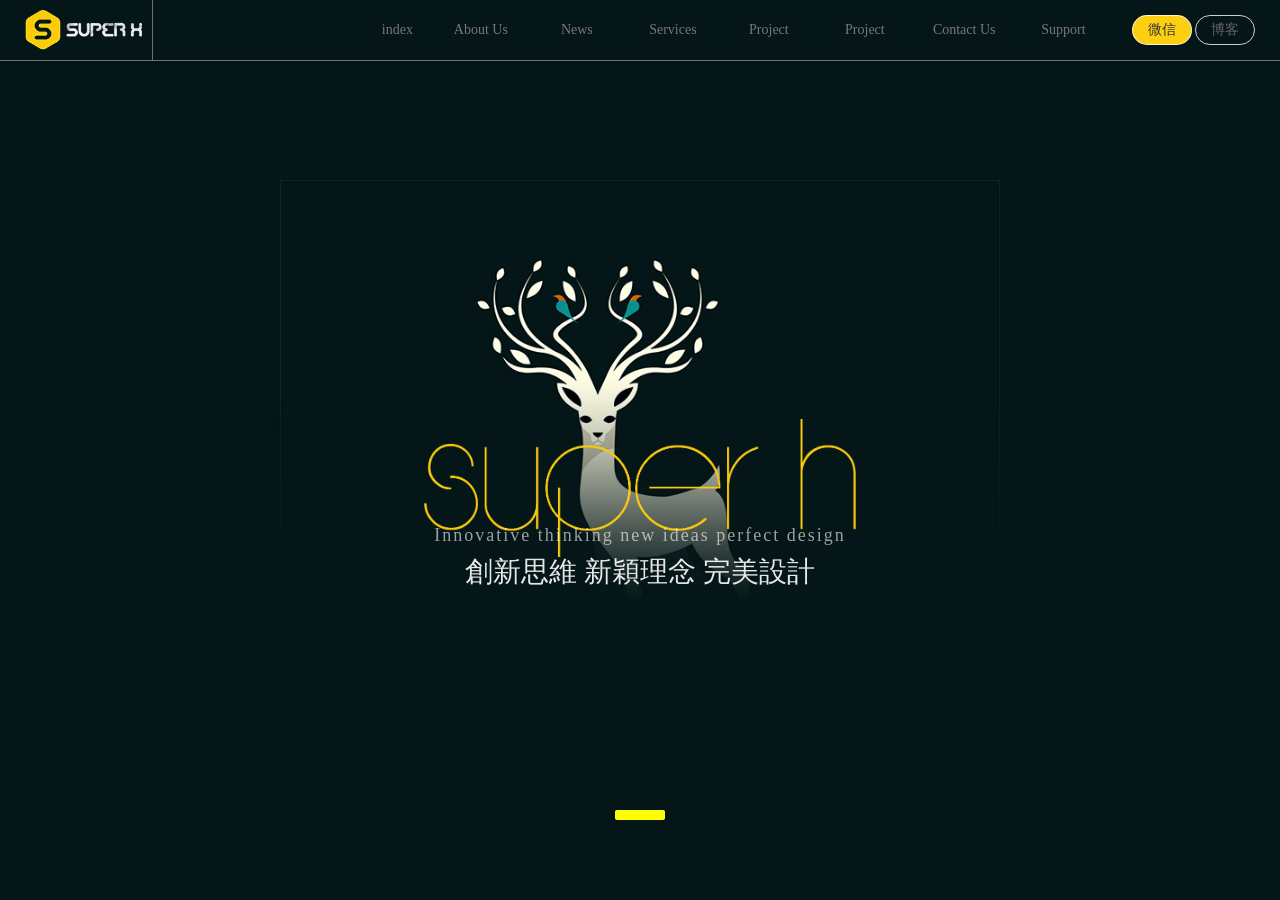
<file: IdealHomePage/index.html>
<!DOCTYPE html>
<html lang="zh-CN">
    <head>
        <meta name="super-H" charset="utf-8" />
        <meta name="viewport" content="width=device-width,initial-scale=1,minimum-scale=1,maximum-scale=1,user-scalable=no" />
        <meta charset="utf-8" />
        <link rel="stylesheet" type="text/css" href="../LearnBootstrap/dist/css/bootstrap.css">
        <link rel="stylesheet" type="text/css" href="reset.css" />
        <link rel="stylesheet" type="text/css" href="index2.css" />
        <script src="../jquery-3.5.1.js"></script>
        <script src="unified2.js" type="text/javascript" charset="utf-8"></script>
        <title>super-H</title>
    </head>
<body onmousemove="" ontouchstart="">
    <nav id="mainNav" class="navbar navbar-default navbar-fixed-top hc-top-up">
        <div class="container-fluid">
            <a href="javascript:void(0)" class="hc-logobox">
                <img src="img/img/logo.png" />
            </a>
            <div class="navbar-right hc-contact p768">
                <a href="#">微信</a>
                <a href="#">博客</a>
            </div>
            <div id="oiBtn" class="hc-oi p1100">
                <em></em>
            </div>
            <ul id="navBox" class="nav navbar-nav navbar-right hc-navbox">
                <li>
                    <a class="nav-on" href="#">index</a>
                    <a class="nav-off" href="#">首页</a>
                </li>
                <li>
                    <a class="nav-on" href="#">About Us</a>
                    <a class="nav-off" href="#">关于我们</a>
                </li>
                <li>
                    <a class="nav-on" href="#">News</a>
                    <a class="nav-off" href="#">新闻资讯</a>
                </li>
                <li>
                    <a class="nav-on" href="#">Services</a>
                    <a class="nav-off" href="#">服务内容</a>
                </li>
                <li>
                    <a class="nav-on" href="#">Project</a>
                    <a class="nav-off" href="#">经典案例</a>
                </li>
                <li>
                    <a class="nav-on" href="#">Project</a>
                    <a class="nav-off" href="#">经典案例</a>
                </li>
                <li>
                    <a class="nav-on" href="#">Contact Us</a>
                    <a class="nav-off" href="#">联系我们</a>
                </li>
                <li>
                    <a class="nav-on" href="#">Support</a>
                    <a class="nav-off" href="#">技术支持</a>
                </li>
            </ul>
        </div>
    </nav>
    <section class="hc-banner">
        <ol></ol>
        <ul class="banner">
            <li class="hc-bannerbg" style="background-image: url(img/img/banner01.jpg);">
                <div class="hc-fly">
                    <img class="fly-one" src="img/img/super-H.png" />
                    <div class="fly-two">
                    </div>
                    <p class="fly-three">Innovative thinking new ideas perfect design</p>
                    <p class="fly-four">創新思維 新穎理念 完美設計</p>
                </div>
            </li>
            <li class="hc-bannerbg" style="background-image: url(img/img/banner02.jpg);">
                <div class="hc-fly">
                    <img class="fly-one" src="img/img/super-H.png" />
                    <div class="fly-two">
                    </div>
                    <p class="fly-three">Innovative thinking new ideas perfect design</p>
                    <p class="fly-four">創新思維 新穎理念 完美設計</p>
                </div>
            </li>
        </ul>

    </section>
</body>
</html>
</file>
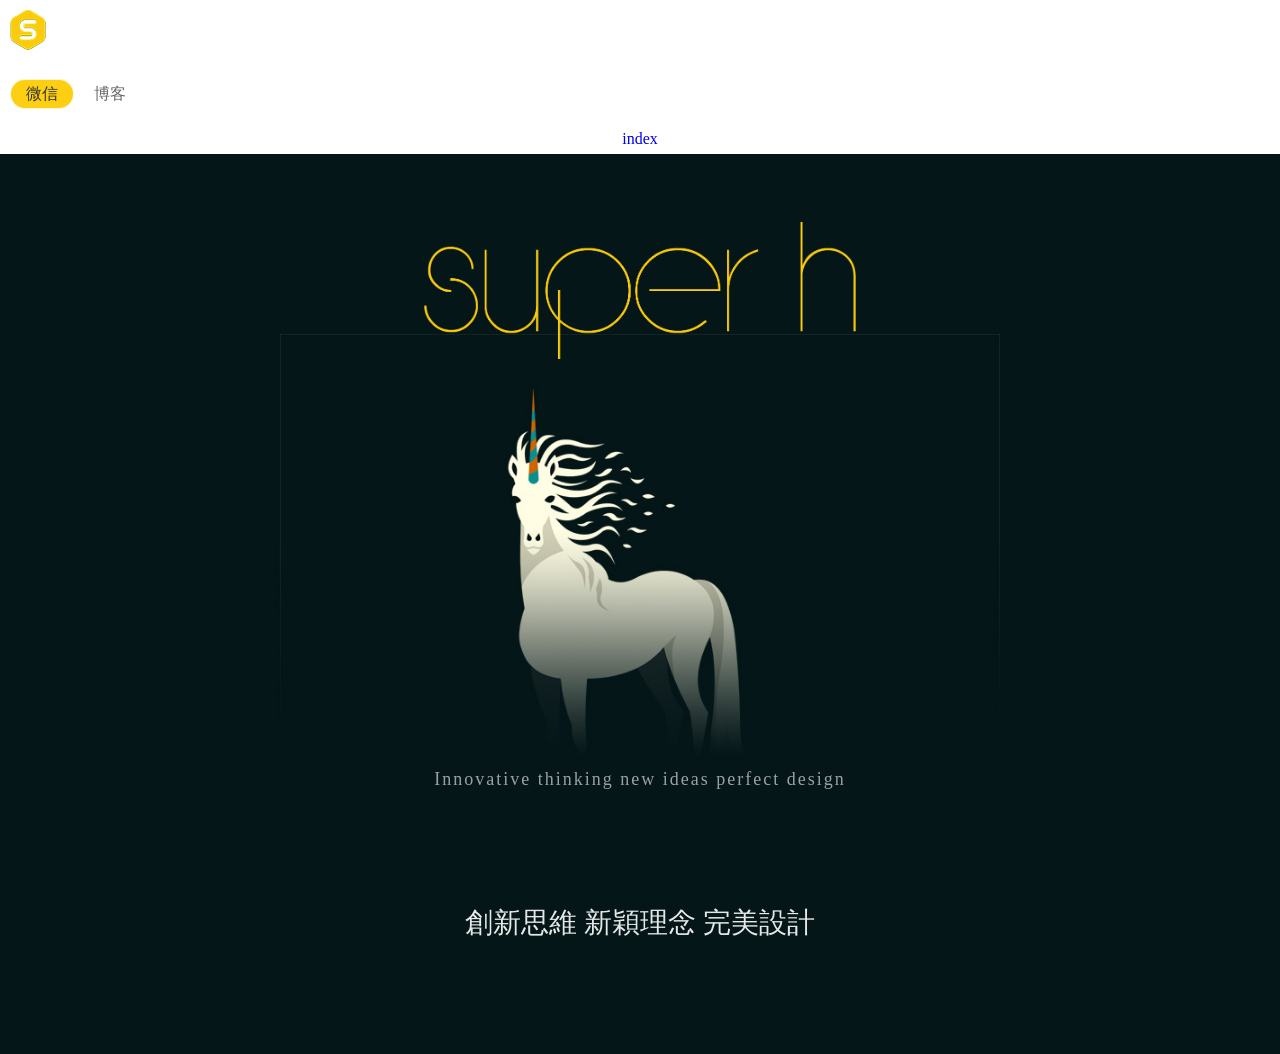
<file: IdealHomePage1/index.html>
<!DOCTYPE html>
<html lang="zh-CN">
    <head>
        <meta name="super-H" content="QQ644531447" />
        <meta name="viewport" content="width=device-width,initial-scale=1,minimum-scale=1,maximum-scale=1,user-scalable=no" />
        <meta charset="utf-8" />
        <link rel="stylesheet" type="text/css" href="http://www.jq22.com/jquery/bootstrap-3.3.4.css">
        <link rel="stylesheet" type="text/css" href="reset.css" />
        <link rel="stylesheet" type="text/css" href="index2.css" />
        <script src="http://www.jq22.com/jquery/jquery-1.7.1.js"></script>
        <script src="unified2.js" type="text/javascript" charset="utf-8"></script>
        <title>super-H</title>
    </head>
    <body onmousemove="" ontouchstart="">
        <nav id="mainNav" class="navbar navbar-default navbar-fixed-top hc-top-up">
            <div class="container-fluid">
                <a href="javascript:void(0)" class="hc-logobox">
                    <img src="img/img/logo.png" />
                </a>
                <div class="navbar-right hc-contact p768">
                    <a href="#">微信</a>
                    <a href="#">博客</a>
                </div>
                <div id="oiBtn" class="hc-oi p1100">
                    <em></em>
                </div>
                <ul id="navBox" class="nav navbar-nav navbar-right hc-navbox">
                    <li>
                        <a class="nav-on" href="#">index</a>
                        <a class="nav-off" href="#">首页</a>
                    </li>
                    <li>
                        <a class="nav-on" href="#">About Us</a>
                        <a class="nav-off" href="#">关于我们</a>
                    </li>
                    <li>
                        <a class="nav-on" href="#">News</a>
                        <a class="nav-off" href="#">新闻资讯</a>
                    </li>
                    <li>
                        <a class="nav-on" href="#">Services</a>
                        <a class="nav-off" href="#">服务内容</a>
                    </li>
                    <li>
                        <a class="nav-on" href="#">Project</a>
                        <a class="nav-off" href="#">经典案例</a>
                    </li>
                    <li>
                        <a class="nav-on" href="#">Project</a>
                        <a class="nav-off" href="#">经典案例</a>
                    </li>
                    <li>
                        <a class="nav-on" href="#">Contact Us</a>
                        <a class="nav-off" href="#">联系我们</a>
                    </li>
                    <li>
                        <a class="nav-on" href="#">Support</a>
                        <a class="nav-off" href="#">技术支持</a>
                    </li>
                </ul>
            </div>
        </nav>
        <section class="hc-banner">
        <ol></ol>
        <ul class="banner">
            <li class="hc-bannerbg" style="background-image: url(img/img/banner01.jpg);">
                <div class="hc-fly">
                    <img class="fly-one" src="img/img/super-H.png" />
                    <div class="fly-two">
                    </div>
                    <p class="fly-three">Innovative thinking new ideas perfect design</p>
                    <p class="fly-four">創新思維 新穎理念 完美設計</p>
                </div>
            </li>
            <li class="hc-bannerbg" style="background-image: url(img/img/banner02.jpg);">
                <div class="hc-fly">
                    <img class="fly-one" src="img/img/super-H.png" />
                    <div class="fly-two">
                    </div>
                    <p class="fly-three">Innovative thinking new ideas perfect design</p>
                    <p class="fly-four">創新思維 新穎理念 完美設計</p>
                </div>
            </li>
        </ul>

        </section>
    </body>
</html>
</file>
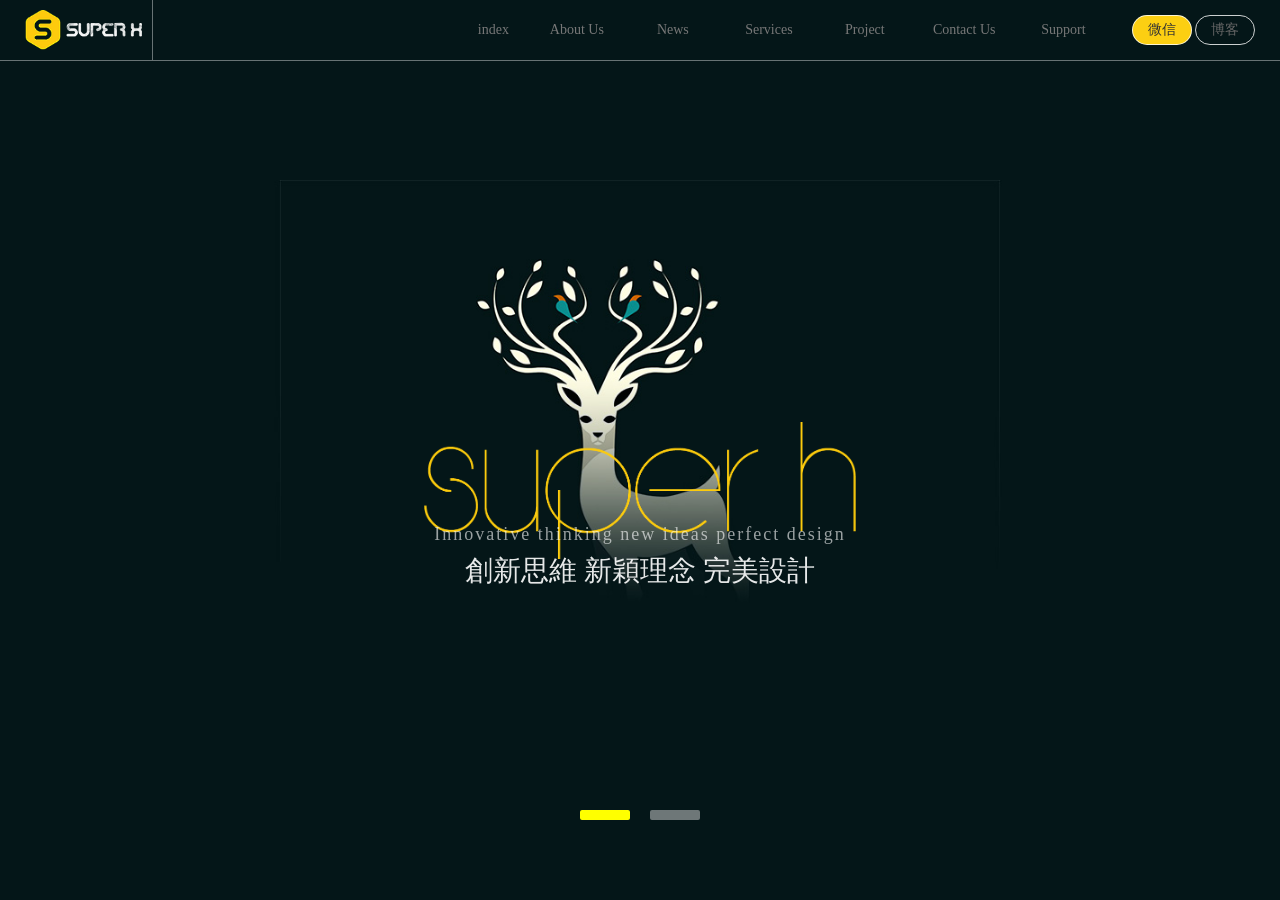
<file: LearnIdealHomePage1/index.html>
<!DOCTYPE html>
<html lang="zh-CN">
    <head>
        <meta name="super-H" charset="utf-8" />
        <meta name="viewport" content="width=device-width,initial-scale=1,minimum-scale=1,maximum-scale=1,user-scalable=no" />
        <meta charset="utf-8" />
        <link rel="stylesheet" type="text/css" href="../LearnBootstrap/dist/css/bootstrap.css">
        <link rel="stylesheet" type="text/css" href="reset.css" />
        <link rel="stylesheet" type="text/css" href="index2.css" />
        <script src="../jquery-3.5.1.js"></script>
        <script src="../LearnBootstrap/dist/js/bootstrap.js"></script>
        <script src="unified2.js" type="text/javascript" charset="utf-8"></script>
        <title>super-H</title>
    </head>
<body onmousemove="" ontouchstart="">
    <nav id="mainNav" class="navbar navbar-default navbar-fixed-top hc-top-up" role="navigation">
        <div class="container-fluid">
            <div class="navbar-header">
                <a class="hc-logobox" href="#">
                    <img src="img/img/logo.png" />
                </a>
            </div>
            <div class="navbar-right hc-contact p768">
                <a href="#">微信</a>
                <a href="#">博客</a>
            </div>
            <div id="oiBtn" class="hc-oi p1100">
                <em></em>
            </div>

                <ul id="navBox" class="nav navbar-nav navbar-right hc-navbox">
                    <li>
                        <a class="nav-on" href="#">index</a>
                        <a class="nav-off" href="#">首页</a>
                    </li>
                    <li>
                        <a class="nav-on" href="#">About Us</a>
                        <a class="nav-off" href="#">关于我们</a>
                    </li>
                    <li>
                        <a class="nav-on" href="#">News</a>
                        <a class="nav-off" href="#">新闻资讯</a>
                    </li>
                    <li>
                        <a class="nav-on" href="#">Services</a>
                        <a class="nav-off" href="#">服务内容</a>
                    </li>
                    <li>
                        <a class="nav-on" href="#">Project</a>
                        <a class="nav-off" href="#">经典案例</a>
                    </li>
                    <li>
                        <a class="nav-on" href="#">Contact Us</a>
                        <a class="nav-off" href="#">联系我们</a>
                    </li>
                    <li>
                        <a class="nav-on" href="#">Support</a>
                        <a class="nav-off" href="#">技术支持</a>
                    </li>
                </ul>
        </div>
     </nav>
    
     <section class="hc-banner">
        <ol></ol>
        <ul class="banner">
            <li class="hc-bannerbg" style="background-image: url(img/img/banner01.jpg);">
                <div class="hc-fly">
                    <img class="fly-one" src="img/img/super-H.png" />
                    <div class="fly-two">
                    </div>
                    <p class="fly-three">Innovative thinking new ideas perfect design</p>
                    <p class="fly-four">創新思維 新穎理念 完美設計</p>
                </div>
            </li>
            <li class="hc-bannerbg" style="background-image: url(img/img/banner02.jpg);">
                <div class="hc-fly">
                    <img class="fly-one" src="img/img/super-H.png" />
                    <div class="fly-two">
                    </div>
                    <p class="fly-three">Innovative thinking new ideas perfect design</p>
                    <p class="fly-four">創新思維 新穎理念 完美設計</p>
                </div>
            </li>
        </ul>

    </section>
</body>
</html>
</file>
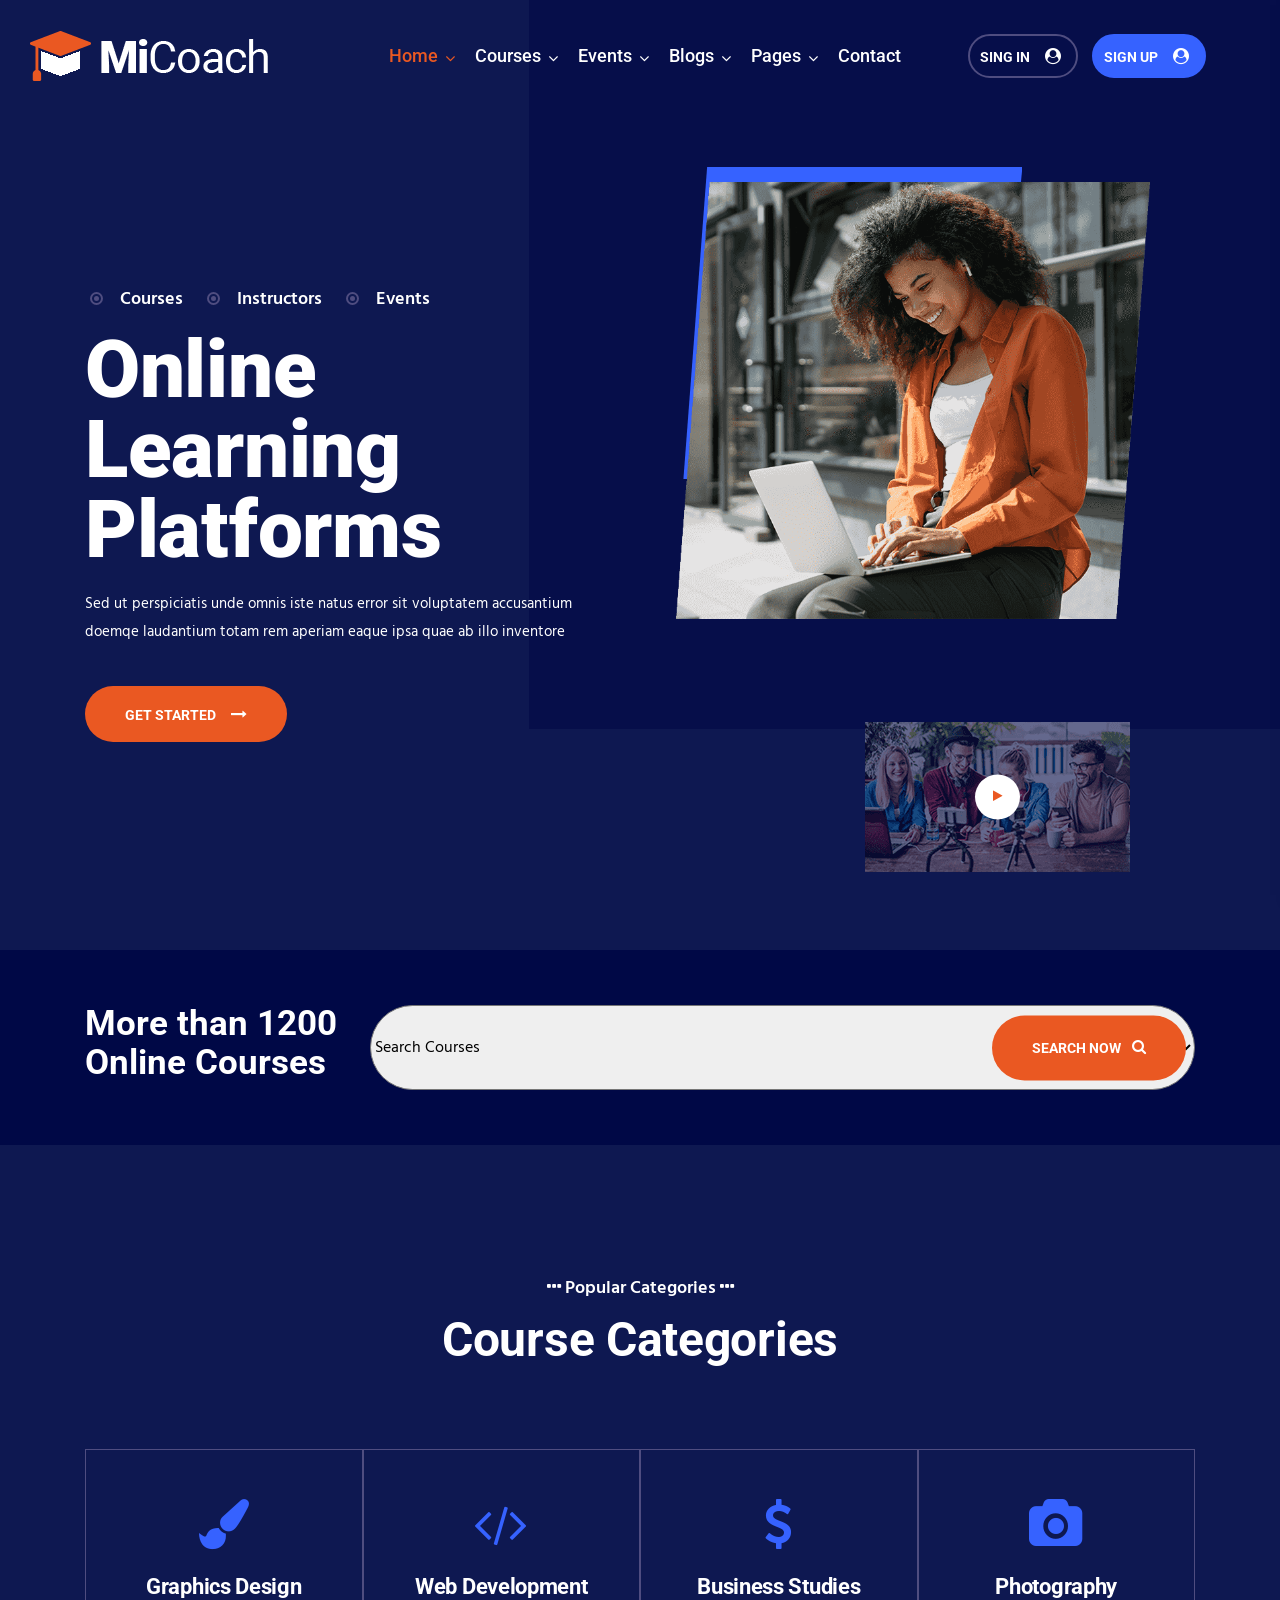
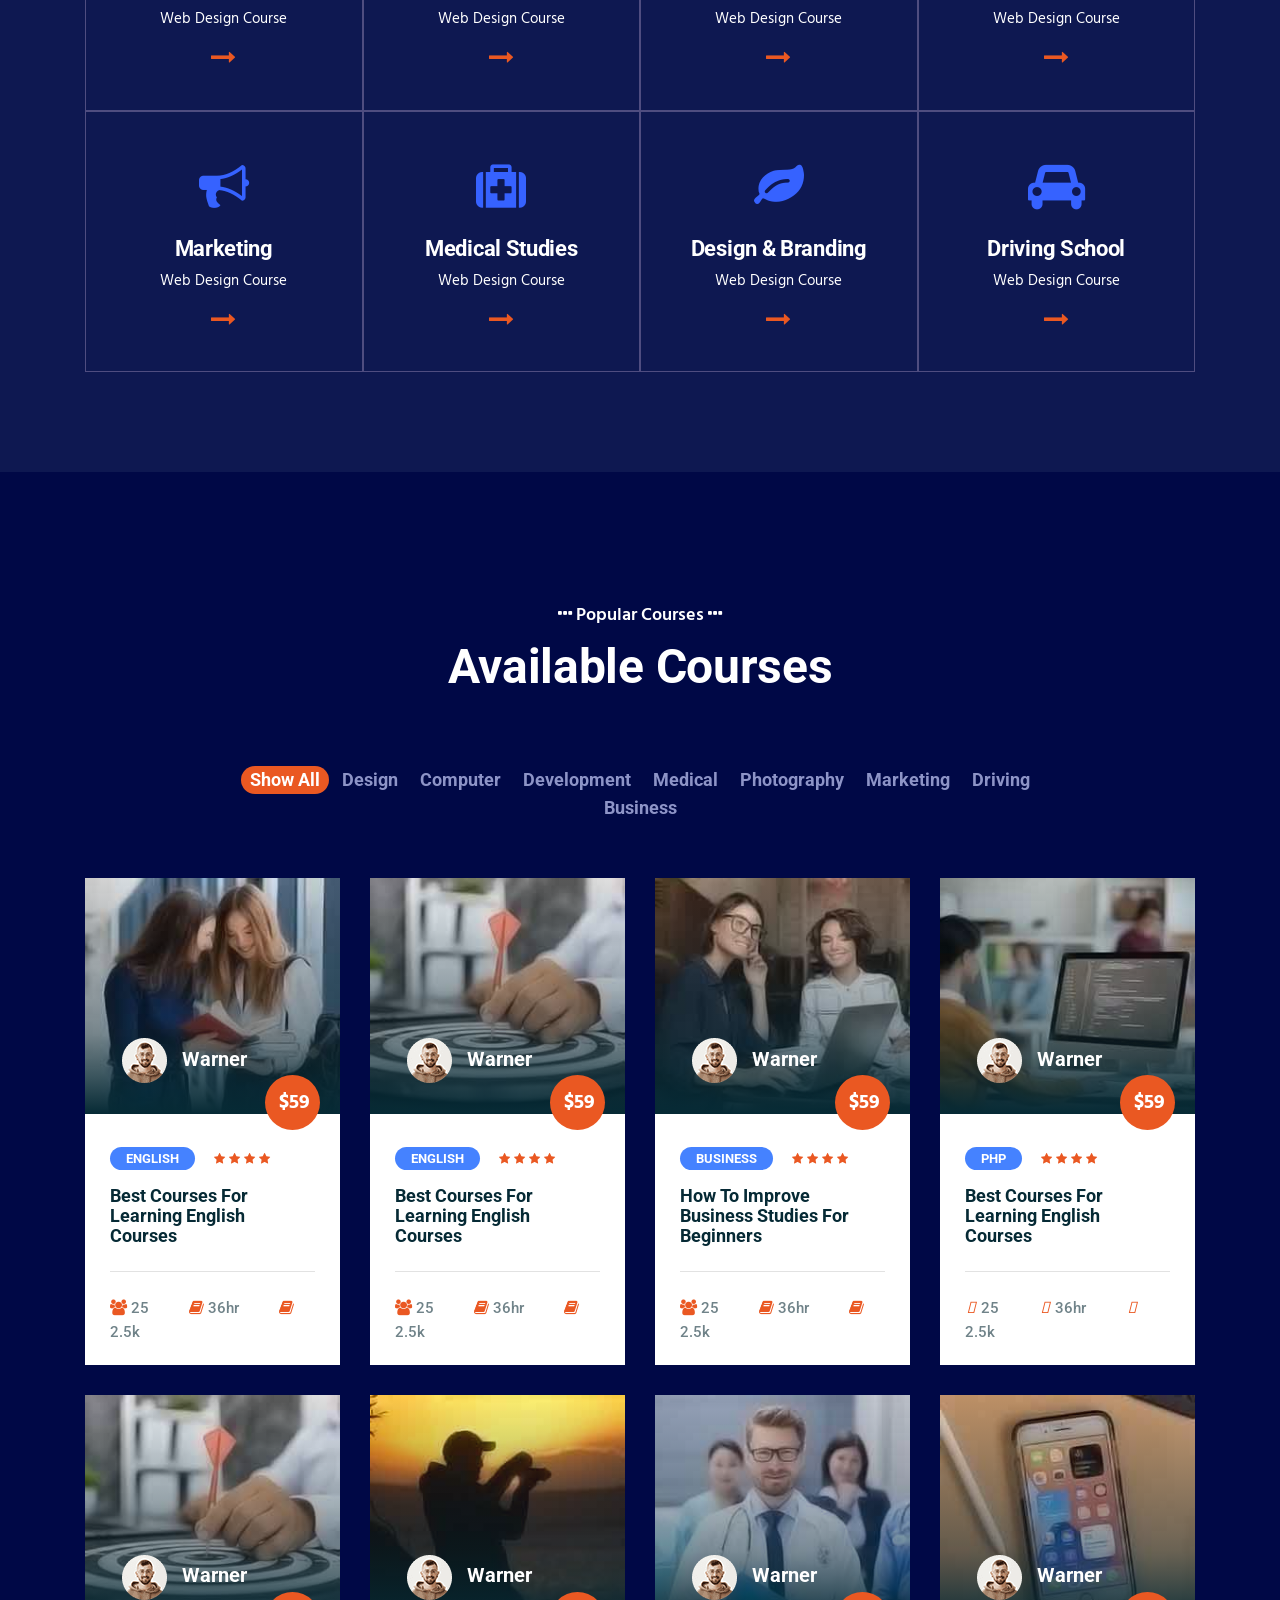
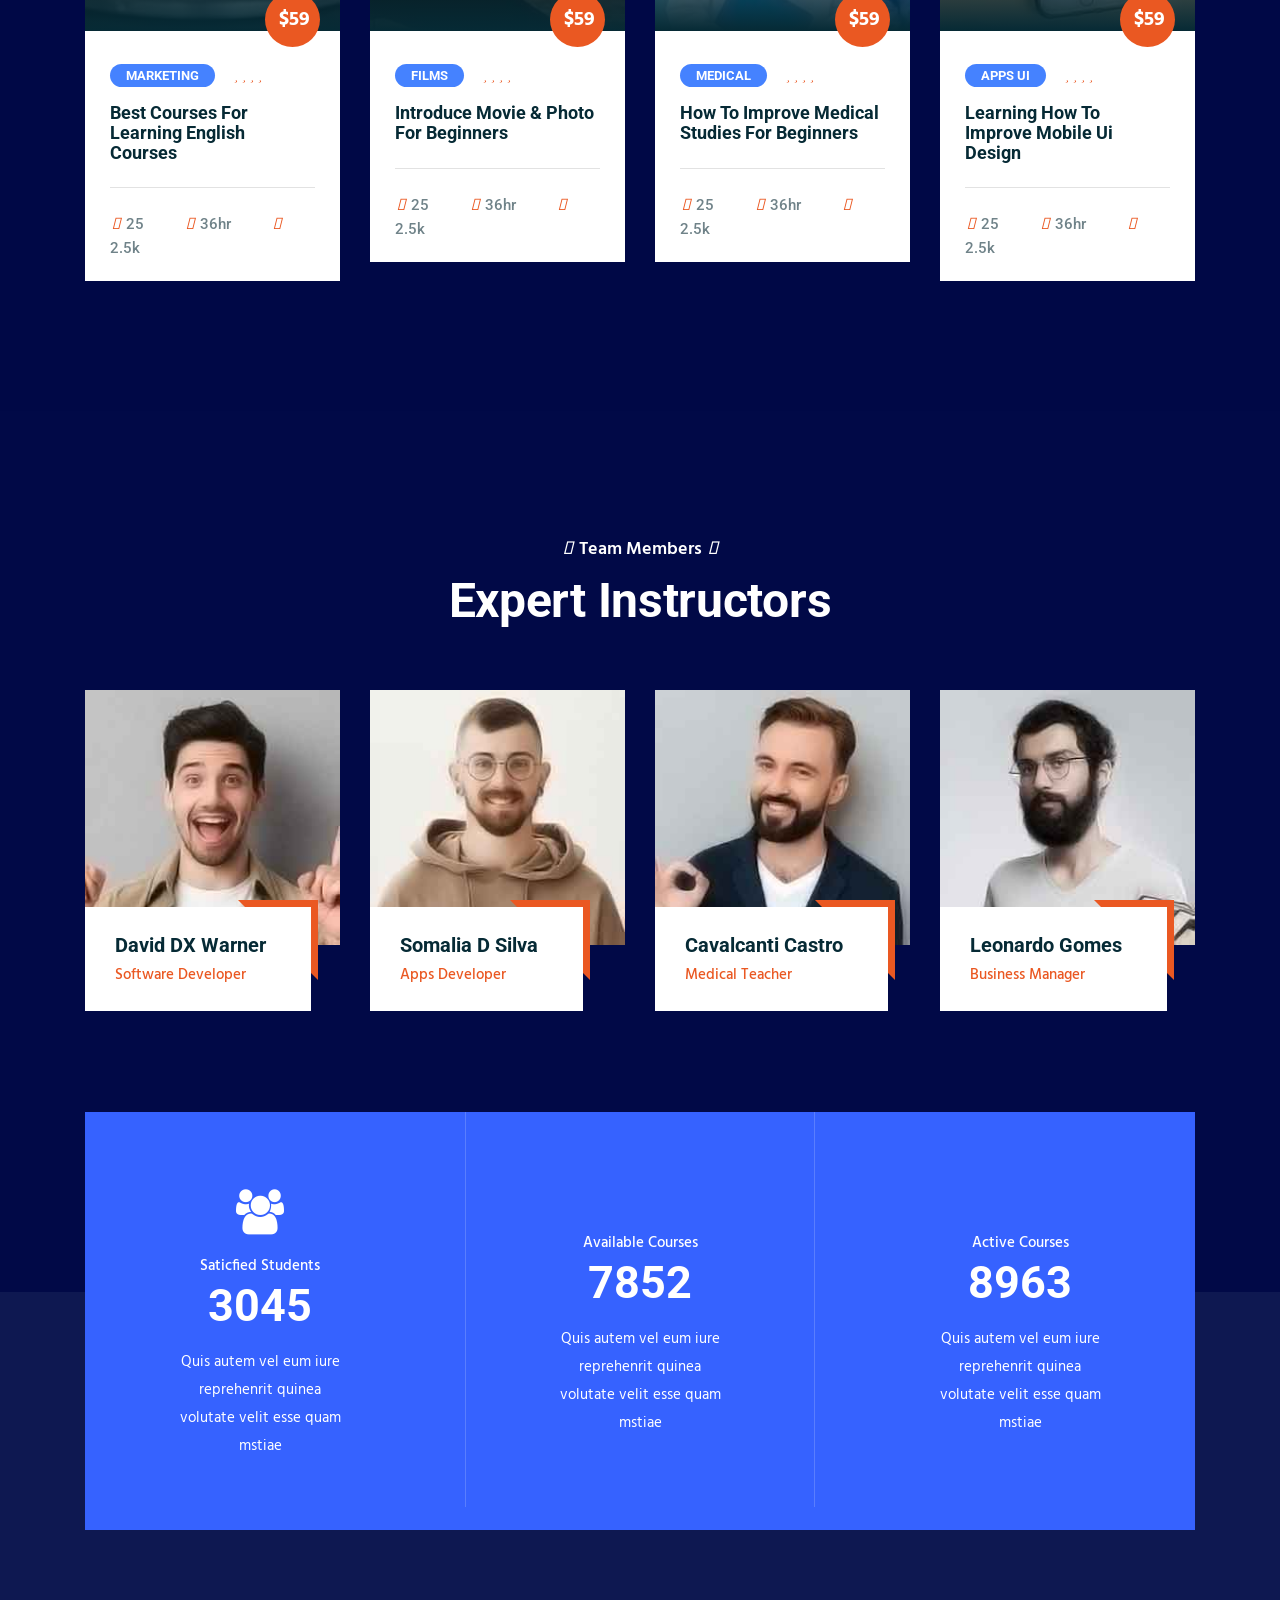
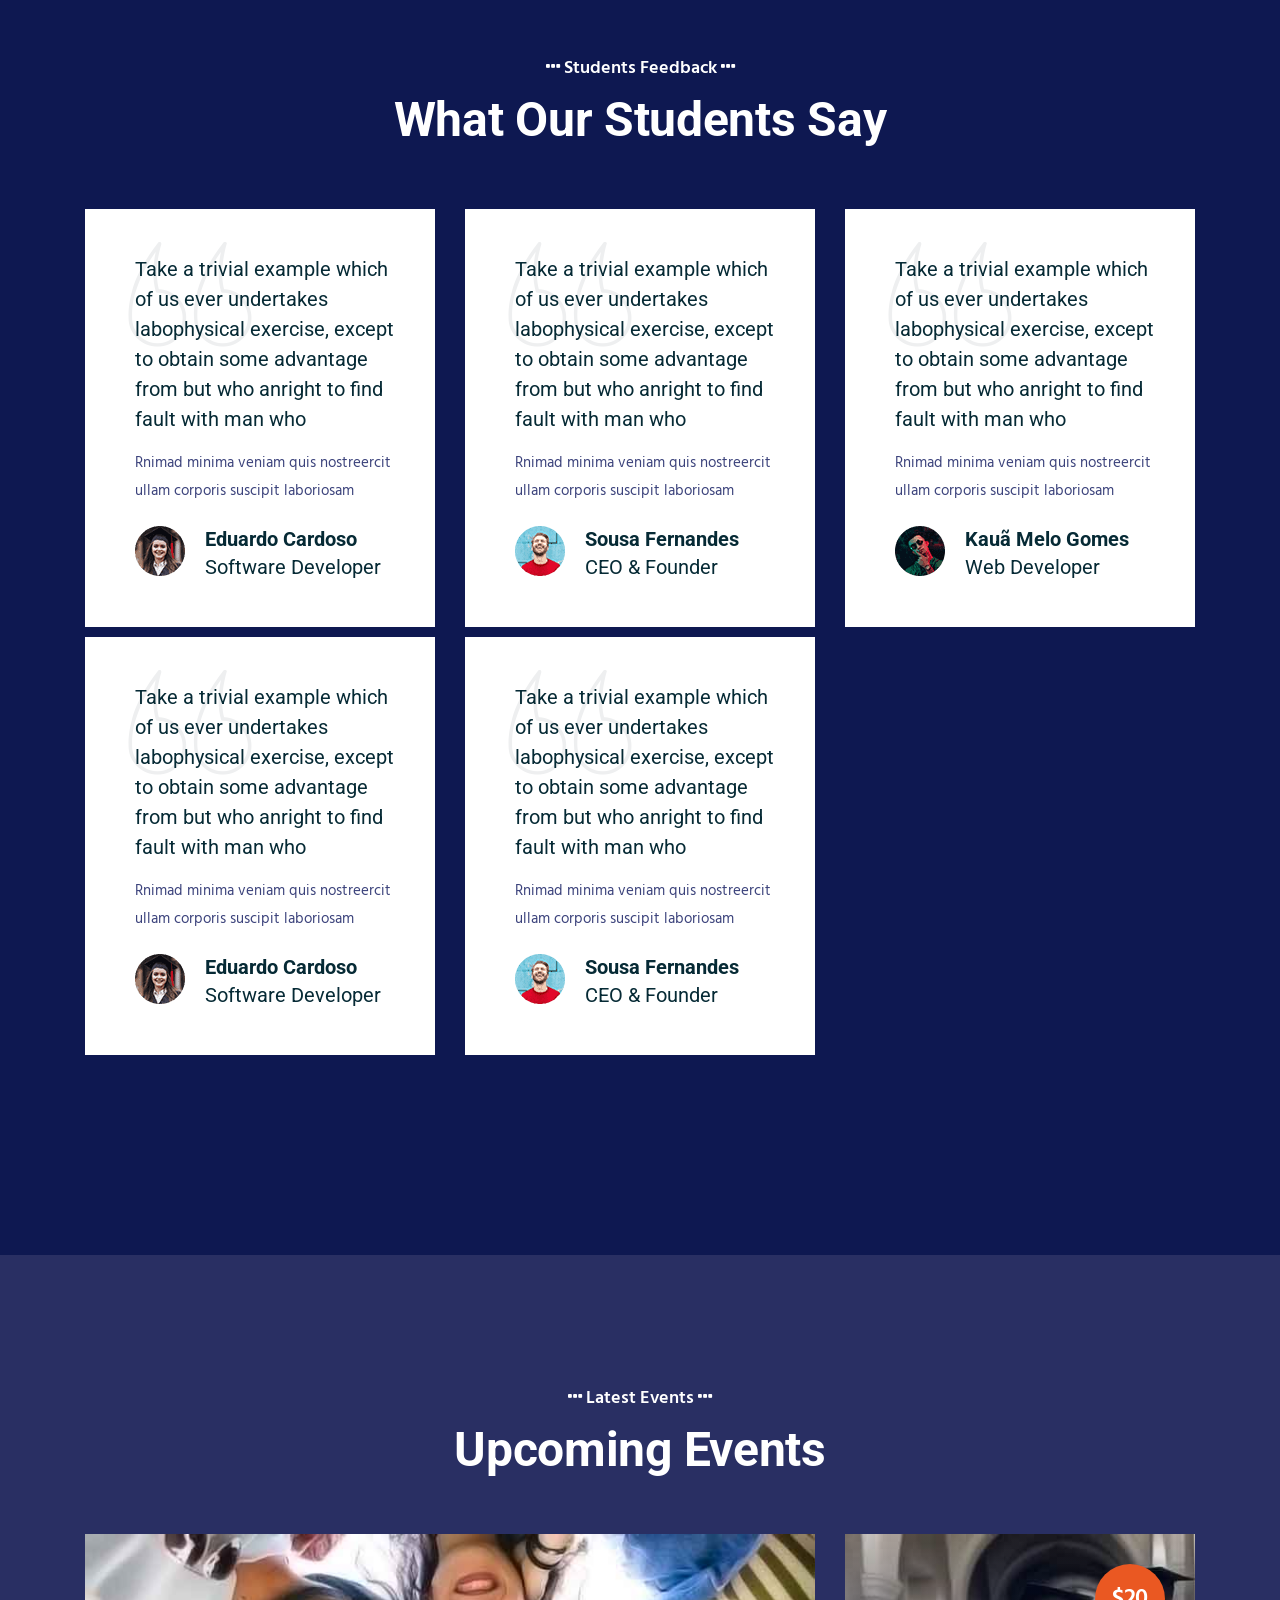
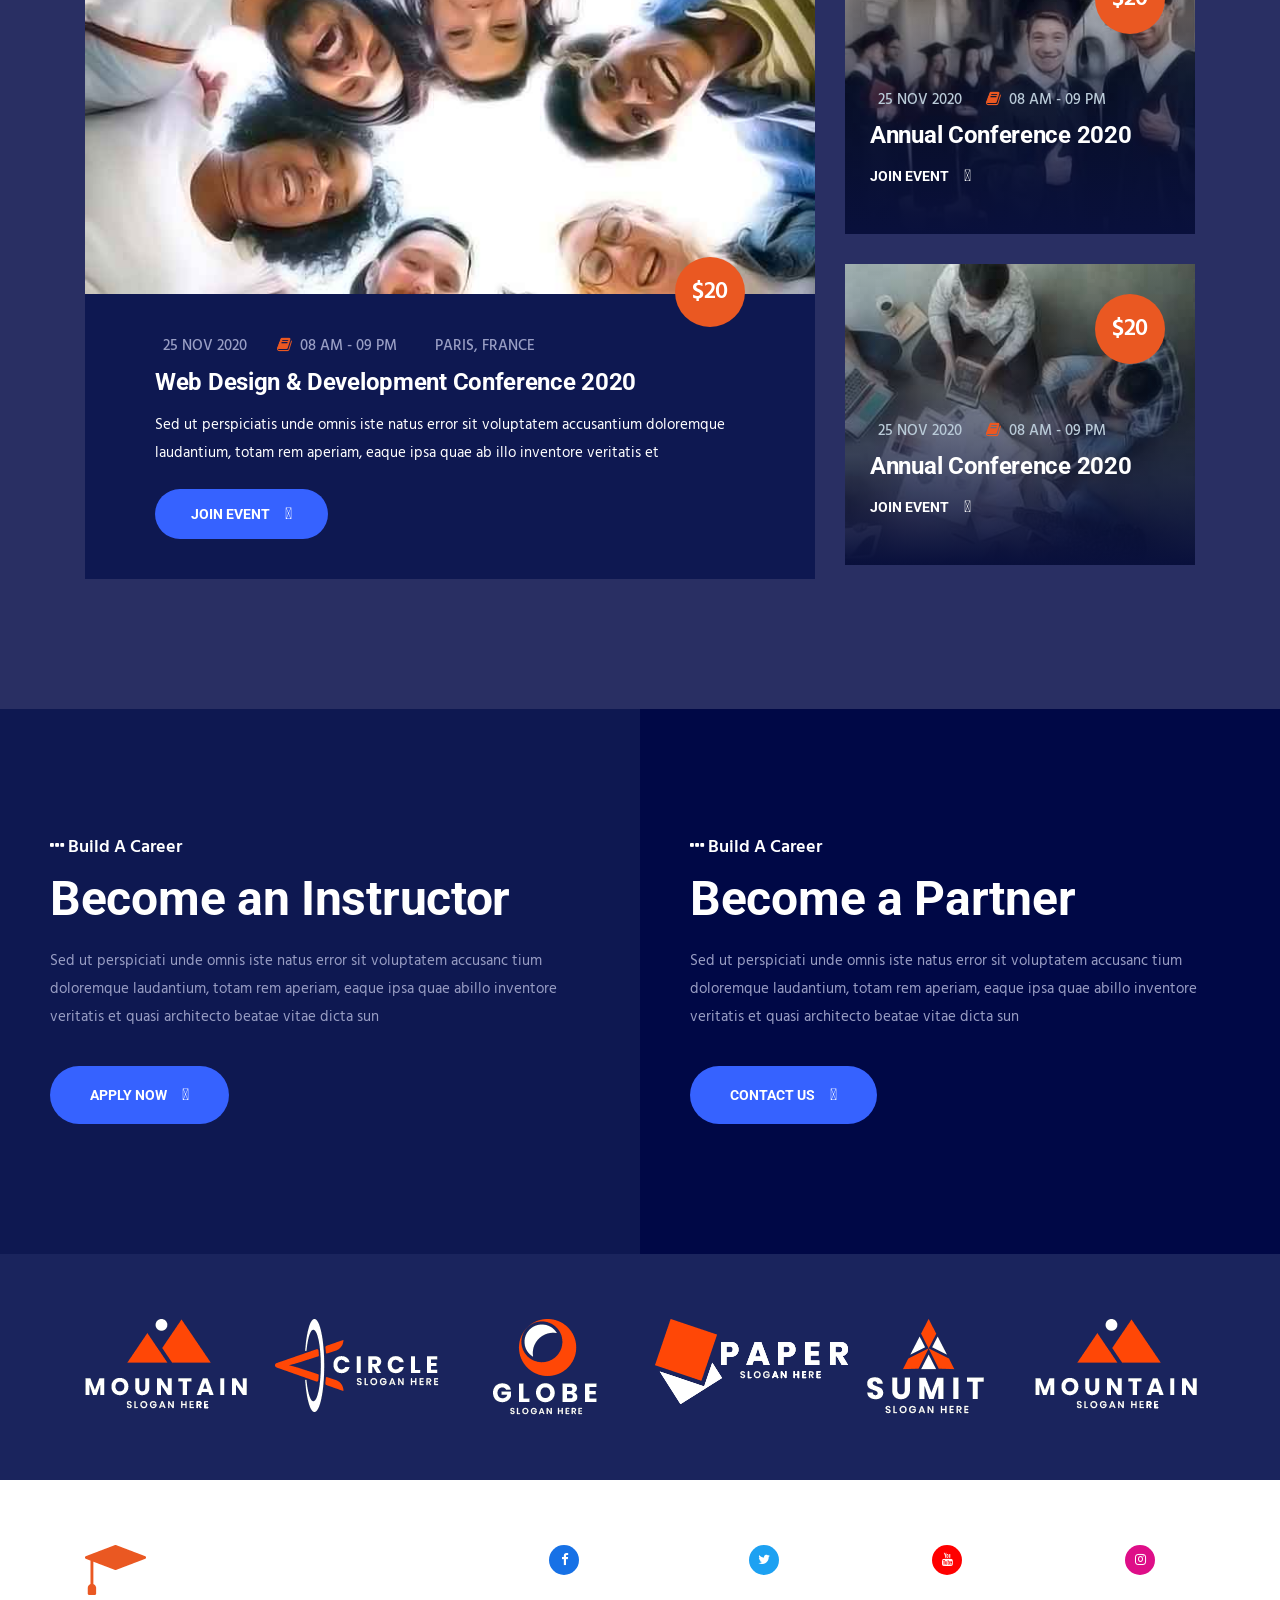
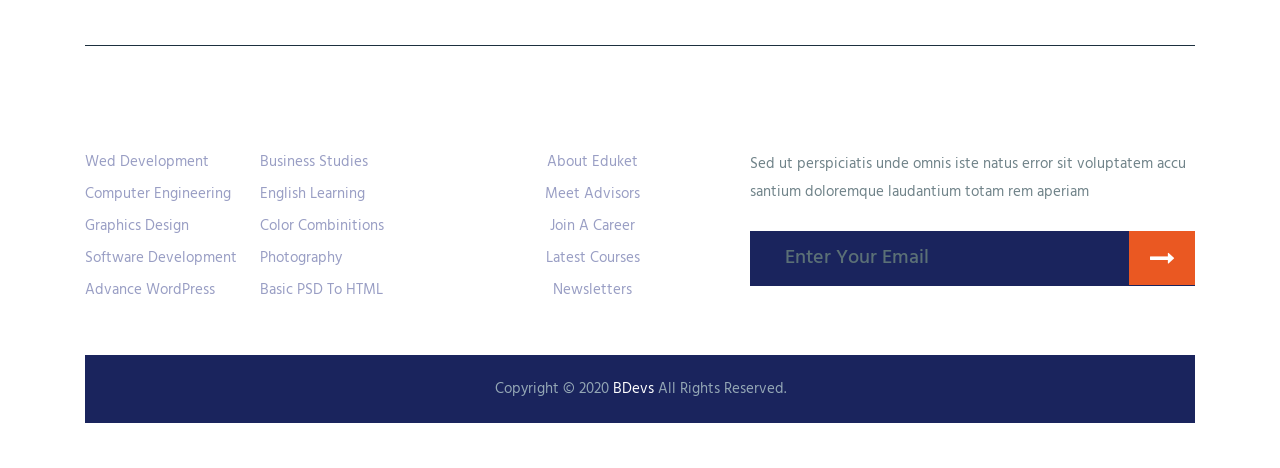
<file: LearnIdealHomePage2/index.html>
<!DOCTYPE html>
<html class="no-js" lang="zxx">
    <head>
        <meta charset="utf-8">
        <meta http-equiv="x-ua-compatible" content="ie=edge">
        <title>MiCoach - Online Courses HTML5 Template</title>
        <meta name="description" content="">
        <meta name="viewport" content="width=device-width, initial-scale=1">
        <link rel="shortcut icon" type="image/x-icon" href="assets/img/favicon.ico">
        <link rel="stylesheet" href="../bootstrap-4.6.0/dist/css/bootstrap.css">
        <link rel="stylesheet" href="assets/css/owl.carousel.min.css">
        <link rel="stylesheet" href="assets/css/animate.min.css">
        <link rel="stylesheet" href="assets/css/magnific-popup.css">
        <link rel="stylesheet" href="assets/css/nice-select.css">
        <link rel="stylesheet" href="../font-awesome-4.7.0/css/font-awesome.css">
        <link rel="stylesheet" href="assets/css/themify-icons.css">
        <link rel="stylesheet" href="assets/css/metisMenu.css">
        <link rel="stylesheet" href="assets/css/meanmenu.css">
        <link rel="stylesheet" href="assets/css/slick.css">
        <link rel="stylesheet" href="assets/css/main.css">
    </head>
    <body>
        <header class="header-transparent header-transparent-02">
            <div id="sticky-header" class="main-menu-area menu-padding pl-55 pr-55">
                <div class="container custom-container">
                    <div class="row align-items-center">
                        <div class="col-xl-3 col-lg-6 col-md-11 col-9">
                            <div class="logo">
                                <a class="img-fluid" href="index.html"><img src="assets/img/logo/footer-01-logo.png" alt="" /></a>
                            </div>
                        </div>
                        <!--这里的col-lg-6实际上没啥用了，因为只有xl的才会显示-->
                        <div class="col-xl-6 col-lg-6 d-none d-xl-block">
                            <div class="main-menu main-menu-02 text-center">
                                <nav id="mobile-menu">
                                    <ul>
                                        <li class="active"><a href="index.html">Home <i class="fa fa-angle-down"></i></a>
                                            <ul class="sub-menu text-left">
                                                <li><a href="index.html">Home Style 1</a></li>
                                                <li><a href="index-2.html">Home Style 2</a></li>
                                            </ul>
                                        </li>
                                        <li><a href="#">Courses <i class="fa fa-angle-down"></i></a>
                                            <ul class="sub-menu text-left">
                                                <li><a href="courses.html">Course</a></li>
                                                <li><a href="courses -2.html">Course List</a></li>
                                                <li><a href="courses-details.html">Course Details</a></li>
                                            </ul>
                                        </li>
                                        <li><a href="#">Events <i class="fa fa-angle-down"></i></a>
                                            <ul class="sub-menu text-left">
                                                <li><a href="events.html">Events</a></li>
                                                <li><a href="events-details.html">Events Details</a></li>
                                            </ul>
                                        </li>
                                        <li><a href="blog.html">Blogs <i class="fa fa-angle-down"></i></a>
                                            <ul class="sub-menu text-left">
                                                <li><a href="blog-grid.html">Blog Grid</a></li>
                                                <li><a href="blog-side.html">Blog Sidebar</a></li>
                                                <li><a href="blog-details.html">Blog Details</a></li>
                                            </ul>
                                        </li>
                                        <li><a href="#">Pages <i class="fa fa-angle-down"></i></a>
                                            <ul class="sub-menu text-left">
                                                <li><a href="about.html">About</a></li>
                                                <li><a href="team.html">Team</a></li>
                                                <li><a href="team-details.html">Team Details</a></li>
                                                <li><a href="faq.html">Faq</a></li>
                                            </ul>
                                        </li>
                                    <li><a href="contact.html">Contact</a></li>
                                </nav>
                            </div>
                        </div>
                        <div class="col-xl-3 col-lg-6 col-md-1 col-3">
                            <div class="header-02-right d-lg-flex align-items-center justify-content-between">
                                <!--这里原来有个header-sign类没啥效果-->
                                <div class="d-none d-lg-block">
                                    <a class="c-btn btn-round mr-10" href="contact.html">sing in <i class="fa fa-user-circle"></i></a>
                                    <a class="c-btn btn-round active" href="contact.html">sign up <i class="fa fa-user-circle"></i></a>
                                </div>
                                <!--小屏幕下的菜单栏显示 汉堡包-->
                                <div class="hamburger-menu d-xl-none d-lg-inline-block">
                                    <a href="#"><img src="assets/img/icon/bar.png" alt=""></a>
                                </div>
                        </div>
                    </div>
                </div>
            </div>
        </header>
        <!--side-bar的显示控制是通过position+right来控制的，默认情况下side-bar会在据右侧-370px处，又是aside标签，根本不会显示-->
        <!--当点击了hambeger menu之后会给aside标签新增一个show 组合效果就是使right=0-->
        <!--移动菜单项不能在container之内，否则没有从屏幕右侧出现的感觉，会有点突兀-->
        <aside class="slide-bar">
            <!--关闭按钮-->
            <div class="close-mobile-menu">
                <a href="javascript:void(0);"><i class="fa fa-times"></i></a>
            </div>
            <!--没理解为什么要有这个，只有在点击了hambeger menu之后屏幕变宽才会显示-->
            <!--
            <div class="offset-sidebar">
                <div class="offset-widget offset-logo mb-30">
                    <a href="index.html">
                        <img src="assets/img/logo/logo-02.png" alt="logo">
                    </a>
                </div>
                <div class="offset-widget mb-40">
                    <div class="info-widget">
                        <h4 class="offset-title mb-20">About Us</h4>
                        <p class="mb-30">
                        But I must explain to you how all this mistaken idea of denouncing pleasure and praising pain
                        was born and will give you a complete account of the system and expound the actual teachings of
                        the great explore
                        </p>
                        <a class="c-btn btn-round-02" href="contact.html">Contact Us</a>
                    </div>
                </div>
                <div class="offset-widget mb-30 pr-10">
                    <div class="info-widget info-widget2">
                        <h4 class="offset-title mb-20">Contact Info</h4>
                        <p> <i class="fa fa-address-book"></i> 23/A, Miranda City Likaoli Prikano, Dope</p>
                        <p> <i class="fa fa-phone"></i> +0989 7876 9865 9 </p>
                        <p> <i class="fa fa-envelope-open"></i> info@example.com </p>
                    </div>
                </div>
            </div>
            -->
            <!--side-mobile-menu默认的display=none，只有在一定的屏幕宽度下才显示，通过媒体查询控制-->
            <!--通过MetisMenu 实现-->
            <nav class="side-mobile-menu">
                <ul id="mobile-menu-active">
                    <li class="has-dropdown">
                        <a href="index.html">Home</a>
                        <ul class="sub-menu">
                            <li><a href="index.html">Home Style 1</a></li>
                            <li><a href="index-2.html">Home Style 2</a></li>
                        </ul>
                    </li>
                    <li class="has-dropdown"><a href="#">Courses</a>
                        <ul class="sub-menu">
                            <li><a href="courses.html">Course</a>
                            <li><a href="courses -2.html">Course List</a>
                            <li><a href="courses-details.html">Course Details</a>
                        </ul>
                    </li>
                    <li class="has-dropdown">
                        <a href="#">Events</a>
                        <ul class="sub-menu">
                            <li><a href="events.html">Events List</a></li>
                            <li><a href="events-details.html">Events Details</a></li>
                        </ul>
                    </li>
                    <li class="has-dropdown"><a href="#">Blogs</a>
                        <ul class="sub-menu">
                            <li><a href="blog-grid.html">Blog Grid</a></li>
                            <li><a href="blog-side.html">Blog Sidebar</a></li>
                            <li><a href="blog-details.html">Blog Details</a></li>
                        </ul>
                    </li>
                    <li class="has-dropdown">
                        <a href="#">Pages</a>
                        <ul class="sub-menu">
                            <li><a href="about.html">About</a></li>
                            <li><a href="team.html">Team</a></li>
                            <li><a href="team-details.html">Team Details</a></li>
                            <li><a href="faq.html">Faq</a></li>
                        </ul>
                    </li>
                    <li><a href="contact.html">Contacts</a></li>
                </ul>
            </nav>
        </aside>
        <!--实现当side-mobile-menu显示的时候，点击空白处关闭menu的功能-->
        <div class="body-overlay"></div>

        <main>
            <section class="hero-area hero-02-area pos-rel blue-dark-bg">
                <div class="slider-img d-none d-md-block">
                    <img class="img-fluid" src="assets/img/slider/slider2.png" alt="">
                </div>
                <!--视频按钮上的动画是通过CSS 定义keyframe实现的 plusebig-->
                <div class="slider-video pos-abl">
                    <div class="slider-video-img">
                        <img src="assets/img/slider/slide-thumb1.png" alt="">
                    </div>
                    <div class="video-area">
                        <a class="popup-video" href="https://www.youtube.com/watch?v=D-goSWGqI2U"><i class="fa fa-play"></i></a>
                    </div>
                </div>
                <div class="hero-slider">
                    <div class="slider-actives">
                        <div class="single-slider slider-height slider-height-02 d-flex align-items-center">
                            <div class="container">
                                <div class="row">
                                    <div class="col-xl-6 col-lg-6 col-md-9">
                                        <div class="hero-content hero-02-content mt-80">
                                            <div class="hero-slider-caption">
                                                <ul class="catlist ml-10">
                                                    <li><a href="#">Courses</a></li>
                                                    <li><a href="#">Instructors</a></li>
                                                    <li><a href="#">Events</a></li>
                                                </ul>
                                                <h2 data-animation="fadeInUp" data-delay=".7s">Online Learning
                                                Platforms</h2>
                                                <p>Sed ut perspiciatis unde omnis iste natus error sit voluptatem
                                                accusantium doemqe
                                                laudantium totam rem aperiam eaque ipsa quae ab illo inventore</p>
                                                <a class="c-btn btn-round-02" href="about.html">Get started <i class="fa fa-long-arrow-right"></i></a>
                                            </div>
                                        </div>
                                    </div>
                                </div>
                            </div>
                        </div>
                    </div>
                </div>
            </section>

            <section class="search-course-area pt-55 pb-55">
                <div class="container">
                    <div class="row">
                        <div class="col-xl-3 col-lg-5">
                            <div class="search-title">
                                <h3>More than 1200
                                Online Courses</h3>
                            </div>
                        </div>
                        <div class="col-xl-9 col-lg-7">
                            <div class="search-area">
                                <select class="cat-selsct" name="Courses" id="Courses">
                                    <option value="Search Courses">Search Courses</option>
                                    <option value="">English</option>
                                    <option value="">Coding</option>
                                    <option value="">Ui/Ux</option>
                                </select>
                                <form class="search-now">
                                    <input type="text" placeholder="search now">
                                    <button type="submit"><i class="fa fa-search"></i></button>
                                </form>
                            </div>
                        </div>
                    </div>
                </div>
            </section>

            <div class="course-cat-area-02 blue-dark-bg pt-130 pb-100">
                <div class="container">
                    <div class="row">
                        <div class="col-xl-6 col-lg-6 offset-lg-3 offset-xl-3">
                            <div class="section-title section-title-white text-center mb-85">
                                <span><i class="fa fa-ellipsis-h"></i> Popular Categories <i class="fa fa-ellipsis-h"></i></span>
                                <h2>Course Categories</h2>
                            </div>
                        </div>
                    </div>
                    <div class="row no-gutters cat-row">
                        <div class="col-xl-3 col-lg-4 col-md-6 col-sm-6">
                            <div class="cat-wrapper-02">
                                <!--鼠标经过时的背景图片-->
                                <div class="course-cat-img">
                                    <a href="courses-details.html"><img src="assets/img/course/c-03.png" alt=""></a>
                                </div>
                                <!--course内容 非鼠标经过情况下的显示-->
                                <div class="course-cat-text course-cat-02-text text-center">
                                    <div class="course-icon mb-25">
                                        <i class="fa fa-paint-brush"></i>
                                    </div>
                                    <h4><a href="courses-details.html">Graphics Design</a></h4>
                                    <span>Web Design Course</span>
                                    <div class="course-arrow-btn">
                                        <a class="arrow-btn" href="#"><i class="fa fa-long-arrow-right"></i></a>
                                    </div>
                                </div>
                            </div>
                        </div>
                        <div class="col-xl-3 col-lg-4 col-md-6 col-sm-6">
                            <div class="cat-wrapper-02">
                                <div class="course-cat-img">
                                    <a href="courses-details.html"><img src="assets/img/course/c-03.png" alt=""></a>
                                </div>
                                <div class="course-cat-text course-cat-02-text text-center">
                                    <div class="course-icon mb-25">
                                        <i class="fa fa-code"></i>
                                    </div>
                                    <h4><a href="courses-details.html">Web Development</a></h4>
                                    <span>Web Design Course</span>
                                    <div class="course-arrow-btn">
                                        <a class="arrow-btn" href="#"><i class="fa fa-long-arrow-right"></i></a>
                                    </div>
                                </div>
                            </div>
                        </div>
                        <div class="col-xl-3 col-lg-4 col-md-6 col-sm-6">
                            <div class="cat-wrapper-02">
                                <div class="course-cat-img">
                                    <a href="courses-details.html"><img src="assets/img/course/c-03.png" alt=""></a>
                                </div>
                                <div class="course-cat-text course-cat-02-text text-center">
                                    <div class="course-icon mb-25">
                                        <i class="fa fa-dollar"></i>
                                    </div>
                                    <h4><a href="courses-details.html">Business Studies</a></h4>
                                    <span>Web Design Course</span>
                                    <div class="course-arrow-btn">
                                        <a class="arrow-btn" href="#"><i class="fa fa-long-arrow-right"></i></a>
                                    </div>
                                </div>
                            </div>
                        </div>
                        <div class="col-xl-3 col-lg-4 col-md-6 col-sm-6">
                            <div class="cat-wrapper-02">
                                <div class="course-cat-img">
                                    <a href="courses-details.html"><img src="assets/img/course/c-03.png" alt=""></a>
                                </div>
                                <div class="course-cat-text course-cat-02-text text-center">
                                    <div class="course-icon mb-25">
                                        <i class="fa fa-camera"></i>
                                    </div>
                                    <h4><a href="courses-details.html">Photography</a></h4>
                                    <span>Web Design Course</span>
                                    <div class="course-arrow-btn">
                                        <a class="arrow-btn" href="#"><i class="fa fa-long-arrow-right"></i></a>
                                    </div>
                                </div>
                            </div>
                        </div>
                        <div class="col-xl-3 col-lg-4 col-md-6 col-sm-6">
                            <div class="cat-wrapper-02">
                                <div class="course-cat-img">
                                    <a href="courses-details.html"><img src="assets/img/course/c-03.png" alt=""></a>
                                </div>
                                <div class="course-cat-text course-cat-02-text text-center">
                                    <div class="course-icon mb-25">
                                        <i class="fa fa-bullhorn"></i>
                                    </div>
                                    <h4><a href="courses-details.html">Marketing</a></h4>
                                    <span>Web Design Course</span>
                                    <div class="course-arrow-btn">
                                        <a class="arrow-btn" href="#"><i class="fa fa-long-arrow-right"></i></a>
                                    </div>
                                </div>
                            </div>
                        </div>
                        <div class="col-xl-3 col-lg-4 col-md-6 col-sm-6">
                            <div class="cat-wrapper-02">
                                <div class="course-cat-img">
                                    <a href="courses-details.html"><img src="assets/img/course/c-03.png" alt=""></a>
                                </div>
                                <div class="course-cat-text course-cat-02-text text-center">
                                    <div class="course-icon mb-25">
                                        <i class="fa fa-medkit"></i>
                                    </div>
                                    <h4><a href="courses-details.html">Medical Studies</a></h4>
                                    <span>Web Design Course</span>
                                    <div class="course-arrow-btn">
                                        <a class="arrow-btn" href="#"><i class="fa fa-long-arrow-right"></i></a>
                                    </div>
                                </div>
                            </div>
                        </div>
                        <div class="col-xl-3 col-lg-4 col-md-6 col-sm-6">
                            <div class="cat-wrapper-02">
                                <div class="course-cat-img">
                                    <a href="courses-details.html"><img src="assets/img/course/c-03.png" alt=""></a>
                                </div>
                                <div class="course-cat-text course-cat-02-text text-center">
                                    <div class="course-icon mb-25">
                                        <i class="fa fa-leaf"></i>
                                    </div>
                                    <h4><a href="courses-details.html">Design & Branding</a></h4>
                                    <span>Web Design Course</span>
                                    <div class="course-arrow-btn">
                                        <a class="arrow-btn" href="#"><i class="fa fa-long-arrow-right"></i></a>
                                    </div>
                                </div>
                            </div>
                        </div>
                        <div class="col-xl-3 col-lg-4 col-md-6 col-sm-6">
                            <div class="cat-wrapper-02">
                                <div class="course-cat-img">
                                    <a href="courses-details.html"><img src="assets/img/course/c-03.png" alt=""></a>
                                </div>
                                <div class="course-cat-text course-cat-02-text text-center">
                                    <div class="course-icon mb-25">
                                        <i class="fa fa-car"></i>
                                    </div>
                                    <h4><a href="courses-details.html">Driving School</a></h4>
                                    <span>Web Design Course</span>
                                    <div class="course-arrow-btn">
                                        <a class="arrow-btn" href="#"><i class="fa fa-long-arrow-right"></i></a>
                                    </div>
                                </div>
                            </div>
                        </div>
                    </div>
                </div>
            </div>

            <div class="course-area course-area-02 pt-130 pb-100 blue-dark-bg2">
                <div class="container">
                    <div class="row">
                        <div class="col-xl-6 col-lg-6 offset-lg-3 offset-xl-3">
                            <div class="section-title section-title-white text-center mb-75">
                                <span><i class="fa fa-ellipsis-h"></i> Popular Courses <i class="fa fa-ellipsis-h"></i></span>
                                <h2>Available Courses</h2>
                            </div>
                        </div>
                    </div>
                    <div class="row">
                        <div class="col-xl-12">
                            <div class="portfolio-menu portfolio-menu-02 text-center mb-30 pr-70 pl-70">
                                <button class="active" data-filter="*">Show All </button>
                                <button data-filter=".cat1" class="">Design</button>
                                <button data-filter=".cat2" class="">Computer</button>
                                <button data-filter=".cat3" class="">Development</button>
                                <button data-filter=".cat4" class="">Medical</button>
                                <button data-filter=".cat5" class="">Photography</button>
                                <button data-filter=".cat6" class="">Marketing</button>
                                <button data-filter=".cat7" class="">Driving</button>
                                <button data-filter=".cat8" class="">Business</button>
                            </div>
                        </div>
                    </div>
                    <div id="portfolio-grid" class="row row-portfolio">
                        <div class="col-xl-3 col-lg-4 col-md-6 grid-item cat1 cat4 cat5">
                            <div class="course-wrapper white-bg mb-30">
                                <div class="course-inner">
                                    <div class="course-img course-img-02 pos-rel mb-25">
                                        <a href="courses-details.html"><img src="assets/img/course/c-04.jpg" alt=""></a>
                                        <div class="course__instructor pos-abl d-flex align-items-center">
                                            <div class="course__instructor--thumb">
                                                <img src="assets/img/course/instructor1.png" alt="">
                                                <h5>Warner</h5>
                                            </div>
                                            <div class="course__instructor--price-tag">
                                                <span>$59</span>
                                            </div>
                                        </div>
                                    </div>
                                    <div class="course-text course-text-inner">
                                        <div class="course-cat-meta d-flex align-items-center mb-15">
                                            <span><a href="courses-details.html">english</a></span>
                                            <div class="review-icon">
                                                <a href="#"><i class="fa fa-star"></i></a>
                                                <a href="#"><i class="fa fa-star"></i></a>
                                                <a href="#"><i class="fa fa-star"></i></a>
                                                <a href="#"><i class="fa fa-star"></i></a>
                                                <a href="#"><i class="fa fa-star-half-alt"></i></a>
                                            </div>
                                        </div>
                                        <h5 class="semi-title pb-25 mb-25"><a href="courses-details.html">Best Courses For Learning
                                        English Courses</a></h5>
                                        <div class="course-meta">
                                            <span><i class="fa fa-users"></i> <a href="#">25</a></span>
                                            <span><i class="fa fa-book"></i> <a href="#">36hr</a></span>
                                            <span><i class="fa fa-book"></i> <a href="#">2.5k</a></span>
                                        </div>
                                    </div>
                                </div>
                                <div class="course-text course-text-02 course-text-inner theme-bg2">
                                    <div class="course-cat-meta course-cat-meta-02 d-flex align-items-center mb-15">
                                        <span><a href="courses-details.html">business</a></span>
                                        <div class="review-icon">
                                            <a href="#"><i class="fa fa-star"></i></a>
                                            <a href="#"><i class="fa fa-star"></i></a>
                                            <a href="#"><i class="fa fa-star"></i></a>
                                            <a href="#"><i class="fa fa-star"></i></a>
                                            <a href="#"><i class="fa fa-star-half-alt"></i></a>
                                        </div>
                                    </div>
                                    <h5 class="semi-title mb-30"><a href="courses-details.html">Best Courses For Learning
                                    English Courses</a></h5>
                                    <div class="course__instructor d-flex align-items-center mb-25">
                                        <div class="course__instructor--thumb">
                                            <img src="assets/img/course/instructor1.png" alt="">
                                            <h5>Warner</h5>
                                        </div>
                                        <div class="course__instructor--price-tag">
                                            <span>$59</span>
                                        </div>
                                    </div>
                                    <p>Sed ut perspiciatis unde omnis ist
                                    natus error sit voluptate accusane
                                    tium dolorque laudantium</p>
                                    <a class="c-btn btn-round-02 mb-45" href="courses-details.html">get enrolled <i class="fa fa-arrow-right"></i></a>
                                    <div class="course-meta">
                                        <span><i class="fa fa-users"></i> <a href="#">25</a></span>
                                        <span><i class="fa fa-book"></i> <a href="#">36hr</a></span>
                                        <span><i class="fa fa-book"></i> <a href="#">2.5k</a></span>
                                    </div>
                                </div>
                            </div>
                        </div>
                        <div class="col-xl-3 col-lg-4 col-md-6 grid-item cat5 cat6 cat4">
                            <div class="course-wrapper white-bg mb-30">
                                <div class="course-inner">
                                    <div class="course-img course-img-02 pos-rel mb-25">
                                        <a href="courses-details.html"><img src="assets/img/course/c-07.jpg" alt=""></a>
                                        <div class="course__instructor pos-abl d-flex align-items-center">
                                            <div class="course__instructor--thumb">
                                                <img src="assets/img/course/instructor1.png" alt="">
                                                <h5>Warner</h5>
                                            </div>
                                            <div class="course__instructor--price-tag">
                                                <span>$59</span>
                                            </div>
                                        </div>
                                    </div>
                                    <div class="course-text course-text-inner">
                                        <div class="course-cat-meta d-flex align-items-center mb-15">
                                            <span><a href="courses-details.html">english</a></span>
                                            <div class="review-icon">
                                                <a href="#"><i class="fa fa-star"></i></a>
                                                <a href="#"><i class="fa fa-star"></i></a>
                                                <a href="#"><i class="fa fa-star"></i></a>
                                                <a href="#"><i class="fa fa-star"></i></a>
                                                <a href="#"><i class="fa fa-star-half-alt"></i></a>
                                            </div>
                                        </div>
                                        <h5 class="semi-title pb-25 mb-25"><a href="courses-details.html">Best Courses For Learning
                                        English Courses</a></h5>
                                        <div class="course-meta">
                                            <span><i class="fa fa-users"></i> <a href="#">25</a></span>
                                            <span><i class="fa fa-book"></i> <a href="#">36hr</a></span>
                                            <span><i class="fa fa-book"></i> <a href="#">2.5k</a></span>
                                        </div>
                                    </div>
                                </div>
                                <div class="course-text course-text-02 course-text-inner theme-bg2">
                                    <div class="course-cat-meta course-cat-meta-02 d-flex align-items-center mb-15">
                                        <span><a href="courses-details.html">business</a></span>
                                        <div class="review-icon">
                                            <a href="#"><i class="fa fa-star"></i></a>
                                            <a href="#"><i class="fa fa-star"></i></a>
                                            <a href="#"><i class="fa fa-star"></i></a>
                                            <a href="#"><i class="fa fa-star"></i></a>
                                            <a href="#"><i class="fa fa-star-half-alt"></i></a>
                                        </div>
                                    </div>
                                    <h5 class="semi-title mb-30"><a href="courses-details.html">Best Courses For Learning
                                    English Courses</a></h5>
                                    <div class="course__instructor d-flex align-items-center mb-25">
                                        <div class="course__instructor--thumb">
                                            <img src="assets/img/course/instructor1.png" alt="">
                                            <h5>Warner</h5>
                                        </div>
                                        <div class="course__instructor--price-tag">
                                            <span>$59</span>
                                        </div>
                                    </div>
                                    <p>Sed ut perspiciatis unde omnis ist
                                    natus error sit voluptate accusane
                                    tium dolorque laudantium</p>
                                    <a class="c-btn btn-round-02 mb-45" href="courses-details.html">get enrolled <i class="far fa-arrow-right"></i></a>
                                    <div class="course-meta">
                                        <span><i class="fa fa-users"></i> <a href="#">25</a></span>
                                        <span><i class="fa fa-book"></i> <a href="#">36hr</a></span>
                                        <span><i class="fa fa-book"></i> <a href="#">2.5k</a></span>
                                    </div>
                                </div>
                            </div>
                        </div>
                        <div class="col-xl-3 col-lg-4 col-md-6 grid-item cat2 cat1 cat7">
                            <div class="course-wrapper white-bg mb-30">
                                <div class="course-inner">
                                    <div class="course-img course-img-02 pos-rel mb-25">
                                        <a href="courses-details.html"><img src="assets/img/course/c-05.jpg" alt=""></a>
                                        <div class="course__instructor pos-abl d-flex align-items-center">
                                            <div class="course__instructor--thumb">
                                                <img src="assets/img/course/instructor1.png" alt="">
                                                <h5>Warner</h5>
                                            </div>
                                            <div class="course__instructor--price-tag">
                                                <span>$59</span>
                                            </div>
                                        </div>
                                    </div>
                                    <div class="course-text course-text-inner">
                                        <div class="course-cat-meta d-flex align-items-center mb-15">
                                            <span><a href="courses-details.html">business</a></span>
                                            <div class="review-icon">
                                                <a href="#"><i class="fa fa-star"></i></a>
                                                <a href="#"><i class="fa fa-star"></i></a>
                                                <a href="#"><i class="fa fa-star"></i></a>
                                                <a href="#"><i class="fa fa-star"></i></a>
                                                <a href="#"><i class="fa fa-star-half-alt"></i></a>
                                            </div>
                                        </div>
                                        <h5 class="semi-title pb-25 mb-25"><a href="courses-details.html">How To Improve Business
                                        Studies For Beginners</a></h5>
                                        <div class="course-meta">
                                            <span><i class="fa fa-users"></i> <a href="#">25</a></span>
                                            <span><i class="fa fa-book"></i> <a href="#">36hr</a></span>
                                            <span><i class="fa fa-book"></i> <a href="#">2.5k</a></span>
                                        </div>
                                    </div>
                                </div>
                                <div class="course-text course-text-02 course-text-inner theme-bg2">
                                    <div class="course-cat-meta course-cat-meta-02 d-flex align-items-center mb-15">
                                        <span><a href="courses-details.html">business</a></span>
                                        <div class="review-icon">
                                            <a href="#"><i class="fa fa-star"></i></a>
                                            <a href="#"><i class="fa fa-star"></i></a>
                                            <a href="#"><i class="fa fa-star"></i></a>
                                            <a href="#"><i class="fa fa-star"></i></a>
                                            <a href="#"><i class="fa fa-star-half-alt"></i></a>
                                        </div>
                                    </div>
                                    <h5 class="semi-title mb-30"><a href="courses-details.html">How To Improve Business
                                    Studies For Beginners</a></h5>
                                    <div class="course__instructor d-flex align-items-center mb-25">
                                        <div class="course__instructor--thumb">
                                            <img src="assets/img/course/instructor1.png" alt="">
                                            <h5>Warner</h5>
                                        </div>
                                        <div class="course__instructor--price-tag">
                                            <span>$59</span>
                                        </div>
                                    </div>
                                    <p>Sed ut perspiciatis unde omnis ist
                                    natus error sit voluptate accusane
                                    tium dolorque laudantium</p>
                                    <a class="c-btn btn-round-02 mb-45" href="courses-details.html">get enrolled <i class="far fa-arrow-right"></i></a>
                                    <div class="course-meta">
                                        <span><i class="far fa-users"></i> <a href="#">25</a></span>
                                        <span><i class="far fa-book"></i> <a href="#">36hr</a></span>
                                        <span><i class="far fa-book"></i> <a href="#">2.5k</a></span>
                                    </div>
                                </div>
                            </div>
                        </div>
                        <div class="col-xl-3 col-lg-4 col-md-6 grid-item cat4 cat2 cat3">
                            <div class="course-wrapper white-bg mb-30">
                                <div class="course-inner">
                                    <div class="course-img course-img-02 pos-rel mb-25">
                                        <a href="courses-details.html"><img src="assets/img/course/c-06.jpg" alt=""></a>
                                        <div class="course__instructor pos-abl d-flex align-items-center">
                                            <div class="course__instructor--thumb">
                                                <img src="assets/img/course/instructor1.png" alt="">
                                            <h5>Warner</h5>
                                            </div>
                                            <div class="course__instructor--price-tag">
                                                <span>$59</span>
                                            </div>
                                        </div>
                                    </div>
                                    <div class="course-text course-text-inner">
                                        <div class="course-cat-meta d-flex align-items-center mb-15">
                                            <span><a href="courses-details.html">PHP</a></span>
                                            <div class="review-icon">
                                                <a href="#"><i class="fa fa-star"></i></a>
                                                <a href="#"><i class="fa fa-star"></i></a>
                                                <a href="#"><i class="fa fa-star"></i></a>
                                                <a href="#"><i class="fa fa-star"></i></a>
                                                <a href="#"><i class="fa fa-star-half-alt"></i></a>
                                            </div>
                                        </div>
                                        <h5 class="semi-title pb-25 mb-25"><a href="#">Best Courses For Learning
                                        English Courses</a></h5>
                                        <div class="course-meta">
                                            <span><i class="far fa-users"></i> <a href="#">25</a></span>
                                            <span><i class="far fa-book"></i> <a href="#">36hr</a></span>
                                            <span><i class="far fa-book"></i> <a href="#">2.5k</a></span>
                                        </div>
                                    </div>
                                </div>
                                <div class="course-text course-text-02 course-text-inner theme-bg2">
                                    <div class="course-cat-meta course-cat-meta-02 d-flex align-items-center mb-15">
                                        <span><a href="courses-details.html">PHP</a></span>
                                        <div class="review-icon">
                                            <a href="#"><i class="fa fa-star"></i></a>
                                            <a href="#"><i class="fa fa-star"></i></a>
                                            <a href="#"><i class="fa fa-star"></i></a>
                                            <a href="#"><i class="fa fa-star"></i></a>
                                            <a href="#"><i class="fa fa-star-half-alt"></i></a>
                                        </div>
                                    </div>
                                    <h5 class="semi-title mb-30"><a href="courses-details.html">Best Courses For Learning
                                    English Courses</a></h5>
                                    <div class="course__instructor d-flex align-items-center mb-25">
                                        <div class="course__instructor--thumb">
                                            <img src="assets/img/course/instructor1.png" alt="">
                                            <h5>Warner</h5>
                                        </div>
                                        <div class="course__instructor--price-tag">
                                            <span>$59</span>
                                        </div>
                                    </div>
                                    <p>Sed ut perspiciatis unde omnis ist
                                    natus error sit voluptate accusane
                                    tium dolorque laudantium</p>
                                    <a class="c-btn btn-round-02 mb-45" href="courses-details.html">get enrolled <i class="far fa-arrow-right"></i></a>
                                    <div class="course-meta">
                                        <span><i class="far fa-users"></i> <a href="#">25</a></span>
                                        <span><i class="far fa-book"></i> <a href="#">36hr</a></span>
                                        <span><i class="far fa-book"></i> <a href="#">2.5k</a></span>
                                    </div>
                                </div>
                            </div>
                        </div>
                        <div class="col-xl-3 col-lg-4 col-md-6 grid-item cat5 cat7 cat6">
                            <div class="course-wrapper white-bg mb-30">
                                <div class="course-inner">
                                    <div class="course-img course-img-02 pos-rel mb-25">
                                        <a href="courses-details.html"><img src="assets/img/course/c-07.jpg" alt=""></a>
                                        <div class="course__instructor pos-abl d-flex align-items-center">
                                            <div class="course__instructor--thumb">
                                                <img src="assets/img/course/instructor1.png" alt="">
                                                <h5>Warner</h5>
                                            </div>
                                            <div class="course__instructor--price-tag">
                                                <span>$59</span>
                                            </div>
                                        </div>
                                    </div>
                                    <div class="course-text course-text-inner">
                                        <div class="course-cat-meta d-flex align-items-center mb-15">
                                            <span><a href="courses-details.html">marketing</a></span>
                                            <div class="review-icon">
                                                <a href="#"><i class="fas fa-star"></i></a>
                                                <a href="#"><i class="fas fa-star"></i></a>
                                                <a href="#"><i class="fas fa-star"></i></a>
                                                <a href="#"><i class="fas fa-star"></i></a>
                                                <a href="#"><i class="fas fa-star-half-alt"></i></a>
                                            </div>
                                        </div>
                                        <h5 class="semi-title pb-25 mb-25"><a href="courses-details.html">Best Courses For Learning
                                        English Courses</a></h5>
                                        <div class="course-meta">
                                            <span><i class="far fa-users"></i> <a href="#">25</a></span>
                                            <span><i class="far fa-book"></i> <a href="#">36hr</a></span>
                                            <span><i class="far fa-book"></i> <a href="#">2.5k</a></span>
                                        </div>
                                    </div>
                                </div>
                                <div class="course-text course-text-02 course-text-inner theme-bg2">
                                    <div class="course-cat-meta course-cat-meta-02 d-flex align-items-center mb-15">
                                        <span><a href="courses-details.html">marketing</a></span>
                                        <div class="review-icon">
                                            <a href="#"><i class="fas fa-star"></i></a>
                                            <a href="#"><i class="fas fa-star"></i></a>
                                            <a href="#"><i class="fas fa-star"></i></a>
                                            <a href="#"><i class="fas fa-star"></i></a>
                                            <a href="#"><i class="fas fa-star-half-alt"></i></a>
                                        </div>
                                    </div>
                                    <h5 class="semi-title mb-30"><a href="courses-details.html">Best Courses For Learning
                                    English Courses</a></h5>
                                    <div class="course__instructor d-flex align-items-center mb-25">
                                        <div class="course__instructor--thumb">
                                            <img src="assets/img/course/instructor1.png" alt="">
                                            <h5>Warner</h5>
                                        </div>
                                        <div class="course__instructor--price-tag">
                                            <span>$59</span>
                                        </div>
                                    </div>
                                    <p>Sed ut perspiciatis unde omnis ist
                                    natus error sit voluptate accusane
                                    tium dolorque laudantium</p>
                                    <a class="c-btn btn-round-02 mb-45" href="courses-details.html">get enrolled <i class="far fa-arrow-right"></i></a>
                                    <div class="course-meta">
                                        <span><i class="far fa-users"></i> <a href="#">25</a></span>
                                        <span><i class="far fa-book"></i> <a href="#">36hr</a></span>
                                        <span><i class="far fa-book"></i> <a href="#">2.5k</a></span>
                                    </div>
                                </div>
                            </div>
                        </div>
                        <div class="col-xl-3 col-lg-4 col-md-6 grid-item cat6 cat1 cat8">
                            <div class="course-wrapper white-bg mb-30">
                                <div class="course-inner">
                                    <div class="course-img course-img-02 pos-rel mb-25">
                                        <a href="courses-details.html"><img src="assets/img/course/c-08.jpg" alt=""></a>
                                        <div class="course__instructor pos-abl d-flex align-items-center">
                                            <div class="course__instructor--thumb">
                                                <img src="assets/img/course/instructor1.png" alt="">
                                                <h5>Warner</h5>
                                            </div>
                                            <div class="course__instructor--price-tag">
                                                <span>$59</span>
                                            </div>
                                        </div>
                                    </div>
                                    <div class="course-text course-text-inner">
                                        <div class="course-cat-meta d-flex align-items-center mb-15">
                                            <span><a href="courses-details.html">films</a></span>
                                            <div class="review-icon">
                                                <a href="#"><i class="fas fa-star"></i></a>
                                                <a href="#"><i class="fas fa-star"></i></a>
                                                <a href="#"><i class="fas fa-star"></i></a>
                                                <a href="#"><i class="fas fa-star"></i></a>
                                                <a href="#"><i class="fas fa-star-half-alt"></i></a>
                                            </div>
                                        </div>
                                        <h5 class="semi-title pb-25 mb-25"><a href="courses-details.html">Introduce Movie &
                                        Photo For Beginners</a></h5>
                                        <div class="course-meta">
                                            <span><i class="far fa-users"></i> <a href="#">25</a></span>
                                            <span><i class="far fa-book"></i> <a href="#">36hr</a></span>
                                            <span><i class="far fa-book"></i> <a href="#">2.5k</a></span>
                                        </div>
                                    </div>
                                </div>
                                <div class="course-text course-text-02 course-text-inner theme-bg2">
                                    <div class="course-cat-meta course-cat-meta-02 d-flex align-items-center mb-15">
                                        <span><a href="courses-details.html">films</a></span>
                                        <div class="review-icon">
                                            <a href="#"><i class="fas fa-star"></i></a>
                                            <a href="#"><i class="fas fa-star"></i></a>
                                            <a href="#"><i class="fas fa-star"></i></a>
                                            <a href="#"><i class="fas fa-star"></i></a>
                                            <a href="#"><i class="fas fa-star-half-alt"></i></a>
                                        </div>
                                    </div>
                                    <h5 class="semi-title mb-30"><a href="courses-details.html">Introduce Movie &
                                    Photo For Beginners</a></h5>
                                    <div class="course__instructor d-flex align-items-center mb-25">
                                        <div class="course__instructor--thumb">
                                            <img src="assets/img/course/instructor1.png" alt="">
                                            <h5>Warner</h5>
                                        </div>
                                        <div class="course__instructor--price-tag">
                                            <span>$59</span>
                                        </div>
                                    </div>
                                    <p>Sed ut perspiciatis unde omnis ist
                                    natus error sit voluptate accusane
                                    tium dolorque laudantium</p>
                                    <a class="c-btn btn-round-02 mb-45" href="courses-details.html">get enrolled <i class="far fa-arrow-right"></i></a>
                                    <div class="course-meta">
                                        <span><i class="far fa-users"></i> <a href="#">25</a></span>
                                        <span><i class="far fa-book"></i> <a href="#">36hr</a></span>
                                        <span><i class="far fa-book"></i> <a href="#">2.5k</a></span>
                                    </div>
                                </div>
                            </div>
                        </div>
                        <div class="col-xl-3 col-lg-4 col-md-6 grid-item cat7 cat5 cat1">
                            <div class="course-wrapper white-bg mb-30">
                                <div class="course-inner">
                                    <div class="course-img course-img-02 pos-rel mb-25">
                                        <a href="courses-details.html"><img src="assets/img/course/c-09.jpg" alt=""></a>
                                        <div class="course__instructor pos-abl d-flex align-items-center">
                                            <div class="course__instructor--thumb">
                                                <img src="assets/img/course/instructor1.png" alt="">
                                                <h5>Warner</h5>
                                            </div>
                                            <div class="course__instructor--price-tag">
                                                <span>$59</span>
                                            </div>
                                        </div>
                                    </div>
                                    <div class="course-text course-text-inner">
                                        <div class="course-cat-meta d-flex align-items-center mb-15">
                                            <span><a href="courses-details.html">medical</a></span>
                                            <div class="review-icon">
                                                <a href="#"><i class="fas fa-star"></i></a>
                                                <a href="#"><i class="fas fa-star"></i></a>
                                                <a href="#"><i class="fas fa-star"></i></a>
                                                <a href="#"><i class="fas fa-star"></i></a>
                                                <a href="#"><i class="fas fa-star-half-alt"></i></a>
                                            </div>
                                        </div>
                                        <h5 class="semi-title pb-25 mb-25"><a href="courses-details.html">How To Improve Medical
                                        Studies For Beginners</a></h5>
                                        <div class="course-meta">
                                            <span><i class="far fa-users"></i> <a href="#">25</a></span>
                                            <span><i class="far fa-book"></i> <a href="#">36hr</a></span>
                                            <span><i class="far fa-book"></i> <a href="#">2.5k</a></span>
                                        </div>
                                    </div>
                                </div>
                                <div class="course-text course-text-02 course-text-inner theme-bg2">
                                    <div class="course-cat-meta course-cat-meta-02 d-flex align-items-center mb-15">
                                        <span><a href="courses-details.html">medical</a></span>
                                        <div class="review-icon">
                                            <a href="#"><i class="fas fa-star"></i></a>
                                            <a href="#"><i class="fas fa-star"></i></a>
                                            <a href="#"><i class="fas fa-star"></i></a>
                                            <a href="#"><i class="fas fa-star"></i></a>
                                            <a href="#"><i class="fas fa-star-half-alt"></i></a>
                                        </div>
                                    </div>
                                    <h5 class="semi-title mb-30"><a href="courses-details.html">How To Improve Medical
                                    Studies For Beginners</a></h5>
                                    <div class="course__instructor d-flex align-items-center mb-25">
                                        <div class="course__instructor--thumb">
                                            <img src="assets/img/course/instructor1.png" alt="">
                                            <h5>Warner</h5>
                                        </div>
                                        <div class="course__instructor--price-tag">
                                            <span>$59</span>
                                        </div>
                                    </div>
                                    <p>Sed ut perspiciatis unde omnis ist
                                    natus error sit voluptate accusane
                                    tium dolorque laudantium</p>
                                    <a class="c-btn btn-round-02 mb-45" href="courses-details.html">get enrolled <i class="far fa-arrow-right"></i></a>
                                    <div class="course-meta">
                                        <span><i class="far fa-users"></i> <a href="#">25</a></span>
                                        <span><i class="far fa-book"></i> <a href="#">36hr</a></span>
                                        <span><i class="far fa-book"></i> <a href="#">2.5k</a></span>
                                    </div>
                                </div>
                            </div>
                        </div>
                        <div class="col-xl-3 col-lg-4 col-md-6 grid-item cat8 cat3 cat2"> 
                            <div class="course-wrapper white-bg mb-30">
                                <div class="course-inner">
                                    <div class="course-img course-img-02 pos-rel mb-25">
                                        <a href="courses-details.html"><img src="assets/img/course/c-10.jpg" alt=""></a>
                                        <div class="course__instructor pos-abl d-flex align-items-center">
                                            <div class="course__instructor--thumb">
                                                <img src="assets/img/course/instructor1.png" alt="">
                                                <h5>Warner</h5>
                                            </div>
                                            <div class="course__instructor--price-tag">
                                                <span>$59</span>
                                            </div>
                                        </div>
                                    </div>
                                    <div class="course-text course-text-inner">
                                        <div class="course-cat-meta d-flex align-items-center mb-15">
                                            <span><a href="courses-details.html">Apps ui</a></span>
                                            <div class="review-icon">
                                                <a href="#"><i class="fas fa-star"></i></a>
                                                <a href="#"><i class="fas fa-star"></i></a>
                                                <a href="#"><i class="fas fa-star"></i></a>
                                                <a href="#"><i class="fas fa-star"></i></a>
                                                <a href="#"><i class="fas fa-star-half-alt"></i></a>
                                            </div>
                                        </div>
                                        <h5 class="semi-title pb-25 mb-25"><a href="courses-details.html">Learning How To Improve
                                        Mobile Ui Design</a></h5>
                                        <div class="course-meta">
                                            <span><i class="far fa-users"></i> <a href="#">25</a></span>
                                            <span><i class="far fa-book"></i> <a href="#">36hr</a></span>
                                            <span><i class="far fa-book"></i> <a href="#">2.5k</a></span>
                                        </div>
                                    </div>
                                </div>
                                <div class="course-text course-text-02 course-text-inner theme-bg2">
                                    <div class="course-cat-meta course-cat-meta-02 d-flex align-items-center mb-15">
                                        <span><a href="courses-details.html">Apps ui</a></span>
                                        <div class="review-icon">
                                            <a href="#"><i class="fas fa-star"></i></a>
                                            <a href="#"><i class="fas fa-star"></i></a>
                                            <a href="#"><i class="fas fa-star"></i></a>
                                            <a href="#"><i class="fas fa-star"></i></a>
                                            <a href="#"><i class="fas fa-star-half-alt"></i></a>
                                        </div>
                                    </div>
                                    <h5 class="semi-title mb-30"><a href="courses-details.html">Learning How To Improve
                                    Mobile Ui Design</a></h5>
                                    <div class="course__instructor d-flex align-items-center mb-25">
                                        <div class="course__instructor--thumb">
                                            <img src="assets/img/course/instructor1.png" alt="">
                                            <h5>Warner</h5>
                                        </div>
                                        <div class="course__instructor--price-tag"> 
                                            <span>$59</span>
                                        </div>
                                    </div>
                                    <p>Sed ut perspiciatis unde omnis ist
                                    natus error sit voluptate accusane
                                    tium dolorque laudantium</p>
                                    <a class="c-btn btn-round-02 mb-45" href="courses-details.html">get enrolled <i class="far fa-arrow-right"></i></a>
                                    <div class="course-meta">
                                        <span><i class="far fa-users"></i> <a href="#">25</a></span>
                                        <span><i class="far fa-book"></i> <a href="#">36hr</a></span>
                                        <span><i class="far fa-book"></i> <a href="#">2.5k</a></span>
                                    </div>
                                </div>
                            </div>
                        </div>
                    </div>
                </div>
            </div>

            <div class="team-area-02 blue-dark-bg pt-125 pb-100" data-background="assets/img/bg/team-bg-01.jpg">
                <div class="container">
                    <div class="row">
                        <div class="col-xl-6 col-lg-6 offset-lg-3 offset-xl-3">
                            <div class="section-title section-title-white text-center mb-65">
                                <span><i class="fal fa-ellipsis-h"></i> Team Members <i class="fal fa-ellipsis-h"></i></span>
                                <h2>Expert Instructors</h2>
                            </div>
                        </div>
                    </div>
                    <div class="row">
                        <div class="col-xl-3 col-lg-3 col-md-6">
                            <div class="team-wrapper team-wrapper-02 pos-rel mb-100">
                                <div class="team-img pos-rel">
                                    <div class="fix">
                                        <img src="assets/img/team/030.jpg" alt="">
                                    </div>
                                </div>
                                <div class="team-text">
                                    <div class="team-text-inner-content fix">
                                        <div class="team-inner-content">
                                            <h5><a href="team-details.html">David DX Warner</a></h5>
                                            <span>Software Developer</span>
                                        </div>
                                        <div class="team-icons">
                                            <a class="twitter" href="#"><i class="fa fa-twitter"></i></a>
                                            <a class="google" href="#"><i class="fa fa-youtube"></i></a>
                                            <a class="fb" href="#"><i class="fa fa-facebook-f"></i></a>
                                        </div>
                                    </div>
                                </div>
                            </div>
                        </div>
                        <div class="col-xl-3 col-lg-3 col-md-6">
                            <div class="team-wrapper team-wrapper-02 pos-rel mb-100">
                                <div class="team-img pos-rel">
                                    <div class="fix">
                                        <img src="assets/img/team/05.jpg" alt="">
                                    </div>
                                </div>
                                <div class="team-text">
                                    <div class="team-text-inner-content fix">
                                        <div class="team-inner-content">
                                            <h5><a href="team-details.html">Somalia D Silva</a></h5>
                                            <span>Apps Developer</span>
                                        </div>
                                        <div class="team-icons">
                                            <a class="twitter" href="#"><i class="fa fa-twitter"></i></a>
                                            <a class="google" href="#"><i class="fa fa-youtube"></i></a>
                                            <a class="fb" href="#"><i class="fa fa-facebook-f"></i></a>
                                        </div>
                                    </div>
                                </div>
                            </div>
                        </div>
                        <div class="col-xl-3 col-lg-3 col-md-6">
                            <div class="team-wrapper team-wrapper-02 pos-rel mb-100">
                                <div class="team-img pos-rel">
                                    <div class="fix">
                                        <img src="assets/img/team/06.jpg" alt="">
                                    </div>
                                </div>
                                <div class="team-text">
                                    <div class="team-text-inner-content fix">
                                        <div class="team-inner-content">
                                            <h5><a href="team-details.html">Cavalcanti Castro</a></h5>
                                            <span>Medical Teacher</span>
                                        </div>
                                        <div class="team-icons">
                                            <a class="twitter" href="#"><i class="fa fa-twitter"></i></a>
                                            <a class="google" href="#"><i class="fa fa-youtube"></i></a>
                                            <a class="fb" href="#"><i class="fa fa-facebook-f"></i></a>
                                        </div>
                                    </div>
                                </div>
                            </div>
                        </div>
                        <div class="col-xl-3 col-lg-3 col-md-6">
                            <div class="team-wrapper team-wrapper-02 pos-rel mb-100">
                                <div class="team-img pos-rel">
                                    <div class="fix">
                                        <img src="assets/img/team/07.jpg" alt="">
                                    </div>
                                </div>
                                <div class="team-text">
                                    <div class="team-text-inner-content fix">
                                        <div class="team-inner-content">
                                            <h5><a href="team-details.html">Leonardo Gomes</a></h5>
                                            <span>Business Manager</span>
                                        </div>
                                        <div class="team-icons">
                                            <a class="twitter" href="#"><i class="fa fa-twitter"></i></a>
                                            <a class="google" href="#"><i class="fa fa-youtube"></i></a>
                                            <a class="fb" href="#"><i class="fa fa-facebook-f"></i></a>
                                        </div>
                                    </div>
                                </div>
                            </div>
                        </div>
                    </div>
                </div>
            </div>

            <div class="counter-area-02 blue-dark-bg">
                <div class="container">
                    <div class="counter-bg theme-bg2">
                        <div class="row">
                            <div class="col-xl-4 col-lg-4 col-md-12">
                                <div class="counter-wrapper-02 text-center">
                                    <div class="counter-icon mb-20">
                                        <i class="fa fa-users"></i>
                                    </div>
                                    <div class="counter-text">
                                        <span>Saticfied Students</span>
                                        <h1><span class="counter">3045</span></h1>
                                        <p>Quis autem vel eum iure reprehenrit quinea volutate velit esse quam mstiae</p>
                                    </div>
                                </div>
                            </div>
                            <div class="col-xl-4 col-lg-4 col-md-12">
                                <div class="counter-wrapper-02 counter-border text-center">
                                    <div class="counter-icon mb-20">
                                        <i class="fa fa-books"></i>
                                    </div>
                                    <div class="counter-text">
                                        <span>Available Courses</span>
                                        <h1><span class="counter">7852</span></h1>
                                        <p>Quis autem vel eum iure reprehenrit quinea volutate velit esse quam mstiae</p>
                                    </div>
                                </div>
                            </div>
                            <div class="col-xl-4 col-lg-4 col-md-12">
                                <div class="counter-wrapper-02 text-center">
                                    <div class="counter-icon mb-20">
                                        <i class="fa fa-laptop-code"></i>
                                    </div>
                                    <div class="counter-text">
                                        <span>Active Courses</span>
                                        <h1><span class="counter">8963</span></h1>
                                        <p>Quis autem vel eum iure reprehenrit quinea volutate velit esse quam mstiae</p>
                                    </div>
                                </div>
                            </div>
                        </div>
                    </div>
                </div>
            </div>

            <div class="testimonial-area-02 pt-125 pb-190 blue-dark-bg">
                <div class="container">
                    <div class="row">
                        <div class="col-xl-6 col-lg-6 offset-lg-3 offset-xl-3">
                            <div class="section-title text-center section-title-white  mb-65">
                                <span><i class="fa fa-ellipsis-h"></i> Students Feedback <i class="fa fa-ellipsis-h"></i></span>
                                <h2>What Our Students Say</h2>
                            </div>
                        </div>
                    </div>
                    <div class="row testimonial-active-02">
                        <div class="col-xl-4 col-lg-6">
                            <div class="testimonial-wrapper testimonial-item mb-30">
                                <div class="testimonial-text">
                                    <span>Take a trivial example which of us ever undertakes labophysical exercise, except
                                    to obtain some advantage from but who anright to find fault with man who</span>
                                    <p>Rnimad minima veniam quis nostreercit
                                    ullam corporis suscipit laboriosam </p>
                                    <div class="clientsay-name">
                                        <div class="client-say-img">
                                            <img src="assets/img/testimonial/02.png" alt="">
                                        </div>
                                        <div class="client-say-content">
                                            <h4>Eduardo Cardoso</h4>
                                            <span>Software Developer</span>
                                        </div>
                                    </div>
                                </div>
                            </div>
                        </div>
                        <div class="col-xl-4 col-lg-6">
                            <div class="testimonial-wrapper testimonial-item mb-30">
                                <div class="testimonial-text">
                                    <span>Take a trivial example which of us ever undertakes labophysical exercise, except
                                    to obtain some advantage from but who anright to find fault with man who</span>
                                    <p>Rnimad minima veniam quis nostreercit
                                    ullam corporis suscipit laboriosam </p>
                                    <div class="clientsay-name">
                                        <div class="client-say-img">
                                            <img src="assets/img/testimonial/01.png" alt="">
                                        </div>
                                        <div class="client-say-content">
                                            <h4>Sousa Fernandes</h4>
                                            <span>CEO & Founder</span>
                                        </div>
                                    </div>
                                </div>
                            </div>
                        </div>
                        <div class="col-xl-4 col-lg-6">
                            <div class="testimonial-wrapper testimonial-item mb-30">
                                <div class="testimonial-text">
                                    <span>Take a trivial example which of us ever undertakes labophysical exercise, except
                                    to obtain some advantage from but who anright to find fault with man who</span>
                                    <p>Rnimad minima veniam quis nostreercit
                                    ullam corporis suscipit laboriosam </p>
                                    <div class="clientsay-name">
                                        <div class="client-say-img">
                                            <img src="assets/img/testimonial/03.png" alt="">
                                        </div>
                                        <div class="client-say-content">
                                            <h4>Kauã Melo Gomes</h4>
                                            <span>Web Developer</span>
                                        </div>
                                    </div>
                                </div>
                            </div>
                        </div>
                        <div class="col-xl-4 col-lg-6">
                            <div class="testimonial-wrapper testimonial-item mb-30">
                                <div class="testimonial-text">
                                    <span>Take a trivial example which of us ever undertakes labophysical exercise, except
                                    to obtain some advantage from but who anright to find fault with man who</span>
                                    <p>Rnimad minima veniam quis nostreercit
                                    ullam corporis suscipit laboriosam </p>
                                    <div class="clientsay-name">
                                        <div class="client-say-img">
                                            <img src="assets/img/testimonial/02.png" alt="">
                                        </div>
                                        <div class="client-say-content">
                                            <h4>Eduardo Cardoso</h4>
                                            <span>Software Developer</span>
                                        </div>
                                    </div>
                                </div>
                            </div>
                        </div>
                        <div class="col-xl-4 col-lg-6">
                            <div class="testimonial-wrapper testimonial-item mb-30">
                                <div class="testimonial-text">
                                    <span>Take a trivial example which of us ever undertakes labophysical exercise, except
                                    to obtain some advantage from but who anright to find fault with man who</span>
                                    <p>Rnimad minima veniam quis nostreercit
                                    ullam corporis suscipit laboriosam </p>
                                    <div class="clientsay-name">
                                        <div class="client-say-img">
                                            <img src="assets/img/testimonial/01.png" alt="">
                                        </div>
                                        <div class="client-say-content">
                                            <h4>Sousa Fernandes</h4>
                                            <span>CEO & Founder</span>
                                        </div>
                                    </div>
                                </div>
                            </div>
                        </div>
                    </div>
                </div>
            </div>

            <div class="events-area events-area-02 pt-130 pb-100" data-background="assets/img/events/event-bg-02.jpg">
                <div class="container">
                    <div class="row">
                        <div class="col-xl-6 col-lg-6 offset-lg-3 offset-xl-3">
                            <div class="section-title section-title-white text-center mb-60">
                                <span><i class="fa fa-ellipsis-h"></i> Latest Events <i class="fa fa-ellipsis-h"></i></span>
                                <h2>Upcoming Events</h2>
                            </div>
                        </div>
                    </div>
                    <div class="row">
                        <div class="col-xl-8 col-lg-8 col-md-12">
                            <div class="events-wrapper mb-30">
                                <div class="events-img pos-rel">
                                    <div class="fix">
                                        <a href="events-details.html"><img src="assets/img/events/01.jpg" alt=""></a>
                                    </div>
                                    <div class="eventsa-tag">
                                        <a href="events-details.html">$20</a>
                                    </div>
                                </div>
                                <div class="events-text events-text-02 blue-dark-bg">
                                    <div class="events-meta">
                                        <span><i class="fa fa-calendar-alt"></i> <a href="#">25 Nov 2020</a></span>
                                        <span><i class="fa fa-book"></i> <a href="#">08 am - 09 pm</a></span>
                                        <span><i class="fa fa-map-marker-alt"></i> <a href="#">Paris, France</a></span>
                                    </div>
                                    <h3><a href="#">Web Design & Development Conference 2020</a></h3>
                                    <p>Sed ut perspiciatis unde omnis iste natus error sit voluptatem accusantium doloremque
                                    laudantium, totam rem aperiam, eaque ipsa quae ab illo inventore veritatis et</p>
                                    <a class="c-btn btn-blue-style" href="events-details.html">join event <i class="fal fa-long-arrow-right"></i></a>
                                </div>
                            </div>
                        </div>
                        <div class="col-xl-4 col-lg-4 col-md-12">
                            <div class="row">
                                <div class="col-xl-12 col-lg-12 col-md-6">
                                    <div class="events-single events-single-02 mb-30">
                                        <div class="events-02-img pos-rel">
                                            <a href="events-details.html"><img src="assets/img/events/02.jpg" alt=""></a>
                                            <div class="events-tag">
                                                <a href="events-details.html">$20</a>
                                            </div>
                                            <div class="events-content">
                                                <div class="events-02-meta">
                                                    <span><i class="fa fa-calendar-alt"></i> <a href="#">25 Nov
                                                    2020</a></span>
                                                    <span><i class="fa fa-book"></i> <a href="#">08 am - 09 pm</a></span>
                                                </div>
                                                <h3><a href="events-details.html">Annual Conference 2020</a></h3>
                                                <a href="events-details.html">join event <i class="fal fa-long-arrow-right"></i></a>
                                            </div>
                                        </div>
                                    </div>
                                </div>
                                <div class="col-xl-12 col-lg-12 col-md-6">
                                    <div class="events-single events-single-02 mb-30">
                                        <div class="events-02-img pos-rel">
                                            <a href="events-details.html"><img src="assets/img/events/03.jpg" alt=""></a>
                                            <div class="events-tag">
                                                <a href="events-details.html">$20</a>
                                            </div>
                                            <div class="events-content">
                                                <div class="events-02-meta">
                                                    <span><i class="fa fa-calendar-alt"></i> <a href="#">25 Nov
                                                    2020</a></span>
                                                    <span><i class="fa fa-book"></i> <a href="#">08 am - 09 pm</a></span>
                                                </div>
                                                <h3><a href="events-details.html">Annual Conference 2020</a></h3>
                                                <a href="events-details.html">join event <i class="fal fa-long-arrow-right"></i></a>
                                            </div>
                                        </div>
                                    </div>
                                </div>
                            </div>
                        </div>
                    </div>
                </div>
            </div>

            <div class="instructor-area">
                <div class="container-fluid pl-0 pr-0">
                    <div class="row no-gutters">
                        <div class="col-xl-6 col-lg-6 col-md-6">
                            <div class="instructor-wrapper instructor-wrapper-03 iw-03 blue-dark-bg">
                                <div class="section-title mb-35">
                                    <span><i class="fa fa-ellipsis-h"></i> Build A Career</span>
                                    <h2>Become an Instructor</h2>
                                    <p>Sed ut perspiciati unde omnis iste natus error sit voluptatem accusanc
                                    tium doloremque laudantium, totam rem aperiam, eaque ipsa quae abillo inventore veritatis et quasi architecto beatae vitae dicta sun</p>
                                </div>
                                <div class="instructor-button mt-15">
                                    <a class="c-btn btn-blue-style" href="contact.html">apply now <i class="fal fa-long-arrow-right"></i></a>
                                </div>
                            </div>
                        </div>
                        <div class="col-xl-6 col-lg-6 col-md-6">
                            <div class="instructor-wrapper instructor-wrapper-03 iw-04 blue-dark-bg2">
                                <div class="section-title mb-35">
                                    <span><i class="fa fa-ellipsis-h"></i> Build A Career</span>
                                    <h2>Become a Partner</h2>
                                    <p>Sed ut perspiciati unde omnis iste natus error sit voluptatem accusanc
                                    tium doloremque laudantium, totam rem aperiam, eaque ipsa quae abillo inventore veritatis et quasi architecto beatae vitae dicta sun</p>
                                </div>
                                <div class="instructor-button mt-15">
                                    <a class="c-btn btn-blue-style button-round-02" href="contact.html">contact us <i class="fal fa-long-arrow-right"></i></a>
                                </div>
                            </div>
                        </div>
                    </div>
                </div>
            </div>

            <div class="brand-area blue-soft-bg3 pb-65 pt-65">
                <div class="container">
                    <div class="row brand-active">
                        <div class="col-xl-2 text-center">
                            <div class="single-brand text-center">
                                <img src="assets/img/brand/06.png" alt="">
                            </div>
                        </div>
                        <div class="col-xl-2 text-center" ">
                            <div class="single-brand">
                                <img src="assets/img/brand/07.png" alt="">
                            </div>
                        </div>
                        <div class="col-xl-2 text-center" ">
                            <div class="single-brand">
                                <img src="assets/img/brand/08.png" alt="">
                            </div>
                        </div>
                        <div class="col-xl-2 text-center" ">
                            <div class="single-brand">
                                <img src="assets/img/brand/09.png" alt="">
                            </div>
                        </div>
                        <div class="col-xl-2 text-center" ">
                            <div class="single-brand">
                                <img src="assets/img/brand/10.png" alt="">
                            </div>
                        </div>
                        <div class="col-xl-2 text-center" ">
                            <div class="single-brand">
                                <img src="assets/img/brand/06.png" alt="">
                            </div>
                        </div>
                    </div>
                </div>
            </div>

            <footer class="footer-area pt-65 pb-45" data-background="assets/img/bg/fot-02-bg.png">
                <div class="container">
                    <div class="row mb-55 no-gutters align-items-center">
                        <div class="col-xl-4 col-lg-4 col-md-4 col-12">
                            <div class="footer-logo">
                                <a href="#"><img src="assets/img/logo/footer-01-logo.png" alt=""></a>
                            </div>
                        </div>
                        <div class="col-xl-8 col-lg-8 col-md-8 col-12">
                            <div class="footer-social-icon text-right pb-70">
                                <a class="fot-fb active pb-70" href="#"><i class="fa fa-facebook-f"></i> Facebook</a>
                                <a class="fot-twitter pb-70" href="#"><i class="fa fa-twitter"></i> Twitter</a>
                                <a class="fot-google pb-70" href="#"><i class="fa fa-youtube"></i> Youtube</a>
                                <a class="fot-insta pb-70" href="#"><i class="fa fa-instagram"></i> Inst</a>
                            </div>
                        </div>
                    </div>
                    <div class="row">
                        <div class="col-xl-4 col-lg-5 col-md-8 col-12">
                            <div class="footer-widget fot-widget-02 mb-30">
                                <h4 class="footer-widget-title mb-25">Our Courses</h4>
                                <ul class="footer-list">
                                    <li><a href="#">Wed Development</a></li>
                                    <li><a href="#">Business Studies</a></li>
                                    <li><a href="#">Computer Engineering</a></li>
                                    <li><a href="#">English Learning</a></li>
                                    <li><a href="#">Graphics Design</a></li>
                                    <li><a href="">Color Combinitions</a></li>
                                    <li><a href="">Software Development</a></li>
                                    <li><a href="">Photography</a></li>
                                    <li><a href="">Advance WordPress</a></li>
                                    <li><a href="">Basic PSD To HTML</a></li>
                                </ul>
                            </div>
                        </div>
                        <div class="col-xl-3 col-lg-2 col-md-4 col-12">
                            <div class="footer-widget widget-center fot-widget-02 text-center mb-30">
                                <h4 class="footer-widget-title mb-25">Company</h4>
                                <ul class="footer-list footer-02-list">
                                    <li><a href="#">About Eduket</a></li>
                                    <li><a href="#">Meet Advisors</a></li>
                                    <li><a href="#">Join A Career</a></li>
                                    <li><a href="#">Latest Courses</a></li>
                                    <li><a href="#">Newsletters</a></li>
                                </ul>
                            </div>
                        </div>
                        <div class="col-xl-5 col-lg-5 col-md-6 col-12">
                            <div class="footer-widget fot-widget-02 mb-30">
                                <h4 class="footer-widget-title mb-25">Newsletters</h4>
                                <p class="mb-25">Sed ut perspiciatis unde omnis iste natus error sit voluptatem accu
                                santium doloremque laudantium totam rem aperiam </p>
                                <form class="slider-search-form fot-02-form">
                                    <input type="text" placeholder="Enter Your Email">
                                    <button type="submit"><i class="fa fa-long-arrow-right"></i></button>
                                </form>
                            </div>
                        </div>
                    </div>
                    <div class="copyright-area copyright-area-02 mt-15 text-center pt-20 pb-20">
                        <div class="row">
                            <div class="col-xl-12">
                                <div class="copyright-text">
                                    <p>Copyright © 2020 <a href="#">BDevs</a> All Rights Reserved.</p>
                                </div>
                            </div>
                        </div>
                    </div>
                </div>
            </footer>

        </main>

        <script src="assets/js/vendor/modernizr-3.5.0.min.js"></script>
        <script src="./jquery/jquery-1.10.2.js"></script>
        <script src="assets/js/popper.min.js"></script>
        <script src="jquery/bootstrap-4.2.1.js"></script>
        <script src="assets/js/owl.carousel.min.js"></script>
        <script src="assets/js/isotope.pkgd.min.js"></script>
        <script src="assets/js/slick.min.js"></script>
        <script src="assets/js/metisMenu.min.js"></script>
        <script src="assets/js/jquery.meanmenu.min.js"></script>
        <script src="assets/js/ajax-form.js"></script>
        <script src="assets/js/wow.min.js"></script>
        <script src="assets/js/waypoints.min.js"></script>
        <script src="assets/js/jquery.counterup.min.js"></script>
        <script src="assets/js/jquery.scrollUp.min.js"></script>
        <script src="assets/js/imagesloaded.pkgd.min.js"></script>
        <script src="assets/js/jquery.magnific-popup.min.js"></script>
        <script src="assets/js/jquery.nice-select.js"></script>
        <script src="assets/js/jquery.easypiechart.js"></script>
        <script src="assets/js/plugins.js"></script>
        <script src="assets/js/main.js"></script>
    </body>
</html>
</file>
<file: IdealHomePage/index2.css>
/*@media only screen and (min-width: 768px) and (max-width: 1100px) {
	
}
@media only screen and (min-width:1100px) {
	
}
@media only screen and (max-width:768px) {
	
}*/

.hc-top-up { 
	background: rgba(0, 0, 0, 0); 
	border-color: rgba(255, 255, 255, .4); 
	transition: .5s; 
}
.hc-top-nd { 
	background: rgba(255, 255, 255, .9); 
	border: none; 
	box-shadow: 0px 0px 5px #888888; 
	transition: .5s; 
}
.hc-banner { 
	margin: 0; 
	height: 100vh; 
	width: 100%; 
	overflow: hidden; 
	position: relative; 
}
/*
.hc-banner ul {
	position:relative;
}*/

.hc-banner .banner li 
{ 
	width: 100%; 
	height: 100vh; 
	position: absolute; 
	left: 0; 
	top: 0; 
	background-position: center; 
	background-size: cover; 
	overflow: hidden; 
}
.left { 
	float: left; 
	width: 30px; 
	height: 52px; 
	line-height: 52px; 
	color: #fff; 
	left: 10px; 
	background: rgba(0, 0, 0, .7) 
}
.right { 
	float: right; 
	width: 30px; 
	height: 52px; 
	line-height: 52px; 
	color: #fff; 
	right: 10px; 
	background: rgba(0, 0, 0, .7) 
}
a.btn { 
	position: relative; 
	top: 120px; 
	z-index: 10; 
	cursor: pointer; 
	text-align: center; 
	font-size: 32px 
}
.left { 
	float: left; 
	width: 30px; 
	height: 52px; 
	line-height: 52px; 
	color: #fff; 
	left: 10px; 
	background: rgba(0, 0, 0, .7) 
}
.right { 
	float: right; 
	width: 30px; height: 52px; 
	line-height: 52px; 
	color: #fff; 
	right: 10px; 
	background: rgba(0, 0, 0, .7) 
}
ol { 
	position: relative; 
	display: table; 
	margin: 0 auto 0; 
	top: 90vh; 
	z-index: 10 
}
ol li { 
	float: left; 
	width: 50px; 
	height: 10px; 
	margin: 0 10px; 
	border-radius: 2px; 
	background: rgba(215, 215, 215, .5); 
	cursor: pointer; 
}
ol li.red { 
	background: #FFFF00; 
}

/*====================================================================*/

@media only screen and (min-width:1100px) {
.p1100 { 
	display: none; 
}
.hc-top-up .hc-logobox { 
	display: inline-block; 
	padding: 10px; 
	border-right: 1px solid rgba(255, 255, 255, .4); 
}
.hc-top-nd .hc-logobox { 
	display: inline-block; 
	padding: 10px; 
	border-right: 1px solid rgba(0, 0, 0, .4); 
}
#mainNav .hc-logobox img { 
	height: 40px; 
}
#mainNav .hc-contact,  #mainNav .hc-navbox { 
	height: 30px; 
	overflow: hidden; 
	margin: 15px 10px auto 10px; 
}
#mainNav .hc-navbox li { 
	transition: .5s; 
	top: 0; 
	padding: 0 5px; 
}
#mainNav .hc-navbox li:hover { 
	transition: .5s; 
	top: -30px; 
}
#mainNav .hc-contact a { 
	padding: 0 15px; 
	line-height: 28px; 
	display: inline-block; 
	color: #666; 
	border: 1px solid rgba(255, 255, 255, .8); 
	border-radius: 30px; 
	transition: .5s; 
}
#mainNav .hc-contact a:nth-child(1),  #mainNav .hc-contact a:hover { 
	background: #fccf12 !important; 
	border-radius: 50px; 
	color: #333 !important; 
	transition: .5s; 
}
#mainNav .hc-navbox li>.nav-off,  #mainNav .hc-navbox li:hover>.nav-off { 
	background: #fccf12 !important; 
	border-radius: 50px; 
	color: #333 !important; 
}
#mainNav .nav li a:nth-child(n) { 
	text-align: center; 
	line-height: 30px; 
	display: block; 
	padding: 0 15px; 
}
.hc-fly { 
	width: 45%; 
	height: 100vh; 
	position: absolute; 
	top: 15%; 
	left: 0; 
	right: 0; 
	bottom: 0; 
	margin: auto; 
	opacity: 1; 
	transition: 1s; 
}
.hc-fly img:nth-child(1) {
	width: 75%; 
	display: block; 
	margin: 0 auto; 
}
.hc-fly p:nth-child(3) { 
	height: 20px; 
	font-size: 18px; 
	text-align: center; 
	color: rgba(255, 255, 255, .6); 
	position: absolute; 
	left: 0; 
	right: 0; 
	bottom: 37%; 
	letter-spacing: 2px; 
}
.hc-fly p:nth-child(4) { 
	height: 20px; 
	font-size: 28px; 
	text-align: center; 
	color: rgba(255, 255, 255, .9); 
	position: absolute; 
	left: 0; 
	right: 0; 
	bottom: 22%; }
}

/*=======================================================================================*/

@media only screen and (max-width:768px) {
.p768 { 
	display: none; 
}
.hc-navbox { 
	width: 100%; 
	position: absolute; 
	top: 0; 
	background: rgba(255, 255, 255, .9); 
	z-index: -1; 
	margin: 0 -15px; 
	padding-top: 0px; 
	height: 0; 
	overflow: hidden; 
	opacity: 0; 
	transition: .5s; 
}
.hc-navbox01 { 
	width: 100%; 
	position: absolute; 
	top: 0; 
	background: rgba(255, 255, 255, .9); 
	z-index: -1; margin: 0 -15px; 
	padding-top: 50px; 
	height: 100vh; 
	overflow: hidden; 
	opacity: 1; 
	transition: .5s; 
}
#navBox li { 
	height: 40px; 
	width: 100%; 
	overflow: hidden; 
	text-align: center; 
	margin: 10px 0; 
	font-size: 1.2em; 
}
#navBox li:active { 
	background: #fff; 
}
#navBox li .nav-on { 
	display: none; 
}
#mainNav .hc-logobox img { 
	height: 50px; 
	padding: 10px; 
}

#mainNav .hc-oi { 
	width: 24px; 
	height: 24px; 
	border-radius: 4px; 
	background: #fccb0d; 
	position: absolute; 
	right: 20px; 
	top: 13px; 
	padding: 3px; 
	box-shadow: 0 -1px 5px #705900 inset; 
}
#mainNav .hc-io {
	width: 24px; 
	height: 24px; 
	border-radius: 4px; 
	background: #fccb0d; 
	position: absolute; 
	right: 20px; 
	top: 13px; 
	padding: 3px; 
	box-shadow: 0 1px 5px #705900 inset; 
}
#mainNav .hc-oi em { 
	position: absolute; 
	left: 50%; top: 50%; 
	bottom: auto; 
	right: auto; 
	-webkit-transform: translateX(-50%) translateY(-50%); 
	-moz-transform: translateX(-50%) translateY(-50%); 
	-ms-transform: translateX(-50%) translateY(-50%); 
	-o-transform: translateX(-50%) translateY(-50%); 
	transform: translateX(-50%) translateY(-50%); 
	display: inline-block; 
	width: 16px; 
	height: 2px; 
	background-color: #353535; 
	z-index: 10; 
}
#mainNav .hc-oi em::before,  #mainNav .hc-oi em:after,  #mainNav .hc-oi em::before,  #mainNav .hc-oi em:after { 
	content: ''; 
	position: absolute; 
	top: 0; 
	right: 0; 
	width: 100%; 
	height: 100%; 
	background-color: #353535; 
	-webkit-transform: translateZ(0); 
	-moz-transform: translateZ(0); 
	-ms-transform: translateZ(0); 
	-o-transform: translateZ(0); 
	transform: translateZ(0); 
	-webkit-backface-visibility: hidden; 
	backface-visibility: hidden; 
	-webkit-transition: -webkit-transform .3s; 
	-moz-transition: -moz-transform .3s; 
	transition: transform .3s; 
}
#mainNav .hc-oi em::before { 
	-webkit-transform: translateY(-6px) rotate(0deg); 
	-moz-transform: translateY(-6px) rotate(0deg); 
	-ms-transform: translateY(-6px) rotate(0deg); 
	-o-transform: translateY(-6px) rotate(0deg); 
	transform: translateY(-6px) rotate(0deg); }
#mainNav .hc-oi em::after { 
	-webkit-transform: translateY(6px) rotate(0deg); 
	-moz-transform: translateY(6px) rotate(0deg); 
	-ms-transform: translateY(6px) rotate(0deg); 
	-o-transform: translateY(6px) rotate(0deg); 
	transform: translateY(6px) rotate(0deg); 
}
#mainNav .hc-io em { 
	background: rgba(53, 53, 53, 0); 
}
#mainNav .hc-io em::before { 
	-webkit-transform: translateY(0px) rotate(45deg); 
	-moz-transform: translateY(0px) rotate(45deg); 
	-ms-transform: translateY(0px) rotate(45deg); 
	-o-transform: translateY(0px) rotate(45deg); 
	transform: translateY(0px) rotate(45deg); 
}
#mainNav .hc-io em::after { 
	-webkit-transform: translateY(0px) rotate(-45deg); 
	-moz-transform: translateY(0px) rotate(-45deg); 
	-ms-transform: translateY(0px) rotate(-45deg); 
	-o-transform: translateY(0px) rotate(-45deg); 
	transform: translateY(0px) rotate(-45deg); 
}

.hc-fly { 
	width: 100%; 
	height: 100vh; 
	position: relative; 
}
.hc-fly .fly-one { 
	width: 75%; 
	position: absolute; 
	left: 50%; 
	top: 20%; 
	margin-left: -37%; 
	opacity: 1; 
}
.hc-fly .fly-two { 
	width: 100%; 
	height: 30vh; 
	position: absolute; 
	z-index: 1; 
	left: 0; 
	right: 0; bottom: 0; margin: 0; 
	background: rgba(252, 203, 13, .5); 
	opacity: 1; }
.hc-fly .fly-three { 
	height: 20px; 
	font-size: 18px; 
	text-align: center; 
	color: rgba(255, 255, 255, .8); 
	position: absolute; 
	z-index: 2; 
	left: 0; 
	right: 0; 
	bottom: 25vh; 
	letter-spacing: 2px; 
}
.hc-fly .fly-four { 
	height: 20px; 
	font-size: 18px; 
	text-align: center; 
	color: #fff; 
	position: absolute; 
	z-index: 2; 
	left: 0; 
	right: 0; 
	bottom: 15vh; 
	letter-spacing: 2px; 
}
}

/*======================================================================================*/
@media only screen and (min-width: 769px) and (max-width: 1099px) {
.p768 { 
	display: none; 
}
.hc-navbox { 
	width: 100%; 
	position: absolute; 
	top: 0; 
	background: rgba(255, 255, 255, .9); 
	z-index: -1; 
	margin: 0 -15px; 
	padding-top: 0px; 
	height: 0; 
	overflow: hidden; 
	opacity: 0; 
	transition: .5s; 
}
.hc-navbox01 { 
	width: 100%; 
	position: absolute; 
	top: 0; 
	background: rgba(255, 255, 255, .9); 
	z-index: -1; 
	margin: 0 -15px; 
	padding-top: 50px; 
	height: 100vh; 
	overflow: hidden; 
	opacity: 1; 
	transition: .5s; 
}
#navBox li { 
	height: 40px; 
	width: 100%; 
	overflow: hidden; 
	text-align: center; 
	margin: 10px 0; 
	font-size: 1.2em; 
}
#navBox li:active { 
	background: #fff; 
}
#navBox li .nav-on { 
	display: none; 
}
#mainNav .hc-logobox img { 
	height: 50px; 
	padding: 10px; 
}

#mainNav .hc-oi { 
	width: 24px; 
	height: 24px; 
	border-radius: 4px; 
	background: #fccb0d; 
	position: absolute; 
	right: 20px; 
	top: 13px; 
	padding: 3px; 
	box-shadow: 0 -1px 5px #705900 inset; 
}
#mainNav .hc-io { 
	width: 24px; 
	height: 24px; 
	border-radius: 4px; 
	background: #fccb0d; 
	position: absolute; 
	right: 20px; 
	top: 13px; 
	padding: 3px; 
	box-shadow: 0 1px 5px #705900 inset; 
}
#mainNav .hc-oi em { 
	position: absolute; 
	left: 50%; 
	top: 50%; 
	bottom: auto; 
	right: auto; 
	-webkit-transform: translateX(-50%) translateY(-50%); 
	-moz-transform: translateX(-50%) translateY(-50%); 
	-ms-transform: translateX(-50%) translateY(-50%); 
	-o-transform: translateX(-50%) translateY(-50%); 
	transform: translateX(-50%) translateY(-50%); 
	display: inline-block; 
	width: 16px; 
	height: 2px; 
	background-color: #353535; 
	z-index: 10; 
}
#mainNav .hc-oi em::before,  #mainNav .hc-oi em:after,  #mainNav .hc-oi em::before,  #mainNav .hc-oi em:after { 
	content: ''; 
	position: absolute; 
	top: 0; 
	right: 0; 
	width: 100%; 
	height: 100%; 
	background-color: #353535; 
	-webkit-transform: translateZ(0); 
	-moz-transform: translateZ(0); 
	-ms-transform: translateZ(0); 
	-o-transform: translateZ(0); 
	transform: translateZ(0); 
	-webkit-backface-visibility: hidden; 
	backface-visibility: hidden; 
	-webkit-transition: -webkit-transform .3s; 
	-moz-transition: -moz-transform .3s; 
	transition: transform .3s; 
}
#mainNav .hc-oi em::before 
{ 
	-webkit-transform: translateY(-6px) rotate(0deg); 
	-moz-transform: translateY(-6px) rotate(0deg); 
	-ms-transform: translateY(-6px) rotate(0deg); 
	-o-transform: translateY(-6px) rotate(0deg); 
	transform: translateY(-6px) rotate(0deg); 
}
#mainNav .hc-oi em::after { 
	-webkit-transform: translateY(6px) rotate(0deg); 
	-moz-transform: translateY(6px) rotate(0deg); 
	-ms-transform: translateY(6px) rotate(0deg); 
	-o-transform: translateY(6px) rotate(0deg); 
	transform: translateY(6px) rotate(0deg); 
}
#mainNav .hc-io em 
{ 
	background: rgba(53, 53, 53, 0); 
}
#mainNav .hc-io em::before 
{ -webkit-transform: translateY(0px) rotate(45deg); 
	-moz-transform: translateY(0px) rotate(45deg); 
	-ms-transform: translateY(0px) rotate(45deg); 
	-o-transform: translateY(0px) rotate(45deg); 
	transform: translateY(0px) rotate(45deg); }
#mainNav .hc-io em::after 
{ 
	-webkit-transform: translateY(0px) rotate(-45deg); 
	-moz-transform: translateY(0px) rotate(-45deg); 
	-ms-transform: translateY(0px) rotate(-45deg); 
	-o-transform: translateY(0px) rotate(-45deg); 
	transform: translateY(0px) rotate(-45deg); 
}

.hc-fly { 
	width: 100%; 
	height: 100vh; 
	position: relative; 
}
.hc-fly .fly-one { 
	width: 75%; 
	position: absolute; 
	left: 50%; 
	top: 20%; 
	margin-left: -37%; 
	opacity: 1; 
}
.hc-fly .fly-two { 
	width: 100%; 
	height: 30vh; 
	position: absolute; 
	z-index: 1; 
	left: 0; 
	right: 0; 
	bottom: 0; margin: 0; 
	background: rgba(252, 203, 13, .5); 
	opacity: 1; 
}
.hc-fly .fly-three { 
	height: 20px; 
	font-size: 18px; 
	text-align: center; 
	color: rgba(255, 255, 255, .8); 
	position: absolute; 
	z-index: 2; left: 0; 
	right: 0; 
	bottom: 25vh; 
	letter-spacing: 2px; 
}
.hc-fly .fly-four { 
	height: 20px; 
	font-size: 18px; 
	text-align: center; 
	color: #fff; 
	position: absolute; 
	z-index: 2; 
	left: 0; 
	right: 0; 
	bottom: 15vh; 
	letter-spacing: 2px; 
}
}
</file>
<file: IdealHomePage1/index2.css>
/*@media only screen and (min-width: 768px) and (max-width: 1100px) {
	
}
@media only screen and (min-width:1100px) {
	
}
@media only screen and (max-width:768px) {
	
}*/

.hc-top-up { 
	background: rgba(0, 0, 0, 0); 
	border-color: rgba(255, 255, 255, .4); 
	transition: .5s; 
}
.hc-top-nd { 
	background: rgba(255, 255, 255, .9); 
	border: none; 
	box-shadow: 0px 0px 5px #888888; 
	transition: .5s; 
}
.hc-banner { 
	margin: 0; 
	height: 100vh; 
	width: 100%; 
	overflow: hidden; 
	position: relative; 
}
/*
.hc-banner ul {
	position:relative;
}*/

.hc-banner .banner li 
{ 
	width: 100%; 
	height: 100vh; 
	position: absolute; 
	left: 0; 
	top: 0; 
	background-position: center; 
	background-size: cover; 
	overflow: hidden; 
}
.left { 
	float: left; 
	width: 30px; 
	height: 52px; 
	line-height: 52px; 
	color: #fff; 
	left: 10px; 
	background: rgba(0, 0, 0, .7) 
}
.right { 
	float: right; 
	width: 30px; 
	height: 52px; 
	line-height: 52px; 
	color: #fff; 
	right: 10px; 
	background: rgba(0, 0, 0, .7) 
}
a.btn { 
	position: relative; 
	top: 120px; 
	z-index: 10; 
	cursor: pointer; 
	text-align: center; 
	font-size: 32px 
}
.left { 
	float: left; 
	width: 30px; 
	height: 52px; 
	line-height: 52px; 
	color: #fff; 
	left: 10px; 
	background: rgba(0, 0, 0, .7) 
}
.right { 
	float: right; 
	width: 30px; height: 52px; 
	line-height: 52px; 
	color: #fff; 
	right: 10px; 
	background: rgba(0, 0, 0, .7) 
}
ol { 
	position: relative; 
	display: table; 
	margin: 0 auto 0; 
	top: 90vh; 
	z-index: 10 
}
ol li { 
	float: left; 
	width: 50px; 
	height: 10px; 
	margin: 0 10px; 
	border-radius: 2px; 
	background: rgba(215, 215, 215, .5); 
	cursor: pointer; 
}
ol li.red { 
	background: #FFFF00; 
}

/*====================================================================*/

@media only screen and (min-width:1100px) {
.p1100 { 
	display: none; 
}
.hc-top-up .hc-logobox { 
	display: inline-block; 
	padding: 10px; 
	border-right: 1px solid rgba(255, 255, 255, .4); 
}
.hc-top-nd .hc-logobox { 
	display: inline-block; 
	padding: 10px; 
	border-right: 1px solid rgba(0, 0, 0, .4); 
}
#mainNav .hc-logobox img { 
	height: 40px; 
}
/*隐藏多余的导航栏*/
#mainNav .hc-contact,  #mainNav .hc-navbox { 
	height: 30px; 
	overflow: hidden; 
	margin: 15px 10px auto 10px; 
}
#mainNav .hc-navbox li { 
	transition: .5s; 
	top: 0; 
	padding: 0 5px; 
}
#mainNav .hc-navbox li:hover { 
	transition: .5s; 
	top: -30px; 
}
#mainNav .hc-contact a { 
	padding: 0 15px; 
	line-height: 28px; 
	display: inline-block; 
	color: #666; 
	border: 1px solid rgba(255, 255, 255, .8); 
	border-radius: 30px; 
	transition: .5s; 
}
#mainNav .hc-contact a:nth-child(1),  #mainNav .hc-contact a:hover { 
	background: #fccf12 !important; 
	border-radius: 50px; 
	color: #333 !important; 
	transition: .5s; 
}
#mainNav .hc-navbox li>.nav-off,  #mainNav .hc-navbox li:hover>.nav-off { 
	background: #fccf12 !important; 
	border-radius: 50px; 
	color: #333 !important; 
}
#mainNav .nav li a:nth-child(n) { 
	text-align: center; 
	line-height: 30px; 
	display: block; 
	padding: 0 15px; 
}
.hc-fly { 
	width: 45%; 
	height: 100vh; 
	position: absolute; 
	top: 15%; 
	left: 0; 
	right: 0; 
	bottom: 0; 
	margin: auto; 
	opacity: 1; 
	transition: 1s; 
}
.hc-fly img:nth-child(1) {
	width: 75%; 
	display: block; 
	margin: 0 auto; 
}
.hc-fly p:nth-child(3) { 
	height: 20px; 
	font-size: 18px; 
	text-align: center; 
	color: rgba(255, 255, 255, .6); 
	position: absolute; 
	left: 0; 
	right: 0; 
	bottom: 37%; 
	letter-spacing: 2px; 
}
.hc-fly p:nth-child(4) { 
	height: 20px; 
	font-size: 28px; 
	text-align: center; 
	color: rgba(255, 255, 255, .9); 
	position: absolute; 
	left: 0; 
	right: 0; 
	bottom: 22%; }
}

/*=======================================================================================*/

@media only screen and (max-width:768px) {
.p768 { 
	display: none; 
}
.hc-navbox { 
	width: 100%; 
	position: absolute; 
	top: 0; 
	background: rgba(255, 255, 255, .9); 
	z-index: -1; 
	margin: 0 -15px; 
	padding-top: 0px; 
	height: 0; 
	overflow: hidden; 
	opacity: 0; 
	transition: .5s; 
}
.hc-navbox01 { 
	width: 100%; 
	position: absolute; 
	top: 0; 
	background: rgba(255, 255, 255, .9); 
	z-index: -1; margin: 0 -15px; 
	padding-top: 50px; 
	height: 100vh; 
	overflow: hidden; 
	opacity: 1; 
	transition: .5s; 
}
#navBox li { 
	height: 40px; 
	width: 100%; 
	overflow: hidden; 
	text-align: center; 
	margin: 10px 0; 
	font-size: 1.2em; 
}
#navBox li:active { 
	background: #fff; 
}
#navBox li .nav-on { 
	display: none; 
}
#mainNav .hc-logobox img { 
	height: 50px; 
	padding: 10px; 
}
/*画框*/
#mainNav .hc-oi { 
	width: 24px; 
	height: 24px; 
	border-radius: 4px; 
	background: #fccb0d; 
	position: absolute; 
	right: 20px; 
	top: 13px; 
	padding: 3px; 
	box-shadow: 0 -1px 5px #705900 inset; 
}
#mainNav .hc-io {
	width: 24px; 
	height: 24px; 
	border-radius: 4px; 
	background: #fccb0d; 
	position: absolute; 
	right: 20px; 
	top: 13px; 
	padding: 3px; 
	box-shadow: 0 1px 5px #705900 inset; 
}
/*核心要点：
1.em元素inline-block
2. em设定宽高和背景色划线*/
#mainNav .hc-oi em { 
	position: absolute; 
	left: 50%; top: 50%; 
	bottom: auto; 
	right: auto; 
	-webkit-transform: translateX(-50%) translateY(-50%); 
	-moz-transform: translateX(-50%) translateY(-50%); 
	-ms-transform: translateX(-50%) translateY(-50%); 
	-o-transform: translateX(-50%) translateY(-50%); 
	transform: translateX(-50%) translateY(-50%); 
	display: inline-block; 
	width: 16px; 
	height: 2px; 
	background-color: #353535; 
	z-index: 10; 
}
#mainNav .hc-oi em::before,  #mainNav .hc-oi em:after,  #mainNav .hc-oi em::before,  #mainNav .hc-oi em:after { 
	content: ''; 
	position: absolute; 
	top: 0; 
	right: 0; 
	width: 100%; 
	height: 100%; 
	background-color: #353535; 
	-webkit-transform: translateZ(0); 
	-moz-transform: translateZ(0); 
	-ms-transform: translateZ(0); 
	-o-transform: translateZ(0); 
	transform: translateZ(0); 
	-webkit-backface-visibility: hidden; 
	backface-visibility: hidden; 
	-webkit-transition: -webkit-transform .3s; 
	-moz-transition: -moz-transform .3s; 
	transition: transform .3s; 
}
#mainNav .hc-oi em::before { 
	-webkit-transform: translateY(-6px) rotate(0deg); 
	-moz-transform: translateY(-6px) rotate(0deg); 
	-ms-transform: translateY(-6px) rotate(0deg); 
	-o-transform: translateY(-6px) rotate(0deg); 
	transform: translateY(-6px) rotate(0deg); }
#mainNav .hc-oi em::after { 
	-webkit-transform: translateY(6px) rotate(0deg); 
	-moz-transform: translateY(6px) rotate(0deg); 
	-ms-transform: translateY(6px) rotate(0deg); 
	-o-transform: translateY(6px) rotate(0deg); 
	transform: translateY(6px) rotate(0deg); 
}
#mainNav .hc-io em { 
	background: rgba(53, 53, 53, 0); 
}
#mainNav .hc-io em::before { 
	-webkit-transform: translateY(0px) rotate(45deg); 
	-moz-transform: translateY(0px) rotate(45deg); 
	-ms-transform: translateY(0px) rotate(45deg); 
	-o-transform: translateY(0px) rotate(45deg); 
	transform: translateY(0px) rotate(45deg); 
}
#mainNav .hc-io em::after { 
	-webkit-transform: translateY(0px) rotate(-45deg); 
	-moz-transform: translateY(0px) rotate(-45deg); 
	-ms-transform: translateY(0px) rotate(-45deg); 
	-o-transform: translateY(0px) rotate(-45deg); 
	transform: translateY(0px) rotate(-45deg); 
}

.hc-fly { 
	width: 100%; 
	height: 100vh; 
	position: relative; 
}
.hc-fly .fly-one { 
	width: 75%; 
	position: absolute; 
	left: 50%; 
	top: 20%; 
	margin-left: -37%; 
	opacity: 1; 
}
.hc-fly .fly-two { 
	width: 100%; 
	height: 30vh; 
	position: absolute; 
	z-index: 1; 
	left: 0; 
	right: 0; bottom: 0; margin: 0; 
	background: rgba(252, 203, 13, .5); 
	opacity: 1; }
.hc-fly .fly-three { 
	height: 20px; 
	font-size: 18px; 
	text-align: center; 
	color: rgba(255, 255, 255, .8); 
	position: absolute; 
	z-index: 2; 
	left: 0; 
	right: 0; 
	bottom: 25vh; 
	letter-spacing: 2px; 
}
.hc-fly .fly-four { 
	height: 20px; 
	font-size: 18px; 
	text-align: center; 
	color: #fff; 
	position: absolute; 
	z-index: 2; 
	left: 0; 
	right: 0; 
	bottom: 15vh; 
	letter-spacing: 2px; 
}
}

/*======================================================================================*/
@media only screen and (min-width: 769px) and (max-width: 1099px) {
.p768 { 
	display: none; 
}
.hc-navbox { 
	width: 100%; 
	position: absolute; 
	top: 0; 
	background: rgba(255, 255, 255, .9); 
	z-index: -1; 
	margin: 0 -15px; 
	padding-top: 0px; 
	height: 0; 
	overflow: hidden; 
	opacity: 0; 
	transition: .5s; 
}
.hc-navbox01 { 
	width: 100%; 
	position: absolute; 
	top: 0; 
	background: rgba(255, 255, 255, .9); 
	z-index: -1; 
	margin: 0 -15px; 
	padding-top: 50px; 
	height: 100vh; 
	overflow: hidden; 
	opacity: 1; 
	transition: .5s; 
}
#navBox li { 
	height: 40px; 
	width: 100%; 
	overflow: hidden; 
	text-align: center; 
	margin: 10px 0; 
	font-size: 1.2em; 
}
#navBox li:active { 
	background: #fff; 
}
#navBox li .nav-on { 
	display: none; 
}
#mainNav .hc-logobox img { 
	height: 50px; 
	padding: 10px; 
}

#mainNav .hc-oi { 
	width: 24px; 
	height: 24px; 
	border-radius: 4px; 
	background: #fccb0d; 
	position: absolute; 
	right: 20px; 
	top: 13px; 
	padding: 3px; 
	box-shadow: 0 -1px 5px #705900 inset; 
}
#mainNav .hc-io { 
	width: 24px; 
	height: 24px; 
	border-radius: 4px; 
	background: #fccb0d; 
	position: absolute; 
	right: 20px; 
	top: 13px; 
	padding: 3px; 
	box-shadow: 0 1px 5px #705900 inset; 
}
#mainNav .hc-oi em { 
	position: absolute; 
	left: 50%; 
	top: 50%; 
	bottom: auto; 
	right: auto; 
	-webkit-transform: translateX(-50%) translateY(-50%); 
	-moz-transform: translateX(-50%) translateY(-50%); 
	-ms-transform: translateX(-50%) translateY(-50%); 
	-o-transform: translateX(-50%) translateY(-50%); 
	transform: translateX(-50%) translateY(-50%); 
	display: inline-block; 
	width: 16px; 
	height: 2px; 
	background-color: #353535; 
	z-index: 10; 
}
#mainNav .hc-oi em::before,  #mainNav .hc-oi em:after,  #mainNav .hc-oi em::before,  #mainNav .hc-oi em:after { 
	content: ''; 
	position: absolute; 
	top: 0; 
	right: 0; 
	width: 100%; 
	height: 100%; 
	background-color: #353535; 
	-webkit-transform: translateZ(0); 
	-moz-transform: translateZ(0); 
	-ms-transform: translateZ(0); 
	-o-transform: translateZ(0); 
	transform: translateZ(0); 
	-webkit-backface-visibility: hidden; 
	backface-visibility: hidden; 
	-webkit-transition: -webkit-transform .3s; 
	-moz-transition: -moz-transform .3s; 
	transition: transform .3s; 
}
#mainNav .hc-oi em::before 
{ 
	-webkit-transform: translateY(-6px) rotate(0deg); 
	-moz-transform: translateY(-6px) rotate(0deg); 
	-ms-transform: translateY(-6px) rotate(0deg); 
	-o-transform: translateY(-6px) rotate(0deg); 
	transform: translateY(-6px) rotate(0deg); 
}
#mainNav .hc-oi em::after { 
	-webkit-transform: translateY(6px) rotate(0deg); 
	-moz-transform: translateY(6px) rotate(0deg); 
	-ms-transform: translateY(6px) rotate(0deg); 
	-o-transform: translateY(6px) rotate(0deg); 
	transform: translateY(6px) rotate(0deg); 
}
#mainNav .hc-io em 
{ 
	background: rgba(53, 53, 53, 0); 
}
#mainNav .hc-io em::before 
{ -webkit-transform: translateY(0px) rotate(45deg); 
	-moz-transform: translateY(0px) rotate(45deg); 
	-ms-transform: translateY(0px) rotate(45deg); 
	-o-transform: translateY(0px) rotate(45deg); 
	transform: translateY(0px) rotate(45deg); }
#mainNav .hc-io em::after 
{ 
	-webkit-transform: translateY(0px) rotate(-45deg); 
	-moz-transform: translateY(0px) rotate(-45deg); 
	-ms-transform: translateY(0px) rotate(-45deg); 
	-o-transform: translateY(0px) rotate(-45deg); 
	transform: translateY(0px) rotate(-45deg); 
}

.hc-fly { 
	width: 100%; 
	height: 100vh; 
	position: relative; 
}
.hc-fly .fly-one { 
	width: 75%; 
	position: absolute; 
	left: 50%; 
	top: 20%; 
	margin-left: -37%; 
	opacity: 1; 
}
.hc-fly .fly-two { 
	width: 100%; 
	height: 30vh; 
	position: absolute; 
	z-index: 1; 
	left: 0; 
	right: 0; 
	bottom: 0; margin: 0; 
	background: rgba(252, 203, 13, .5); 
	opacity: 1; 
}
.hc-fly .fly-three { 
	height: 20px; 
	font-size: 18px; 
	text-align: center; 
	color: rgba(255, 255, 255, .8); 
	position: absolute; 
	z-index: 2; left: 0; 
	right: 0; 
	bottom: 25vh; 
	letter-spacing: 2px; 
}
.hc-fly .fly-four { 
	height: 20px; 
	font-size: 18px; 
	text-align: center; 
	color: #fff; 
	position: absolute; 
	z-index: 2; 
	left: 0; 
	right: 0; 
	bottom: 15vh; 
	letter-spacing: 2px; 
}
}
</file>
<file: LearnIdealHomePage1/index2.css>
/*@media only screen and (min-width: 768px) and (max-width: 1100px) {
	
}
@media only screen and (min-width:1100px) {
	
}
@media only screen and (max-width:768px) {
	
}*/

.hc-top-up { 
	background: rgba(0, 0, 0, 0); 
	border-color: rgba(255, 255, 255, .4); 
	transition: .5s; 
}
.hc-top-nd { 
	background: rgba(255, 255, 255, .9); 
	border: none; 
	box-shadow: 0px 0px 5px #888888; 
	transition: .5s; 
}
.hc-banner { 
	margin: 0; 
	height: 100vh; 
	width: 100%; 
	overflow: hidden; 
	position: relative; 
}
/*
.hc-banner ul {
	position:relative;
}*/

.hc-banner .banner li 
{ 
	width: 100%; 
	height: 100vh; 
	position: absolute; 
	left: 0; 
	top: 0; 
	background-position: center; 
	background-size: cover; 
	overflow: hidden; 
}
.left { 
	float: left; 
	width: 30px; 
	height: 52px; 
	line-height: 52px; 
	color: #fff; 
	left: 10px; 
	background: rgba(0, 0, 0, .7) 
}
.right { 
	float: right; 
	width: 30px; 
	height: 52px; 
	line-height: 52px; 
	color: #fff; 
	right: 10px; 
	background: rgba(0, 0, 0, .7) 
}
a.btn { 
	position: relative; 
	top: 120px; 
	z-index: 10; 
	cursor: pointer; 
	text-align: center; 
	font-size: 32px 
}
.left { 
	float: left; 
	width: 30px; 
	height: 52px; 
	line-height: 52px; 
	color: #fff; 
	left: 10px; 
	background: rgba(0, 0, 0, .7) 
}
.right { 
	float: right; 
	width: 30px; height: 52px; 
	line-height: 52px; 
	color: #fff; 
	right: 10px; 
	background: rgba(0, 0, 0, .7) 
}
ol { 
	position: relative; 
	display: table; 
	margin: 0 auto 0; 
	top: 90vh; 
	z-index: 10 
}
/*轮播图切换按钮*/
ol li { 
	float: left; 
	width: 50px; 
	height: 10px; 
	margin: 0 10px; 
	border-radius: 2px; 
	background: rgba(215, 215, 215, .5); 
	cursor: pointer; 
}
ol li.red { 
	background: #FFFF00; 
}

/*====================================================================*/

@media only screen and (min-width:1100px) {
.p1100 { 
	display: none; 
}
.hc-top-up .hc-logobox { 
	display: inline-block; 
	padding: 10px; 
	border-right: 1px solid rgba(255, 255, 255, .4); 
}
.hc-top-nd .hc-logobox { 
	display: inline-block; 
	padding: 10px; 
}
#mainNav .hc-logobox img { 
	height: 40px; 
}
/*
隐藏多余的导航栏
同样因为此处限制了高度，所以在responsive的情况下会无法显示下拉菜单
*/
#mainNav .hc-contact,  #mainNav .hc-navbox { 
	height: 30px; 
	overflow: hidden; 
	margin: 15px 10px auto 10px; 
}
#mainNav .hc-navbox li { 
	transition: .5s; 
	top: 0; 
	padding: 0 5px; 
}
#mainNav .hc-navbox li:hover { 
	transition: .5s; 
	top: -30px; 
}
#mainNav .hc-contact a { 
	padding: 0 15px; 
	line-height: 28px; 
	display: inline-block; 
	color: #666; 
	border: 1px solid rgba(255, 255, 255, .8); 
	border-radius: 30px; 
	transition: .5s; 
}
#mainNav .hc-contact a:nth-child(1),  #mainNav .hc-contact a:hover { 
	background: #fccf12 !important; 
	border-radius: 50px; 
	color: #333 !important; 
	transition: .5s; 
}
#mainNav .hc-navbox li>.nav-off,  #mainNav .hc-navbox li:hover>.nav-off { 
	background: #fccf12 !important; 
	border-radius: 50px; 
	color: #333 !important; 
}
#mainNav .nav li a:nth-child(n) { 
	text-align: center; 
	line-height: 30px; 
	display: block; 
	padding: 0 15px; 
}
.hc-fly { 
	width: 45%; 
	height: 100vh; 
	position: absolute; 
	top: 15%; 
	left: 0; 
	right: 0; 
	bottom: 0; 
	margin: auto; 
	opacity: 1; 
	transition: 1s; 
}
.hc-fly img:nth-child(1) {
	width: 75%; 
	display: block; 
	margin: 0 auto; 
}
.hc-fly p:nth-child(3) { 
	height: 20px; 
	font-size: 18px; 
	text-align: center; 
	color: rgba(255, 255, 255, .6); 
	position: absolute; 
	left: 0; 
	right: 0; 
	bottom: 37%; 
	letter-spacing: 2px; 
}
.hc-fly p:nth-child(4) { 
	height: 20px; 
	font-size: 28px; 
	text-align: center; 
	color: rgba(255, 255, 255, .9); 
	position: absolute; 
	left: 0; 
	right: 0; 
	bottom: 22%; }
}

/*=======================================================================================*/

@media only screen and (max-width:768px) {
.p768 { 
	display: none; 
}

.hc-navbox { 
	width: 100%; 
	position: absolute; 
	
	z-index: -1; 
	margin: 0 -15px; 
	padding-top: 0px; 
	
	overflow: hidden; 
	opacity: 0; /*菜单本身是显示的，只是透明了*/
	transition: .5s; 
}
.hc-navbox01 { 
	width: 100%; 
	position: absolute; 
	top: 0; /*让导航页面顶格显示*/
	background: rgba(255, 255, 255, .9); 
	z-index: -1; margin: 0 -15px; 
	padding-top: 50px; /*让内容下沉50px，给顶部流出空间*/
	height: 100vh; 
	overflow: hidden; 
	opacity: 1; 
	transition: .5s; 
}
#navBox li { 
	height: 40px; 
	width: 100%; 
	overflow: hidden; 
	text-align: center; 
	margin: 10px 0; 
	font-size: 1.2em; 
}
#navBox li:active { 
	background: #fff; 
}
/*不显示英文菜单项*/
#navBox li .nav-on { 
	display: none; 
}
#mainNav .hc-logobox img { 
	height: 50px; 
	padding: 10px; 
}

#mainNav .hc-oi { 
	width: 24px; 
	height: 24px; 
	border-radius: 4px; 
	background: #fccb0d; 
	position: absolute; 
	right: 20px; 
	top: 13px; 
	padding: 3px; 
	box-shadow: 0 -1px 5px #705900 inset; 
}
#mainNav .hc-io {
	width: 24px; 
	height: 24px; 
	border-radius: 4px; 
	background: #fccb0d; 
	position: absolute; 
	right: 20px; 
	top: 13px; 
	padding: 3px; 
	box-shadow: 0 1px 5px #705900 inset; 
}
#mainNav .hc-oi em { 
	position: absolute; 
	left: 50%; top: 50%; 
	bottom: auto; 
	right: auto; 
	-webkit-transform: translateX(-50%) translateY(-50%); 
	-moz-transform: translateX(-50%) translateY(-50%); 
	-ms-transform: translateX(-50%) translateY(-50%); 
	-o-transform: translateX(-50%) translateY(-50%); 
	transform: translateX(-50%) translateY(-50%); 
	display: inline-block; 
	width: 16px; 
	height: 2px; 
	background-color: #353535; 
	z-index: 10; 
}
#mainNav .hc-oi em::before,  #mainNav .hc-oi em:after,  #mainNav .hc-oi em::before,  #mainNav .hc-oi em:after { 
	content: ''; 
	position: absolute; 
	top: 0; 
	right: 0; 
	width: 100%; 
	height: 100%; 
	background-color: #353535; 
	-webkit-transform: translateZ(0); 
	-moz-transform: translateZ(0); 
	-ms-transform: translateZ(0); 
	-o-transform: translateZ(0); 
	transform: translateZ(0); 
	-webkit-backface-visibility: hidden; 
	backface-visibility: hidden; 
	-webkit-transition: -webkit-transform .3s; 
	-moz-transition: -moz-transform .3s; 
	transition: transform .3s; 
}
#mainNav .hc-oi em::before { 
	-webkit-transform: translateY(-6px) rotate(0deg); 
	-moz-transform: translateY(-6px) rotate(0deg); 
	-ms-transform: translateY(-6px) rotate(0deg); 
	-o-transform: translateY(-6px) rotate(0deg); 
	transform: translateY(-6px) rotate(0deg); }
#mainNav .hc-oi em::after { 
	-webkit-transform: translateY(6px) rotate(0deg); 
	-moz-transform: translateY(6px) rotate(0deg); 
	-ms-transform: translateY(6px) rotate(0deg); 
	-o-transform: translateY(6px) rotate(0deg); 
	transform: translateY(6px) rotate(0deg); 
}
#mainNav .hc-io em { 
	background: rgba(53, 53, 53, 0); 
}
#mainNav .hc-io em::before { 
	-webkit-transform: translateY(0px) rotate(45deg); 
	-moz-transform: translateY(0px) rotate(45deg); 
	-ms-transform: translateY(0px) rotate(45deg); 
	-o-transform: translateY(0px) rotate(45deg); 
	transform: translateY(0px) rotate(45deg); 
}
#mainNav .hc-io em::after { 
	-webkit-transform: translateY(0px) rotate(-45deg); 
	-moz-transform: translateY(0px) rotate(-45deg); 
	-ms-transform: translateY(0px) rotate(-45deg); 
	-o-transform: translateY(0px) rotate(-45deg); 
	transform: translateY(0px) rotate(-45deg); 
}

.hc-fly { 
	width: 100%; 
	height: 100vh; 
	position: relative; 
}
.hc-fly .fly-one { 
	width: 75%; 
	position: absolute; 
	left: 50%; 
	top: 20%; 
	margin-left: -37%; 
	opacity: 1; 
}
.hc-fly .fly-two { 
	width: 100%; 
	height: 30vh; 
	position: absolute; 
	z-index: 1; 
	left: 0; 
	right: 0; bottom: 0; margin: 0; 
	background: rgba(252, 203, 13, .5); 
	opacity: 1; }
.hc-fly .fly-three { 
	height: 20px; 
	font-size: 18px; 
	text-align: center; 
	color: rgba(255, 255, 255, .8); 
	position: absolute; 
	z-index: 2; 
	left: 0; 
	right: 0; 
	bottom: 25vh; 
	letter-spacing: 2px; 
}
.hc-fly .fly-four { 
	height: 20px; 
	font-size: 18px; 
	text-align: center; 
	color: #fff; 
	position: absolute; 
	z-index: 2; 
	left: 0; 
	right: 0; 
	bottom: 15vh; 
	letter-spacing: 2px; 
}
}

/*======================================================================================*/
@media only screen and (min-width: 769px) and (max-width: 1099px) {
.p768 { 
	display: none; 
}
.hc-navbox { 
	width: 100%; 
	position: absolute; 
	top: 0; 
	background: rgba(255, 255, 255, .9); 
	z-index: -1; 
	margin: 0 -15px; 
	padding-top: 0px; 
	height: 0; 
	overflow: hidden; 
	opacity: 0; 
	transition: .5s; 
}
.hc-navbox01 { 
	width: 100%; 
	position: absolute; 
	top: 0; 
	background: rgba(255, 255, 255, .9); 
	z-index: -1; 
	margin: 0 -15px; 
	padding-top: 50px; 
	height: 100vh; 
	overflow: hidden; 
	opacity: 1; 
	transition: .5s; 
}
#navBox li { 
	height: 40px; 
	width: 100%; 
	overflow: hidden; 
	text-align: center; 
	margin: 10px 0; 
	font-size: 1.2em; 
}
#navBox li:active { 
	background: #fff; 
}
#navBox li .nav-on { 
	display: none; 
}
#mainNav .hc-logobox img { 
	height: 50px; 
	padding: 10px; 
}

#mainNav .hc-oi { 
	width: 24px; 
	height: 24px; 
	border-radius: 4px; 
	background: #fccb0d; 
	position: absolute; 
	right: 20px; 
	top: 13px; 
	padding: 3px; 
	box-shadow: 0 -1px 5px #705900 inset; 
}
#mainNav .hc-io { 
	width: 24px; 
	height: 24px; 
	border-radius: 4px; 
	background: #fccb0d; 
	position: absolute; 
	right: 20px; 
	top: 13px; 
	padding: 3px; 
	box-shadow: 0 1px 5px #705900 inset; 
}
#mainNav .hc-oi em { 
	position: absolute; 
	left: 50%; 
	top: 50%; 
	bottom: auto; 
	right: auto; 
	-webkit-transform: translateX(-50%) translateY(-50%); 
	-moz-transform: translateX(-50%) translateY(-50%); 
	-ms-transform: translateX(-50%) translateY(-50%); 
	-o-transform: translateX(-50%) translateY(-50%); 
	transform: translateX(-50%) translateY(-50%); 
	display: inline-block; 
	width: 16px; 
	height: 2px; 
	background-color: #353535; 
	z-index: 10; 
}
#mainNav .hc-oi em::before,  #mainNav .hc-oi em:after,  #mainNav .hc-oi em::before,  #mainNav .hc-oi em:after { 
	content: ''; 
	position: absolute; 
	top: 0; 
	right: 0; 
	width: 100%; 
	height: 100%; 
	background-color: #353535; 
	-webkit-transform: translateZ(0); 
	-moz-transform: translateZ(0); 
	-ms-transform: translateZ(0); 
	-o-transform: translateZ(0); 
	transform: translateZ(0); 
	-webkit-backface-visibility: hidden; 
	backface-visibility: hidden; 
	-webkit-transition: -webkit-transform .3s; 
	-moz-transition: -moz-transform .3s; 
	transition: transform .3s; 
}
#mainNav .hc-oi em::before 
{ 
	-webkit-transform: translateY(-6px) rotate(0deg); 
	-moz-transform: translateY(-6px) rotate(0deg); 
	-ms-transform: translateY(-6px) rotate(0deg); 
	-o-transform: translateY(-6px) rotate(0deg); 
	transform: translateY(-6px) rotate(0deg); 
}
#mainNav .hc-oi em::after { 
	-webkit-transform: translateY(6px) rotate(0deg); 
	-moz-transform: translateY(6px) rotate(0deg); 
	-ms-transform: translateY(6px) rotate(0deg); 
	-o-transform: translateY(6px) rotate(0deg); 
	transform: translateY(6px) rotate(0deg); 
}
#mainNav .hc-io em 
{ 
	background: rgba(53, 53, 53, 0); 
}
#mainNav .hc-io em::before 
{ -webkit-transform: translateY(0px) rotate(45deg); 
	-moz-transform: translateY(0px) rotate(45deg); 
	-ms-transform: translateY(0px) rotate(45deg); 
	-o-transform: translateY(0px) rotate(45deg); 
	transform: translateY(0px) rotate(45deg); }
#mainNav .hc-io em::after 
{ 
	-webkit-transform: translateY(0px) rotate(-45deg); 
	-moz-transform: translateY(0px) rotate(-45deg); 
	-ms-transform: translateY(0px) rotate(-45deg); 
	-o-transform: translateY(0px) rotate(-45deg); 
	transform: translateY(0px) rotate(-45deg); 
}

.hc-fly { 
	width: 100%; 
	height: 100vh; 
	position: relative; 
}
.hc-fly .fly-one { 
	width: 75%; 
	position: absolute; 
	left: 50%; 
	top: 20%; 
	margin-left: -37%; 
	opacity: 1; 
}
.hc-fly .fly-two { 
	width: 100%; 
	height: 30vh; 
	position: absolute; 
	z-index: 1; 
	left: 0; 
	right: 0; 
	bottom: 0; margin: 0; 
	background: rgba(252, 203, 13, .5); 
	opacity: 1; 
}
.hc-fly .fly-three { 
	height: 20px; 
	font-size: 18px; 
	text-align: center; 
	color: rgba(255, 255, 255, .8); 
	position: absolute; 
	z-index: 2; left: 0; 
	right: 0; 
	bottom: 25vh; 
	letter-spacing: 2px; 
}
.hc-fly .fly-four { 
	height: 20px; 
	font-size: 18px; 
	text-align: center; 
	color: #fff; 
	position: absolute; 
	z-index: 2; 
	left: 0; 
	right: 0; 
	bottom: 15vh; 
	letter-spacing: 2px; 
}
}
</file>
<file: LearnIdealHomePage2/assets/css/nice-select.css>
.nice-select{-webkit-tap-highlight-color:transparent;background-color:#fff;border-radius:5px;border:solid 1px #e8e8e8;box-sizing:border-box;clear:both;cursor:pointer;display:block;float:left;font-family:inherit;font-size:14px;font-weight:400;height:42px;line-height:40px;outline:none;padding-left:18px;padding-right:30px;position:relative;text-align:left!important;-webkit-transition:all .2s ease-in-out;transition:all .2s ease-in-out;-webkit-user-select:none;-moz-user-select:none;-ms-user-select:none;user-select:none;white-space:nowrap;width:auto}.nice-select:hover{border-color:#dbdbdb}.nice-select:active,.nice-select.open,.nice-select:focus{border-color:#999}.nice-select:after{border-bottom:2px solid #999;border-right:2px solid #999;content:'';display:block;height:5px;margin-top:-4px;pointer-events:none;position:absolute;right:12px;top:50%;-webkit-transform-origin:66% 66%;-ms-transform-origin:66% 66%;transform-origin:66% 66%;-webkit-transform:rotate(45deg);-ms-transform:rotate(45deg);transform:rotate(45deg);-webkit-transition:all .15s ease-in-out;transition:all .15s ease-in-out;width:5px}.nice-select.open:after{-webkit-transform:rotate(-135deg);-ms-transform:rotate(-135deg);transform:rotate(-135deg)}.nice-select.open .list{opacity:1;pointer-events:auto;-webkit-transform:scale(1) translateY(0);-ms-transform:scale(1) translateY(0);transform:scale(1) translateY(0)}.nice-select.disabled{border-color:#ededed;color:#999;pointer-events:none}.nice-select.disabled:after{border-color:#ccc}.nice-select.wide{width:100%}.nice-select.wide .list{left:0!important;right:0!important}.nice-select.right{float:right}.nice-select.right .list{left:auto;right:0}.nice-select.small{font-size:12px;height:36px;line-height:34px}.nice-select.small:after{height:4px;width:4px}.nice-select.small .option{line-height:34px;min-height:34px}.nice-select .list{background-color:#fff;border-radius:5px;box-shadow:0 0 0 1px rgba(68,68,68,.11);box-sizing:border-box;margin-top:4px;opacity:0;overflow:hidden;padding:0;pointer-events:none;position:absolute;top:100%;left:0;-webkit-transform-origin:50% 0;-ms-transform-origin:50% 0;transform-origin:50% 0;-webkit-transform:scale(.75) translateY(-21px);-ms-transform:scale(.75) translateY(-21px);transform:scale(.75) translateY(-21px);-webkit-transition:all .2s cubic-bezier(.5,0,0,1.25),opacity .15s ease-out;transition:all .2s cubic-bezier(.5,0,0,1.25),opacity .15s ease-out;z-index:9}.nice-select .list:hover .option:not(:hover){background-color:transparent!important}.nice-select .option{cursor:pointer;font-weight:400;line-height:40px;list-style:none;min-height:40px;outline:none;padding-left:18px;padding-right:29px;text-align:left;-webkit-transition:all .2s;transition:all .2s}.nice-select .option:hover,.nice-select .option.focus,.nice-select .option.selected.focus{background-color:#f6f6f6}.nice-select .option.selected{font-weight:700}.nice-select .option.disabled{background-color:transparent;color:#999;cursor:default}.no-csspointerevents .nice-select .list{display:none}.no-csspointerevents .nice-select.open .list{display:block}
</file>
<file: LearnIdealHomePage2/assets/css/themify-icons.css>
@font-face{font-family:themify;src:url(../fonts/themify.eot?-fvbane);src:url(../fonts/themify.eot?#iefix-fvbane) format('embedded-opentype'),url(../fonts/themify.woff?-fvbane) format('woff'),url(../fonts/themify.ttf?-fvbane) format('truetype'),url(../fonts/themify.svg?-fvbane#themify) format('svg');font-weight:400;font-style:normal}[class^=ti-],[class*=" ti-"]{font-family:themify;speak:none;font-style:normal;font-weight:400;font-variant:normal;text-transform:none;line-height:1;-webkit-font-smoothing:antialiased;-moz-osx-font-smoothing:grayscale}.ti-wand:before{content:"\e600"}.ti-volume:before{content:"\e601"}.ti-user:before{content:"\e602"}.ti-unlock:before{content:"\e603"}.ti-unlink:before{content:"\e604"}.ti-trash:before{content:"\e605"}.ti-thought:before{content:"\e606"}.ti-target:before{content:"\e607"}.ti-tag:before{content:"\e608"}.ti-tablet:before{content:"\e609"}.ti-star:before{content:"\e60a"}.ti-spray:before{content:"\e60b"}.ti-signal:before{content:"\e60c"}.ti-shopping-cart:before{content:"\e60d"}.ti-shopping-cart-full:before{content:"\e60e"}.ti-settings:before{content:"\e60f"}.ti-search:before{content:"\e610"}.ti-zoom-in:before{content:"\e611"}.ti-zoom-out:before{content:"\e612"}.ti-cut:before{content:"\e613"}.ti-ruler:before{content:"\e614"}.ti-ruler-pencil:before{content:"\e615"}.ti-ruler-alt:before{content:"\e616"}.ti-bookmark:before{content:"\e617"}.ti-bookmark-alt:before{content:"\e618"}.ti-reload:before{content:"\e619"}.ti-plus:before{content:"\e61a"}.ti-pin:before{content:"\e61b"}.ti-pencil:before{content:"\e61c"}.ti-pencil-alt:before{content:"\e61d"}.ti-paint-roller:before{content:"\e61e"}.ti-paint-bucket:before{content:"\e61f"}.ti-na:before{content:"\e620"}.ti-mobile:before{content:"\e621"}.ti-minus:before{content:"\e622"}.ti-medall:before{content:"\e623"}.ti-medall-alt:before{content:"\e624"}.ti-marker:before{content:"\e625"}.ti-marker-alt:before{content:"\e626"}.ti-arrow-up:before{content:"\e627"}.ti-arrow-right:before{content:"\e628"}.ti-arrow-left:before{content:"\e629"}.ti-arrow-down:before{content:"\e62a"}.ti-lock:before{content:"\e62b"}.ti-location-arrow:before{content:"\e62c"}.ti-link:before{content:"\e62d"}.ti-layout:before{content:"\e62e"}.ti-layers:before{content:"\e62f"}.ti-layers-alt:before{content:"\e630"}.ti-key:before{content:"\e631"}.ti-import:before{content:"\e632"}.ti-image:before{content:"\e633"}.ti-heart:before{content:"\e634"}.ti-heart-broken:before{content:"\e635"}.ti-hand-stop:before{content:"\e636"}.ti-hand-open:before{content:"\e637"}.ti-hand-drag:before{content:"\e638"}.ti-folder:before{content:"\e639"}.ti-flag:before{content:"\e63a"}.ti-flag-alt:before{content:"\e63b"}.ti-flag-alt-2:before{content:"\e63c"}.ti-eye:before{content:"\e63d"}.ti-export:before{content:"\e63e"}.ti-exchange-vertical:before{content:"\e63f"}.ti-desktop:before{content:"\e640"}.ti-cup:before{content:"\e641"}.ti-crown:before{content:"\e642"}.ti-comments:before{content:"\e643"}.ti-comment:before{content:"\e644"}.ti-comment-alt:before{content:"\e645"}.ti-close:before{content:"\e646"}.ti-clip:before{content:"\e647"}.ti-angle-up:before{content:"\e648"}.ti-angle-right:before{content:"\e649"}.ti-angle-left:before{content:"\e64a"}.ti-angle-down:before{content:"\e64b"}.ti-check:before{content:"\e64c"}.ti-check-box:before{content:"\e64d"}.ti-camera:before{content:"\e64e"}.ti-announcement:before{content:"\e64f"}.ti-brush:before{content:"\e650"}.ti-briefcase:before{content:"\e651"}.ti-bolt:before{content:"\e652"}.ti-bolt-alt:before{content:"\e653"}.ti-blackboard:before{content:"\e654"}.ti-bag:before{content:"\e655"}.ti-move:before{content:"\e656"}.ti-arrows-vertical:before{content:"\e657"}.ti-arrows-horizontal:before{content:"\e658"}.ti-fullscreen:before{content:"\e659"}.ti-arrow-top-right:before{content:"\e65a"}.ti-arrow-top-left:before{content:"\e65b"}.ti-arrow-circle-up:before{content:"\e65c"}.ti-arrow-circle-right:before{content:"\e65d"}.ti-arrow-circle-left:before{content:"\e65e"}.ti-arrow-circle-down:before{content:"\e65f"}.ti-angle-double-up:before{content:"\e660"}.ti-angle-double-right:before{content:"\e661"}.ti-angle-double-left:before{content:"\e662"}.ti-angle-double-down:before{content:"\e663"}.ti-zip:before{content:"\e664"}.ti-world:before{content:"\e665"}.ti-wheelchair:before{content:"\e666"}.ti-view-list:before{content:"\e667"}.ti-view-list-alt:before{content:"\e668"}.ti-view-grid:before{content:"\e669"}.ti-uppercase:before{content:"\e66a"}.ti-upload:before{content:"\e66b"}.ti-underline:before{content:"\e66c"}.ti-truck:before{content:"\e66d"}.ti-timer:before{content:"\e66e"}.ti-ticket:before{content:"\e66f"}.ti-thumb-up:before{content:"\e670"}.ti-thumb-down:before{content:"\e671"}.ti-text:before{content:"\e672"}.ti-stats-up:before{content:"\e673"}.ti-stats-down:before{content:"\e674"}.ti-split-v:before{content:"\e675"}.ti-split-h:before{content:"\e676"}.ti-smallcap:before{content:"\e677"}.ti-shine:before{content:"\e678"}.ti-shift-right:before{content:"\e679"}.ti-shift-left:before{content:"\e67a"}.ti-shield:before{content:"\e67b"}.ti-notepad:before{content:"\e67c"}.ti-server:before{content:"\e67d"}.ti-quote-right:before{content:"\e67e"}.ti-quote-left:before{content:"\e67f"}.ti-pulse:before{content:"\e680"}.ti-printer:before{content:"\e681"}.ti-power-off:before{content:"\e682"}.ti-plug:before{content:"\e683"}.ti-pie-chart:before{content:"\e684"}.ti-paragraph:before{content:"\e685"}.ti-panel:before{content:"\e686"}.ti-package:before{content:"\e687"}.ti-music:before{content:"\e688"}.ti-music-alt:before{content:"\e689"}.ti-mouse:before{content:"\e68a"}.ti-mouse-alt:before{content:"\e68b"}.ti-money:before{content:"\e68c"}.ti-microphone:before{content:"\e68d"}.ti-menu:before{content:"\e68e"}.ti-menu-alt:before{content:"\e68f"}.ti-map:before{content:"\e690"}.ti-map-alt:before{content:"\e691"}.ti-loop:before{content:"\e692"}.ti-location-pin:before{content:"\e693"}.ti-list:before{content:"\e694"}.ti-light-bulb:before{content:"\e695"}.ti-Italic:before{content:"\e696"}.ti-info:before{content:"\e697"}.ti-infinite:before{content:"\e698"}.ti-id-badge:before{content:"\e699"}.ti-hummer:before{content:"\e69a"}.ti-home:before{content:"\e69b"}.ti-help:before{content:"\e69c"}.ti-headphone:before{content:"\e69d"}.ti-harddrives:before{content:"\e69e"}.ti-harddrive:before{content:"\e69f"}.ti-gift:before{content:"\e6a0"}.ti-game:before{content:"\e6a1"}.ti-filter:before{content:"\e6a2"}.ti-files:before{content:"\e6a3"}.ti-file:before{content:"\e6a4"}.ti-eraser:before{content:"\e6a5"}.ti-envelope:before{content:"\e6a6"}.ti-download:before{content:"\e6a7"}.ti-direction:before{content:"\e6a8"}.ti-direction-alt:before{content:"\e6a9"}.ti-dashboard:before{content:"\e6aa"}.ti-control-stop:before{content:"\e6ab"}.ti-control-shuffle:before{content:"\e6ac"}.ti-control-play:before{content:"\e6ad"}.ti-control-pause:before{content:"\e6ae"}.ti-control-forward:before{content:"\e6af"}.ti-control-backward:before{content:"\e6b0"}.ti-cloud:before{content:"\e6b1"}.ti-cloud-up:before{content:"\e6b2"}.ti-cloud-down:before{content:"\e6b3"}.ti-clipboard:before{content:"\e6b4"}.ti-car:before{content:"\e6b5"}.ti-calendar:before{content:"\e6b6"}.ti-book:before{content:"\e6b7"}.ti-bell:before{content:"\e6b8"}.ti-basketball:before{content:"\e6b9"}.ti-bar-chart:before{content:"\e6ba"}.ti-bar-chart-alt:before{content:"\e6bb"}.ti-back-right:before{content:"\e6bc"}.ti-back-left:before{content:"\e6bd"}.ti-arrows-corner:before{content:"\e6be"}.ti-archive:before{content:"\e6bf"}.ti-anchor:before{content:"\e6c0"}.ti-align-right:before{content:"\e6c1"}.ti-align-left:before{content:"\e6c2"}.ti-align-justify:before{content:"\e6c3"}.ti-align-center:before{content:"\e6c4"}.ti-alert:before{content:"\e6c5"}.ti-alarm-clock:before{content:"\e6c6"}.ti-agenda:before{content:"\e6c7"}.ti-write:before{content:"\e6c8"}.ti-window:before{content:"\e6c9"}.ti-widgetized:before{content:"\e6ca"}.ti-widget:before{content:"\e6cb"}.ti-widget-alt:before{content:"\e6cc"}.ti-wallet:before{content:"\e6cd"}.ti-video-clapper:before{content:"\e6ce"}.ti-video-camera:before{content:"\e6cf"}.ti-vector:before{content:"\e6d0"}.ti-themify-logo:before{content:"\e6d1"}.ti-themify-favicon:before{content:"\e6d2"}.ti-themify-favicon-alt:before{content:"\e6d3"}.ti-support:before{content:"\e6d4"}.ti-stamp:before{content:"\e6d5"}.ti-split-v-alt:before{content:"\e6d6"}.ti-slice:before{content:"\e6d7"}.ti-shortcode:before{content:"\e6d8"}.ti-shift-right-alt:before{content:"\e6d9"}.ti-shift-left-alt:before{content:"\e6da"}.ti-ruler-alt-2:before{content:"\e6db"}.ti-receipt:before{content:"\e6dc"}.ti-pin2:before{content:"\e6dd"}.ti-pin-alt:before{content:"\e6de"}.ti-pencil-alt2:before{content:"\e6df"}.ti-palette:before{content:"\e6e0"}.ti-more:before{content:"\e6e1"}.ti-more-alt:before{content:"\e6e2"}.ti-microphone-alt:before{content:"\e6e3"}.ti-magnet:before{content:"\e6e4"}.ti-line-double:before{content:"\e6e5"}.ti-line-dotted:before{content:"\e6e6"}.ti-line-dashed:before{content:"\e6e7"}.ti-layout-width-full:before{content:"\e6e8"}.ti-layout-width-default:before{content:"\e6e9"}.ti-layout-width-default-alt:before{content:"\e6ea"}.ti-layout-tab:before{content:"\e6eb"}.ti-layout-tab-window:before{content:"\e6ec"}.ti-layout-tab-v:before{content:"\e6ed"}.ti-layout-tab-min:before{content:"\e6ee"}.ti-layout-slider:before{content:"\e6ef"}.ti-layout-slider-alt:before{content:"\e6f0"}.ti-layout-sidebar-right:before{content:"\e6f1"}.ti-layout-sidebar-none:before{content:"\e6f2"}.ti-layout-sidebar-left:before{content:"\e6f3"}.ti-layout-placeholder:before{content:"\e6f4"}.ti-layout-menu:before{content:"\e6f5"}.ti-layout-menu-v:before{content:"\e6f6"}.ti-layout-menu-separated:before{content:"\e6f7"}.ti-layout-menu-full:before{content:"\e6f8"}.ti-layout-media-right-alt:before{content:"\e6f9"}.ti-layout-media-right:before{content:"\e6fa"}.ti-layout-media-overlay:before{content:"\e6fb"}.ti-layout-media-overlay-alt:before{content:"\e6fc"}.ti-layout-media-overlay-alt-2:before{content:"\e6fd"}.ti-layout-media-left-alt:before{content:"\e6fe"}.ti-layout-media-left:before{content:"\e6ff"}.ti-layout-media-center-alt:before{content:"\e700"}.ti-layout-media-center:before{content:"\e701"}.ti-layout-list-thumb:before{content:"\e702"}.ti-layout-list-thumb-alt:before{content:"\e703"}.ti-layout-list-post:before{content:"\e704"}.ti-layout-list-large-image:before{content:"\e705"}.ti-layout-line-solid:before{content:"\e706"}.ti-layout-grid4:before{content:"\e707"}.ti-layout-grid3:before{content:"\e708"}.ti-layout-grid2:before{content:"\e709"}.ti-layout-grid2-thumb:before{content:"\e70a"}.ti-layout-cta-right:before{content:"\e70b"}.ti-layout-cta-left:before{content:"\e70c"}.ti-layout-cta-center:before{content:"\e70d"}.ti-layout-cta-btn-right:before{content:"\e70e"}.ti-layout-cta-btn-left:before{content:"\e70f"}.ti-layout-column4:before{content:"\e710"}.ti-layout-column3:before{content:"\e711"}.ti-layout-column2:before{content:"\e712"}.ti-layout-accordion-separated:before{content:"\e713"}.ti-layout-accordion-merged:before{content:"\e714"}.ti-layout-accordion-list:before{content:"\e715"}.ti-ink-pen:before{content:"\e716"}.ti-info-alt:before{content:"\e717"}.ti-help-alt:before{content:"\e718"}.ti-headphone-alt:before{content:"\e719"}.ti-hand-point-up:before{content:"\e71a"}.ti-hand-point-right:before{content:"\e71b"}.ti-hand-point-left:before{content:"\e71c"}.ti-hand-point-down:before{content:"\e71d"}.ti-gallery:before{content:"\e71e"}.ti-face-smile:before{content:"\e71f"}.ti-face-sad:before{content:"\e720"}.ti-credit-card:before{content:"\e721"}.ti-control-skip-forward:before{content:"\e722"}.ti-control-skip-backward:before{content:"\e723"}.ti-control-record:before{content:"\e724"}.ti-control-eject:before{content:"\e725"}.ti-comments-smiley:before{content:"\e726"}.ti-brush-alt:before{content:"\e727"}.ti-youtube:before{content:"\e728"}.ti-vimeo:before{content:"\e729"}.ti-twitter:before{content:"\e72a"}.ti-time:before{content:"\e72b"}.ti-tumblr:before{content:"\e72c"}.ti-skype:before{content:"\e72d"}.ti-share:before{content:"\e72e"}.ti-share-alt:before{content:"\e72f"}.ti-rocket:before{content:"\e730"}.ti-pinterest:before{content:"\e731"}.ti-new-window:before{content:"\e732"}.ti-microsoft:before{content:"\e733"}.ti-list-ol:before{content:"\e734"}.ti-linkedin:before{content:"\e735"}.ti-layout-sidebar-2:before{content:"\e736"}.ti-layout-grid4-alt:before{content:"\e737"}.ti-layout-grid3-alt:before{content:"\e738"}.ti-layout-grid2-alt:before{content:"\e739"}.ti-layout-column4-alt:before{content:"\e73a"}.ti-layout-column3-alt:before{content:"\e73b"}.ti-layout-column2-alt:before{content:"\e73c"}.ti-instagram:before{content:"\e73d"}.ti-google:before{content:"\e73e"}.ti-github:before{content:"\e73f"}.ti-flickr:before{content:"\e740"}.ti-facebook:before{content:"\e741"}.ti-dropbox:before{content:"\e742"}.ti-dribbble:before{content:"\e743"}.ti-apple:before{content:"\e744"}.ti-android:before{content:"\e745"}.ti-save:before{content:"\e746"}.ti-save-alt:before{content:"\e747"}.ti-yahoo:before{content:"\e748"}.ti-wordpress:before{content:"\e749"}.ti-vimeo-alt:before{content:"\e74a"}.ti-twitter-alt:before{content:"\e74b"}.ti-tumblr-alt:before{content:"\e74c"}.ti-trello:before{content:"\e74d"}.ti-stack-overflow:before{content:"\e74e"}.ti-soundcloud:before{content:"\e74f"}.ti-sharethis:before{content:"\e750"}.ti-sharethis-alt:before{content:"\e751"}.ti-reddit:before{content:"\e752"}.ti-pinterest-alt:before{content:"\e753"}.ti-microsoft-alt:before{content:"\e754"}.ti-linux:before{content:"\e755"}.ti-jsfiddle:before{content:"\e756"}.ti-joomla:before{content:"\e757"}.ti-html5:before{content:"\e758"}.ti-flickr-alt:before{content:"\e759"}.ti-email:before{content:"\e75a"}.ti-drupal:before{content:"\e75b"}.ti-dropbox-alt:before{content:"\e75c"}.ti-css3:before{content:"\e75d"}.ti-rss:before{content:"\e75e"}.ti-rss-alt:before{content:"\e75f"}
</file>
<file: LearnIdealHomePage2/assets/css/metisMenu.css>
.metismenu .arrow{float:right;line-height:1.42857}
*[dir=rtl] .metismenu .arrow{float:left}
.metismenu .glyphicon.arrow:before{content:"\e079"}
.metismenu .mm-active>a>.glyphicon.arrow:before{content:"\e114"}
.metismenu .fa.arrow:before{content:"\f104"}
.metismenu .mm-active>a>.fa.arrow:before{content:"\f107"}
.metismenu .ion.arrow:before{content:"\f3d2"}
.metismenu .mm-active>a>.ion.arrow:before{content:"\f3d0"}
.metismenu .plus-times{float:right}
*[dir=rtl] .metismenu .plus-times{float:left}
.metismenu .fa.plus-times:before{content:"\f067"}
.metismenu .mm-active>a>.fa.plus-times{transform:rotate(45deg)}
.metismenu .plus-minus{float:right}
*[dir=rtl] .metismenu .plus-minus{float:left}
.metismenu .fa.plus-minus:before{content:"\f067"}
.metismenu .mm-active>a>.fa.plus-minus:before{content:"\f068"}
.metismenu .mm-collapse:not(.mm-show){display:none}
.metismenu .mm-collapsing{
    position:relative;
    height:0;
    overflow:hidden;
    transition-timing-function:ease;
    transition-duration:.35s;
    transition-property:height,visibility
}
.metismenu .has-arrow{position:relative}
.metismenu .has-arrow::after{
    position:absolute;
    content:'';
    width:.5em;
    height:.5em;
    border-width:1px 0 0 1px;
    border-style:solid;
    border-color:initial;
    right:1em;transform:rotate(-45deg) translate(0,-50%);transform-origin:top;top:50%;transition:all .3s ease-out
}
*[dir=rtl] .metismenu .has-arrow::after{
    right:auto;
    left:1em;
    transform:rotate(135deg) translate(0,-50%)
}
.metismenu .mm-active>.has-arrow::after,.metismenu .has-arrow[aria-expanded=true]::after{
    transform:rotate(-135deg) translate(0,-50%)
}
*[dir=rtl] .metismenu .mm-active>.has-arrow::after,*[dir=rtl] .metismenu .has-arrow[aria-expanded=true]::after{
    transform:rotate(225deg) translate(0,-50%)
}
</file>
<file: LearnIdealHomePage2/assets/css/main.css>
@charset "UTF-8";
@import "https://fonts.googleapis.com/css2?family=Hind:wght@400;500;600;700&family=IBM+Plex+Sans:wght@400;500;600;700&family=Roboto:wght@400;500;700;900&display=swap";
body{
    font-family:hind;
    font-weight:400;
    font-style:normal;
    color:#708389
}
.f-left{float:left}
.f-right{float:right}
.fix{overflow:hidden}
a,.button{
    -webkit-transition:all .3s ease-out 0s;
    -moz-transition:all .3s ease-out 0s;
    -ms-transition:all .3s ease-out 0s;
    -o-transition:all .3s ease-out 0s;
    transition:all .3s ease-out 0s
}
a:focus,.button:focus{
    text-decoration:none;
    outline:none
}
a:focus,a:hover{
    color:inherit;
    text-decoration:none
}
a,button{color:inherit;outline:medium}
button:focus,input:focus,input:focus,textarea,textarea:focus{outline:0}
.uppercase{text-transform:uppercase}
.capitalize{text-transform:capitalize}
h1,h2,h3,h4,h5,h6{
    font-family:roboto;
    color:#062a35;margin-top:0;
    font-style:normal;
    font-weight:700;
    text-transform:normal;
    line-height:1.1
}
h1 a,h2 a,h3 a,h4 a,h5 a,h6 a{
    color:inherit
}
h1{
    font-size:40px;font-weight:700
}
h2{
    font-size:35px
}
h3{
    font-size:28px
}
h4{
    font-size:22px
}
h5{
    font-size:18px
}
h6{
    font-size:16px
}
ul{
    margin:0;
    padding:0;
}
li{
    list-style:none
}
p{
    font-family:hind;
    font-size:15px;
    font-weight:400;
    line-height:28px;
    color:#708389;
    margin-bottom:15px
}
hr{
    border-bottom:1px solid #eceff8;
    border-top:0;margin:30px 0;
    padding:0
}
label{
    color:#333;
    cursor:pointer;
    font-size:14px;
    font-weight:400
}
*::-moz-selection{
    background:#062a35;
    color:#fff;
    text-shadow:none
}
::-moz-selection{background:#062a35;color:#fff;text-shadow:none}
::selection{background:#062a35;color:#fff;text-shadow:none}
*::-moz-placeholder{color:#062a35;font-size:14px;opacity:1}
*::placeholder{color:#062a35;font-size:14px;opacity:1}
.fix{overflow:hidden}
.clear{clear:both}
.pos-abl{position:absolute}
.grey-bg{background:#eaf4f7}
.grey-soft-bg{background:#6e838a}
.white-bg{background:#fff}
.black-bg{background:#062a35}
.black-bg{background:#062a35}
.black-soft-bg{background:#333}
.theme-bg{background:#ea5822}
.theme-bg2{background:#3662ff}
.blue-dark-bg{background:#0e1851}
.blue-dark-bg2{background:#000846}
.blue-soft-bg3{background:#1a245d}
.white-color{color:#fff}
.black-color{color:#062a35}
.theme-color{color:#ea5822}
.mt-5{margin-top:5px}
.mt-10{margin-top:10px}
.mt-15{margin-top:15px}
.mt-20{margin-top:20px}
.mt-25{margin-top:25px}
.mt-30{margin-top:30px}
.mt-35{margin-top:35px}
.mt-40{margin-top:40px}
.mt-45{margin-top:45px}
.mt-50{margin-top:50px}
.mt-55{margin-top:55px}
.mt-60{margin-top:60px}
.mt-65{margin-top:65px}
.mt-70{margin-top:70px}
.mt-75{margin-top:75px}
.mt-80{margin-top:80px}
.mt-85{margin-top:85px}
.mt-90{margin-top:90px}
.mt-95{margin-top:95px}
.mt-100{margin-top:100px}
.mt-105{margin-top:105px}
.mt-110{margin-top:110px}
.mt-115{margin-top:115px}
.mt-120{margin-top:120px}
.mt-125{margin-top:125px}
.mt-130{margin-top:130px}
.mt-135{margin-top:135px}
.mt-140{margin-top:140px}
.mt-145{margin-top:145px}
.mt-150{margin-top:150px}
.mt-155{margin-top:155px}
.mt-160{margin-top:160px}
.mt-165{margin-top:165px}
.mt-170{margin-top:170px}
.mt-175{margin-top:175px}
.mt-180{margin-top:180px}
.mt-185{margin-top:185px}
.mt-190{margin-top:190px}
.mt-195{margin-top:195px}
.mt-200{margin-top:200px}
.mb-5{margin-bottom:5px}
.mb-10{margin-bottom:10px}
.mb-15{margin-bottom:15px}.mb-20{margin-bottom:20px}.mb-25{margin-bottom:25px}
.mb-30{margin-bottom:30px}.mb-35{margin-bottom:35px}.mb-40{margin-bottom:40px}
.mb-45{margin-bottom:45px}.mb-50{margin-bottom:50px}.mb-55{margin-bottom:55px}
.mb-60{margin-bottom:60px}.mb-65{margin-bottom:65px}.mb-70{margin-bottom:70px}
.mb-75{margin-bottom:75px}
.mb-80{margin-bottom:80px}.mb-85{margin-bottom:85px}.mb-90{margin-bottom:90px}
.mb-95{margin-bottom:95px}
.mb-100{margin-bottom:100px}.mb-105{margin-bottom:105px}.mb-110{margin-bottom:110px}
.mb-115{margin-bottom:115px}.mb-120{margin-bottom:120px}.mb-125{margin-bottom:125px}.mb-130{margin-bottom:130px}.mb-135{margin-bottom:135px}.mb-140{margin-bottom:140px}
.mb-145{margin-bottom:145px}.mb-150{margin-bottom:150px}.mb-155{margin-bottom:155px}.mb-160{margin-bottom:160px}.mb-165{margin-bottom:165px}.mb-170{margin-bottom:170px}
.mb-175{margin-bottom:175px}
.mb-180{margin-bottom:180px}.mb-185{margin-bottom:185px}.mb-190{margin-bottom:190px}
.mb-195{margin-bottom:195px}.mb-200{margin-bottom:200px}.mb-205{margin-bottom:205px}
.mb-210{margin-bottom:210px}.mb-215{margin-bottom:215px}.mb-220{margin-bottom:220px}
.mb-225{margin-bottom:225px}.mb-230{margin-bottom:230px}.mb-235{margin-bottom:235px}.mb-240{margin-bottom:240px}.mb-245{margin-bottom:245px}.mb-250{margin-bottom:250px}
.mb-255{margin-bottom:255px}.mb-260{margin-bottom:260px}.mb-265{margin-bottom:265px}.mb-270{margin-bottom:270px}.mb-275{margin-bottom:275px}.mb-280{margin-bottom:280px}
.mb-285{margin-bottom:285px}.mb-290{margin-bottom:290px}.mb-295{margin-bottom:295px}.mb-300{margin-bottom:300px}.ml-5{margin-left:5px}.ml-10{margin-left:10px}.ml-15{margin-left:15px}
.ml-20{margin-left:20px}.ml-25{margin-left:25px}.ml-30{margin-left:30px}.ml-35{margin-left:35px}.ml-40{margin-left:40px}.ml-45{margin-left:45px}.ml-50{margin-left:50px}
.ml-55{margin-left:55px}.ml-60{margin-left:60px}.ml-65{margin-left:65px}.ml-70{margin-left:70px}.ml-75{margin-left:75px}.ml-80{margin-left:80px}.ml-85{margin-left:85px}
.ml-90{margin-left:90px}.ml-95{margin-left:95px}.ml-100{margin-left:100px}.ml-105{margin-left:105px}.ml-110{margin-left:110px}.ml-115{margin-left:115px}.ml-120{margin-left:120px}
.ml-125{margin-left:125px}.ml-130{margin-left:130px}.ml-135{margin-left:135px}.ml-140{margin-left:140px}.ml-145{margin-left:145px}.ml-150{margin-left:150px}.ml-155{margin-left:155px}
.ml-160{margin-left:160px}.ml-165{margin-left:165px}.ml-170{margin-left:170px}.ml-175{margin-left:175px}.ml-180{margin-left:180px}.ml-185{margin-left:185px}.ml-190{margin-left:190px}
.ml-195{margin-left:195px}.ml-200{margin-left:200px}
.mr-5{margin-right:5px}.mr-10{margin-right:10px}.mr-15{margin-right:15px}.mr-20{margin-right:20px}
.mr-25{margin-right:25px}.mr-30{margin-right:30px}.mr-35{margin-right:35px}.mr-40{margin-right:40px}
.mr-45{margin-right:45px}.mr-50{margin-right:50px}.mr-55{margin-right:55px}.mr-60{margin-right:60px}
.mr-65{margin-right:65px}.mr-70{margin-right:70px}.mr-75{margin-right:75px}.mr-80{margin-right:80px}.mr-85{margin-right:85px}.mr-90{margin-right:90px}.mr-95{margin-right:95px}
.mr-100{margin-right:100px}.mr-105{margin-right:105px}.mr-110{margin-right:110px}.mr-115{margin-right:115px}.mr-120{margin-right:120px}.mr-125{margin-right:125px}
.mr-130{margin-right:130px}
.mr-135{margin-right:135px}.mr-140{margin-right:140px}.mr-145{margin-right:145px}.mr-150{margin-right:150px}.mr-155{margin-right:155px}.mr-160{margin-right:160px}
.mr-165{margin-right:165px}.mr-170{margin-right:170px}.mr-175{margin-right:175px}.mr-180{margin-right:180px}.mr-185{margin-right:185px}.mr-190{margin-right:190px}
.mr-195{margin-right:195px}.mr-200{margin-right:200px}.pt-5{padding-top:5px}.pt-10{padding-top:10px}.pt-15{padding-top:15px}.pt-20{padding-top:20px}.pt-25{padding-top:25px}
.pt-30{padding-top:30px}.pt-35{padding-top:35px}.pt-40{padding-top:40px}.pt-45{padding-top:45px}.pt-50{padding-top:50px}.pt-55{padding-top:55px}.pt-60{padding-top:60px}
.pt-65{padding-top:65px}.pt-70{padding-top:70px}.pt-75{padding-top:75px}.pt-80{padding-top:80px}.pt-85{padding-top:85px}.pt-90{padding-top:90px}.pt-95{padding-top:95px}
.pt-100{padding-top:100px}.pt-105{padding-top:105px}.pt-110{padding-top:110px}.pt-115{padding-top:115px}.pt-120{padding-top:120px}.pt-125{padding-top:125px}.pt-130{padding-top:130px}
.pt-135{padding-top:135px}.pt-140{padding-top:140px}.pt-145{padding-top:145px}.pt-150{padding-top:150px}
.pt-155{padding-top:155px}.pt-160{padding-top:160px}.pt-165{padding-top:165px}.pt-170{padding-top:170px}.pt-175{padding-top:175px}.pt-180{padding-top:180px}.pt-185{padding-top:185px}
.pt-190{padding-top:190px}.pt-195{padding-top:195px}.pt-200{padding-top:200px}.pt-205{padding-top:205px}.pt-210{padding-top:210px}.pt-215{padding-top:215px}.pt-220{padding-top:220px}
.pt-225{padding-top:225px}.pt-230{padding-top:230px}.pt-235{padding-top:235px}.pt-240{padding-top:240px}
.pt-245{padding-top:245px}.pt-250{padding-top:250px}.pt-255{padding-top:255px}.pt-260{padding-top:260px}.pt-265{padding-top:265px}.pt-270{padding-top:270px}.pt-275{padding-top:275px}
.pt-280{padding-top:280px}.pt-285{padding-top:285px}.pt-290{padding-top:290px}.pt-295{padding-top:295px}.pt-300{padding-top:300px}.pb-5{padding-bottom:5px}.pb-10{padding-bottom:10px}
.pb-15{padding-bottom:15px}.pb-20{padding-bottom:20px}.pb-25{padding-bottom:25px}.pb-30{padding-bottom:30px}.pb-35{padding-bottom:35px}.pb-40{padding-bottom:40px}
.pb-45{padding-bottom:45px}
.pb-50{padding-bottom:50px}.pb-55{padding-bottom:55px}.pb-60{padding-bottom:60px}.pb-65{padding-bottom:65px}.pb-70{padding-bottom:70px}.pb-75{padding-bottom:75px}
.pb-80{padding-bottom:80px}.pb-85{padding-bottom:85px}.pb-90{padding-bottom:90px}.pb-95{padding-bottom:95px}.pb-100{padding-bottom:100px}.pb-105{padding-bottom:105px}
.pb-110{padding-bottom:110px}.pb-115{padding-bottom:115px}.pb-120{padding-bottom:120px}.pb-125{padding-bottom:125px}.pb-130{padding-bottom:130px}.pb-135{padding-bottom:135px}
.pb-140{padding-bottom:140px}.pb-145{padding-bottom:145px}
.pb-150{padding-bottom:150px}.pb-155{padding-bottom:155px}.pb-160{padding-bottom:160px}.pb-165{padding-bottom:165px}
.pb-170{padding-bottom:170px}.pb-175{padding-bottom:175px}
.pb-180{padding-bottom:180px}.pb-185{padding-bottom:185px}.pb-190{padding-bottom:190px}.pb-195{padding-bottom:195px}
.pb-200{padding-bottom:200px}.pb-205{padding-bottom:205px}
.pb-210{padding-bottom:210px}.pb-215{padding-bottom:215px}.pb-220{padding-bottom:220px}.pb-225{padding-bottom:225px}
.pb-230{padding-bottom:230px}.pb-235{padding-bottom:235px}.pb-240{padding-bottom:240px}.pb-245{padding-bottom:245px}
.pb-250{padding-bottom:250px}.pb-255{padding-bottom:255px}
.pb-260{padding-bottom:260px}.pb-265{padding-bottom:265px}.pb-270{padding-bottom:270px}.pb-275{padding-bottom:275px}
.pb-280{padding-bottom:280px}.pb-285{padding-bottom:285px}
.pb-290{padding-bottom:290px}.pb-295{padding-bottom:295px}.pb-300{padding-bottom:300px}.pl-5{padding-left:5px}
.pl-10{padding-left:10px}.pl-15{padding-left:15px}
.pl-20{padding-left:20px}.pl-25{padding-left:25px}.pl-30{padding-left:30px}.pl-35{padding-left:35px}.pl-40{padding-left:40px}
.pl-45{padding-left:45px}.pl-50{padding-left:50px}
.pl-55{padding-left:55px}.pl-60{padding-left:60px}.pl-65{padding-left:65px}.pl-70{padding-left:70px}.pl-75{padding-left:75px}
.pl-80{padding-left:80px}.pl-85{padding-left:85px}
.pl-90{padding-left:90px}.pl-95{padding-left:95px}.pl-100{padding-left:100px}.pl-105{padding-left:105px}.pl-110{padding-left:110px}
.pl-115{padding-left:115px}.pl-120{padding-left:120px}.pl-125{padding-left:125px}.pl-130{padding-left:130px}
.pl-135{padding-left:135px}.pl-140{padding-left:140px}.pl-145{padding-left:145px}.pl-150{padding-left:150px}.pl-155{padding-left:155px}
.pl-160{padding-left:160px}
.pl-165{padding-left:165px}.pl-170{padding-left:170px}.pl-175{padding-left:175px}.pl-180{padding-left:180px}.pl-185{padding-left:185px}
.pl-190{padding-left:190px}
.pl-195{padding-left:195px}.pl-200{padding-left:200px}.pr-5{padding-right:5px}.pr-10{padding-right:10px}.pr-15{padding-right:15px}
.pr-20{padding-right:20px}.pr-25{padding-right:25px}
.pr-30{padding-right:30px}.pr-35{padding-right:35px}.pr-40{padding-right:40px}.pr-45{padding-right:45px}.pr-50{padding-right:50px}
.pr-55{padding-right:55px}.pr-60{padding-right:60px}
.pr-65{padding-right:65px}.pr-70{padding-right:70px}.pr-75{padding-right:75px}.pr-80{padding-right:80px}.pr-85{padding-right:85px}
.pr-90{padding-right:90px}.pr-95{padding-right:95px}
.pr-100{padding-right:100px}.pr-105{padding-right:105px}.pr-110{padding-right:110px}.pr-115{padding-right:115px}
.pr-120{padding-right:120px}.pr-125{padding-right:125px}
.pr-130{padding-right:130px}.pr-135{padding-right:135px}.pr-140{padding-right:140px}.pr-145{padding-right:145px}
.pr-150{padding-right:150px}.pr-155{padding-right:155px}
.pr-160{padding-right:160px}
.pr-165{padding-right:165px}.pr-170{padding-right:170px}.pr-175{padding-right:175px}.pr-180{padding-right:180px}
.pr-185{padding-right:185px}.pr-190{padding-right:190px}.pr-195{padding-right:195px}.pr-200{padding-right:200px}
@font-face{
    font-family:flaticon;
    src:url(../fonts/Flaticon.eot);
    src:url(../fonts/Flaticon.eot?#iefix) 
    format("embedded-opentype"),url(../fonts/Flaticon.woff2) 
    format("woff2"),url(../fonts./Flaticon.woff) 
    format("woff"),url(../fonts/Flaticon.ttf) 
    format("truetype"),url(../fonts/Flaticon.svg#Flaticon) 
    format("svg");font-weight:400;font-style:normal}
@media screen and (-webkit-min-device-pixel-ratio:0){
    @font-face{
        font-family:flaticon;
        src:url(./Flaticon.svg#Flaticon) format("svg")
    }
}
[class^=flaticon-]:before,[class*=" flaticon-"]:before,[class^=flaticon-]:after,[class*=" flaticon-"]:after{
    font-family:Flaticon;
    font-style:normal;
    margin-left:0;
    line-height:1
}
.flaticon-quote:before{content:"\f100"}
.flaticon-24-hours:before{content:"\f101"}
.bounce-animate{
    animation-name:float-bob;
    animation-duration:2s;
    animation-iteration-count:infinite;
    animation-timing-function:linear;
    -moz-animation-name:float-bob;
    -moz-animation-duration:2s;
    -moz-animation-iteration-count:infinite;
    -moz-animation-timing-function:linear;
    -ms-animation-name:float-bob;
    -ms-animation-duration:2s;
    -ms-animation-iteration-count:infinite;
    -ms-animation-timing-function:linear;
    -o-animation-name:float-bob;
    -o-animation-duration:2s;
    -o-animation-iteration-count:infinite;
    -o-animation-timing-function:linear
}
@-webkit-keyframes float-bob{
    0%{-webkit-transform:translateY(-20px);transform:translateY(-20px)}
    50%{-webkit-transform:translateY(-10px);transform:translateY(-10px)}
    100%{-webkit-transform:translateY(-20px);transform:translateY(-20px)}
}
.rotateme{
    -webkit-animation-name:rotateme;
    animation-name:rotateme;
    -webkit-animation-duration:10s;
    animation-duration:60s;
    -webkit-animation-iteration-count:infinite;
    animation-iteration-count:infinite;
    -webkit-animation-timing-function:linear;
    animation-timing-function:linear
}
@keyframes rotateme{
    from{-webkit-transform:rotate(0deg);transform:rotate(0deg)}
    to{-webkit-transform:rotate(360deg);transform:rotate(360deg)}
}
@-webkit-keyframes rotateme{
    from{-webkit-transform:rotate(0deg)}
    to{-webkit-transform:rotate(360deg)}
}
.button{cursor:pointer}
@keyframes pulseBig{
    0%{box-shadow:0 0 0 0 #fff}
    50%{box-shadow:0 0 0 30px transparent}
    100%{box-shadow:0 0 0 0 transparent}
}
#scrollUp{
    background:#062a35;
    height:40px;
    width:40px;
    right:50px;
    bottom:77px;
    color:#fff;
    font-size:20px;
    text-align:center;
    border-radius:50%;
    font-size:20px;
    line-height:40px
}
#scrollUp:hover{background:#333}
[data-overlay]{position:relative;background-size:cover;background-repeat:no-repeat;background-position:center center}
[data-overlay]::before{
    position:absolute;left:0;
    top:0;
    right:0;
    bottom:0;
    content:""}
[data-overlay=light]::before{
    background-color:#fff
}
[data-overlay=dark]::before{
    background-color:#062a35
}
[data-opacity="1"]::before{opacity:.1}
[data-opacity="2"]::before{opacity:.2}
[data-opacity="3"]::before{opacity:.3}
[data-opacity="4"]::before{opacity:.4}
[data-opacity="5"]::before{opacity:.5}
[data-opacity="6"]::before{opacity:.6}
[data-opacity="7"]::before{opacity:.7}
[data-opacity="8"]::before{opacity:.8}
[data-opacity="9"]::before{opacity:.9}
.slide-bar{
    position:fixed;
    overflow-y:auto;
    top:0;
    right:-370px;
    width:350px;
    padding:25px 30px;
    height:100%;
    display:block;
    background-color:#062a35;
    z-index:1020;
    -webkit-transition:all 600ms cubic-bezier(.785,.135,.15,.86);
    -moz-transition:all 600ms cubic-bezier(.785,.135,.15,.86);
    transition:all 600ms cubic-bezier(.785,.135,.15,.86);
    box-shadow:-5px 0 20px -5px rgba(0,0,0,.5)
}
@media(max-width:767px){
    .slide-bar{
        width:330px
    }
}
@media only screen and (min-width:576px) and (max-width:767px){
    .slide-bar{width:330px}
}
.slide-bar.show{right:0}
.open-mobile-menu{display:inline-block}
.open-mobile-menu a {
    display:block;
    width:50px;
    height:50px;
    background:#212121;
    text-align:center;
    line-height:50px;
    font-size:20px;
    margin-left:20px;
    color:#fff;
}
.open-mobile-menu a:hover{background:#ea5822}
.open-mobile-menu a.active{background:#ea5822}
.close-mobile-menu a{
    color:#fff;
    position:relative;
    z-index:2;font-size:16px;
    top:-10px;
    left:0
}
.close-mobile-menu a:hover{color:red}
.on-side{overflow:hidden}
.body-overlay{
    background-color:rgba(0,0,0,.5);
    height:100%;
    width:100%;
    position:fixed;
    top:0;
    z-index:1010;
    left:0;
    opacity:0;
    display:none;
    -webkit-transition:all .3s ease-out 0s;
    -moz-transition:all .3s ease-out 0s;
    -ms-transition:all .3s ease-out 0s;
    -o-transition:all .3s ease-out 0s;
    transition:all .3s ease-out 0s
}
.body-overlay.active{opacity:1;display:block}
.side-mobile-menu ul{list-style:none;margin:0;padding:0}
.side-mobile-menu ul li a{
    padding:13px 0;
    display:block;
    border-bottom:1px solid rgba(0,0,0,.05);
    font-size:16px;color:#fff;
    font-weight:700;
    text-transform:uppercase;
    position:relative
}
.side-mobile-menu ul li a:hover{color:#ea5822;padding-left:5px}
.side-mobile-menu ul li a[aria-expanded=true]{color:#ea5822}
.side-mobile-menu ul li a[aria-expanded=true]:before{background:#ea5822;border-color:#ea5822}
.side-mobile-menu ul li ul{padding-left:0;list-style:none}
.side-mobile-menu ul li ul li{padding-left:15px}
.side-mobile-menu ul li ul li:hover>a{color:#ea5822;padding-left:20px}
.side-mobile-menu ul li ul li:hover>a:before{background:#ea5822;border-color:#ea5822}
.side-mobile-menu ul li ul li a{position:relative;padding-left:15px;text-transform:capitalize;font-size:16px}
.side-mobile-menu ul li ul li a:before{
    content:"";
    width:8px;
    height:8px;
    position:absolute;
    left:0;
    top:50%;
    transform:translateY(-50%);
    border:2px solid #fff;
    border-radius:50%;
}
.side-mobile-menu ul li ul li a[aria-expanded=true]{padding-left:20px}
/*绘制小屏menu右侧的箭头*/
/*实现方法
绘制8px的正方型；
右方、下发的线宽为0，上方和左方的线宽为2px；
将正方形旋转45度
*/
.side-mobile-menu ul li.has-dropdown>a:after
{
    position:absolute;
    content:"";
    width:8px;
    height:8px;
    border-width:2px 0 0 2px;
    border-style:solid;
    border-color:initial;
    right:16px;
    top:50%;
    -webkit-transform:rotate(-45deg) translateY(-50%);
    transform:rotate(-45deg) translateY(-50%);
    -webkit-transform-origin:top;
    transform-origin:top;
    transition:all .3s ease-out;
}
.side-mobile-menu ul li.has-dropdown a[aria-expanded=true]:after{
    -webkit-transform:rotate(-135deg) translateY(-50%);
    transform:rotate(-135deg) translateY(-50%)
}
.offset-widget.offset-logo{
    border-bottom:1px solid #eeecec;
    padding-bottom:20px;
}
.offset-widget .info-widget .offset-title{
    font-size:20px;
    font-weight:800;
    color:#fff;
}
.offset-widget .info-widget p{
    color:#fff;
}
.offset-widget .info-widget.info-widget2 p{
    margin-bottom:15px;
}
.offset-widget .info-widget.info-widget2 p i{
    margin-right:7px;
    color:#fff;
}
.page-title-area{width:100%;background-size:cover;background-repeat:no-repeat;background-position:center;min-height:535px;position:relative;margin-top:95px}
@media only screen and (min-width:768px) and (max-width:991px){.page-title-area{min-height:450px}}
@media(max-width:767px){.page-title-area{min-height:400px}}
@media only screen and (min-width:576px) and (max-width:767px){.page-title-area{min-height:400px}}
.page-title-area::before{content:"";position:absolute;background:#141414;opacity:.65;width:100%;height:100%;left:0;top:0;z-index:1}
.page-title{padding-top:200px;position:relative;z-index:3}
@media only screen and (min-width:768px) and (max-width:991px){
    .page-title{padding-top:180px}
}
@media(max-width:767px){.page-title{padding-top:170px}}
@media only screen and (min-width:576px) and (max-width:767px){.page-title{padding-top:170px}}
.page-title h1{color:#fff;font-size:110px;letter-spacing:-.3px;margin-bottom:15px}
@media only screen and (min-width:768px) and (max-width:991px){.page-title h1{font-size:80px}}
@media(max-width:767px){.page-title h1{font-size:35px}}
@media only screen and (min-width:576px) and (max-width:767px){
    .page-title h1{font-size:45px}
}
.breadcrumb{background:0;justify-content:center;padding:0}
.breadcrumb .breadcrumb-list li{display:inline-block}
.breadcrumb .breadcrumb-list li a{color:#fff;font-size:24px;line-height:1;font-family:hind;font-weight:500;display:inline-block;margin-right:10px}
.breadcrumb .breadcrumb-list li a i{font-size:18px;margin-left:10px}
.header-transparent{
    position:absolute;/*此时header已经脱离文档流*/
    top:0;
    left:0;right:0;
    z-index:999;
    transition:.4s
}
.sticky{
    left:0;
    margin:auto;
    position:fixed;
    top:0;
    width:100%;
    box-shadow:0 0 60px 0 rgba(0,0,0,.07);
    z-index:9999;
    -webkit-animation:300ms ease-in-out 0s normal none 1 running fadeInDown;
    animation:300ms ease-in-out 0s normal none 1 running fadeInDown;
    -webkit-box-shadow:0 10px 15px rgba(25,25,25,.1);
    background:#fff
}
@media(max-width:767px){
    .logo a img{
        max-width:100%
    }
}
@media only screen and (min-width:576px) and (max-width:767px){
    .logo a img{max-width:100%}
}
.header-icon a{
    height:50px;width:50px;
    line-height:50px;
    text-align:center;
    display:inline-block;
    font-size:18px;
    background:#fff;
    color:#ea5822;
    margin-right:2px;
    transition:.3s
}
@media only screen and (min-width:1200px) and (max-width:1600px){
    .header-icon a{width:42px}
}
.header-icon a:last-child{margin-right:0}
.header-icon a:hover{background:#ea5822;color:#fff}
.header-sing{margin-left:6px}
.header-sing a{color:#062a35;font-weight:700;font-size:14px;font-family:roboto;background:#fff;padding:17px 28px;line-height:1;display:inline-block}
.header-sing a i{color:#ea5822;padding-right:7px}
.pos-rel{position:relative}
.menu-bar{margin-left:40px}
@media only screen and (min-width:1200px) and (max-width:1600px){
    .menu-bar{margin-left:4px}
}
.menu-bar i{font-size:35px;color:#9b9b9b;transition:.3s}
.menu-bar i:hover{color:#ea5822}
.menu-bar-red i{color:#062a35}
.instagram img{width:100%}
.social-icon-right>a{color:#fff;display:inline-block;margin-right:20px;text-align:center}
.social-icon-right>a:hover{color:#ea5822}
.instagram{overflow:hidden;margin:0 -4px}
.instagram>a{float:left;width:33.33%;padding:0 4px;margin-bottom:7px}
.side-info{border-top:1px solid #344159;padding-top:25px}
.contact-list h4{color:#fff;font-weight:500;font-size:18px}
.contact-list p{color:#fff;opacity:.5;margin:0;margin-bottom:5px;line-height:28px}
.side-menu ul li:hover a{color:#ea5822}
@media only screen and (min-width:1200px) and (max-width:1600px){
    .main-menu-area{padding-left:15px;padding-right:15px;}
}
@media only screen and (min-width:992px) and (max-width:1200px){.main-menu-area{padding:25px 15px}}
@media only screen and (min-width:768px) and (max-width:991px){.main-menu-area{padding:25px 15px}}
@media(max-width:767px){.main-menu-area{padding:25px 15px}}
@media only screen and (min-width:576px) and (max-width:767px){.main-menu-area{padding:25px 15px}}
.main-menu nav>ul>li{
    display:inline-block;
    position:relative;
    margin-right:26px;
}
@media only screen and (min-width:1200px) and (max-width:1600px){.main-menu nav>ul>li{margin-right:3px;margin-left:13px}}
.main-menu nav>ul>li>a{margin-right:0}
.main-menu nav>ul>li>a{
    display:block;
    font-size:18px;
    padding:47px 0;
    -webkit-transition:all .3s ease 0s;
    -o-transition:all .3s ease 0s;
    transition:all .3s ease 0s;
    background:0 0;
    line-height:1;
    position:relative;
    text-transform:capitalize;
    color:#062a35;
    font-weight:500;
    font-family:roboto;
}
.main-menu nav>ul>li>a i{
    font-size:16px;
    margin-left:3px;
    position:relative;
    top:2px;
}
.main-menu nav>ul>li:hover>a,.main-menu nav>ul>li.active>a{
    color:#ea5822;
}
/*子菜单栏默认不可见*/
.main-menu nav>ul>li .sub-menu {
    background:#fff none repeat scroll 0 0;
    box-shadow:0 6px 12px rgba(0,0,0,.176);
    left:0;
    opacity:0;
    position:absolute;
    top:120%;
    transition:all .3s ease 0s;
    visibility:hidden;
    width:220px;
    z-index:9;
    border-top:3px solid #ea5822;
    text-align:left;
}
.main-menu nav>ul>li:hover .sub-menu{
    opacity:1;
    top:100%;
    visibility:visible;
}
.main-menu nav>ul>li .sub-menu li{
    display:block;
}
.main-menu nav>ul>li .sub-menu li a{
    color:#666;
    font-size:18px;
    margin:0;
    padding:10px 20px;
    text-transform:capitalize;
    display:block;
    font-size:500;
}
/*鼠标移动到子菜单栏项的效果*/
.main-menu nav>ul>li:hover>.sub-menu li>a:hover{
    color:#fff;
    background:#ea5822;
}
.hamburger-menu{
    display:inline-block;
}
.hamburger-menu>a{
    display:inline-block;
    font-size:25px;
    color:#ea5822;
}
/*控制hambeger menu显示*/
.side-mobile-menu{display:none}
@media only screen and (min-width:992px) and (max-width:1200px){.side-mobile-menu{display:block}}
@media only screen and (min-width:768px) and (max-width:991px){.side-mobile-menu{display:block}}
@media(max-width:767px){.side-mobile-menu{display:block}}
@media only screen and (min-width:576px) and (max-width:767px){.side-mobile-menu{display:block}}
.offset-sidebar{
    display:block;
    margin-top:30px;
}
@media only screen and (min-width:992px) and (max-width:1200px){.offset-sidebar{display:none}}
@media only screen and (min-width:768px) and (max-width:991px){.offset-sidebar{display:none}}
@media(max-width:767px){.offset-sidebar{display:none}}
@media only screen and (min-width:576px) and (max-width:767px){.offset-sidebar{display:none}}
.custom-container{max-width:1450px;margin:0 auto}
@media only screen and (min-width:1601px) and (max-width:1800px){.main-menu-02 nav>ul>li{margin-left:16px;margin-right:17px}}
@media only screen and (min-width:1601px) and (max-width:1800px){.main-menu-02 nav>ul>li{margin-left:6px;margin-right:7px}}
.main-menu-02 nav>ul>li>a{color:#fff}
@media only screen and (min-width:992px) and (max-width:1200px){
    .header-transparent-02{padding:10px 15px}
}
@media only screen and (min-width:768px) and (max-width:991px){
    .header-transparent-02{padding:10px 15px}
}
@media(max-width:767px){
    .header-transparent-02{padding:10px 15px}
}
@media only screen and (min-width:576px) and (max-width:767px){.header-transparent-02{padding:10px 15px}}
.header-transparent-02 .sticky{background:#1a245d}
@media only screen and (min-width:992px) and (max-width:1200px){.header-transparent-02 .sticky{padding:10px 15px}}
@media only screen and (min-width:768px) and (max-width:991px){.header-transparent-02 .sticky{padding:10px 15px}}
@media(max-width:767px){.header-transparent-02 .sticky{padding:10px 15px}}
@media only screen and (min-width:576px) and (max-width:767px){
    .header-transparent-02 .sticky{padding:10px 15px}
}
.hero-area .slider-img{
    position:absolute;
    right:0;
    top:20px;
    z-index:1;
    width:51%;
    height:auto;
}
@media only screen and (min-width:1200px) and (max-width:1600px){.hero-area .slider-img{top:200px}}
.slider-height{min-height:950px;background-position:center top}
@media only screen and (min-width:992px) and (max-width:1200px){.slider-height{min-height:650px}}
@media only screen and (min-width:768px) and (max-width:991px){.slider-height{min-height:650px}}
@media(max-width:767px){.slider-height{min-height:550px}}
.single-slider{background-position:center center;background-size:cover}
.hero-content{position:relative;z-index:3}
@media only screen and (min-width:768px) and (max-width:991px){.hero-content{margin-top:8px}}
@media(max-width:767px){.hero-content{margin-top:8px}}
.hero-slider-caption span{font-size:18px;font-weight:600;color:#ea5822;text-transform:capitalize}
.hero-slider-caption span i{font-size:22px;margin-right:15px}
.hero-slider-caption h2{font-size:80px;margin-top:18px;font-weight:900;line-height:1;letter-spacing:-.3px}
@media only screen and (min-width:992px) and (max-width:1200px){.hero-slider-caption h2{font-size:60px;margin-bottom:12px}}
@media only screen and (min-width:768px) and (max-width:991px){.hero-slider-caption h2{font-size:50px;margin-bottom:14px}}
@media(max-width:767px){.hero-slider-caption h2{font-size:35px;margin-bottom:15px;margin-top:22px}}
.slider-search-form{position:relative}
.slider-search-form input{width:100%;height:90px;border:none;padding:0 35px;font-size:20px;color:#5b7076;font-weight:500;background:#fff}
.slider-search-form input::-moz-placeholder{font-size:20px;color:#5b7076;font-weight:500}
.slider-search-form input::placeholder{font-size:20px;color:#5b7076;font-weight:500}
.slider-search-form button{
    position:absolute;
    top:12px;
    right:12px;
    background:#ea5822;
    color:#fff;
    border:0;
    height:66px;
    width:66px;
    line-height:66px;
    font-size:18px;
    cursor:pointer;
}
.slider-search-form button:hover{background:#ea5822}
.support-area{margin-top:40px}
.support-area p{padding-right:60px;margin-bottom:0}
.support{position:relative;padding-left:50px}
.support:before{content:'';background-color:#ea5822;position:absolute;left:-15px;top:5px;width:3px;height:40px;z-index:1}
.support .support-icon i{color:#ea5822;font-size:38px;margin-right:18px}
.support .support-text span{color:#667e85;font-size:13px;font-family:hind;font-weight:700;text-transform:uppercase}
.support .support-text h6{font-size:18px;letter-spacing:-.3px}
/*右侧那一片深蓝色区域*/
.hero-02-area::before{
    content:'';
    position:absolute;
    background:#000846;
    opacity:.6;
    right:0;
    top:0;
    width:751px;
    height:729px
}
.hero-02-area .slider-img{position:absolute;right:200px;top:182px;z-index:1;width:37%;height:auto}
@media only screen and (min-width:1200px) and (max-width:1600px){.hero-02-area .slider-img{right:130px}}
@media only screen and (min-width:992px) and (max-width:1200px){.hero-02-area .slider-img{right:100px}}
@media only screen and (min-width:768px) and (max-width:991px){.hero-02-area .slider-img{right:90px;top:100px}}
.hero-02-area .slider-img::before{
    content:'';position:absolute;clip-path:polygon(7% 0%,100% 0%,91% 100%,0% 100%);
    background:#3662ff;left:7px;top:-15px;width:339px;height:312px;z-index:-1
}
@media(max-width:767px){.hero-02-area .slider-height-02{min-height:650px}}
@media only screen and (min-width:576px) and (max-width:767px){.hero-02-area .slider-height-02{min-height:650px}}
.slider-video{right:150px;bottom:78px}
@media only screen and (min-width:768px) and (max-width:991px){.slider-video{right:50px;bottom:40px}}
@media(max-width:767px){.slider-video{right:0;bottom:-50px;left:0;text-align:center}}
@media only screen and (min-width:576px) and (max-width:767px){.slider-video{right:0;bottom:-50px;left:0;text-align:center}}
.slider-video .slider-video-img{position:relative;z-index:3}
.slider-video .slider-video-img::before{content:'';position:absolute;background:#000846;opacity:.6;left:0;top:0;width:100%;height:100%}
.hero-02-content .catlist li{display:inline-block}
.hero-02-content .catlist li a{color:#fff;font-size:18px;line-height:1;font-family:hind;font-weight:600;position:relative;padding:0 25px}
.hero-02-content .catlist li a::before{content:'';position:absolute;border:2px solid #4f4d80;width:13px;height:13px;border-radius:50%;left:-5px;top:7px}
.hero-02-content .catlist li a::after{content:'';position:absolute;background:#4f4d80;width:5px;height:5px;border-radius:50%;left:-1px;top:11px}
.hero-02-content h2{color:#fff;margin-bottom:20px}
.hero-02-content p{color:#fff;margin-bottom:40px}
.hero-02-content .hero-slider-caption a.c-btn{padding:20px 40px}
.counter-bg{margin-top:-76px;position:relative;z-index:3}
@media only screen and (min-width:992px) and (max-width:1200px){.counter-bg{margin-top:50px}}
@media only screen and (min-width:768px) and (max-width:991px){.counter-bg{margin-top:50px}}
@media(max-width:767px){.counter-bg{margin-top:50px}}
.counter-wrapper{box-shadow:0 10px 30px 0 rgba(234,244,247,.9);background:#fff;padding:33px 20px 30px 40px}
@media only screen and (min-width:992px) and (max-width:1200px){.counter-wrapper{padding:33px 10px 30px}}
.counter-icon{margin-right:20px}
@media only screen and (min-width:992px) and (max-width:1200px){.counter-icon{margin-right:13px}}
.counter-icon i{color:#ea5822;font-size:40px;position:relative;top:2px}
.counter-text{overflow:hidden}
.counter-text h1{color:#ea5822;line-height:1;font-size:35px;margin-bottom:4px}
.counter-text>span{color:#6e838a;font-size:15px;font-weight:500}
.single-brand{display:inline-block}
.counter-area-02 .counter-bg{margin-top:-180px;position:relative;z-index:3}
@media only screen and (min-width:768px) and (max-width:991px){.counter-area-02 .counter-bg{margin-top:0}}
@media(max-width:767px){.counter-area-02 .counter-bg{margin-top:0}}
@media only screen and (min-width:576px) and (max-width:767px){.counter-area-02 .counter-bg{margin-top:0}}
.counter-wrapper-02{padding:75px 90px 55px}
@media only screen and (min-width:992px) and (max-width:1200px){.counter-wrapper-02{padding:75px 15px 55px}}
@media(max-width:767px){.counter-wrapper-02{padding:75px 15px 55px}}
@media only screen and (min-width:576px) and (max-width:767px){.counter-wrapper-02{padding:75px 15px 55px}}
.counter-wrapper-02.counter-border{border-right:1px solid #5a7efe;border-left:1px solid #5a7efe;}
.counter-wrapper-02 .counter-icon{margin-right:0;}
.counter-wrapper-02 .counter-icon i{color:#fff;font-size:45px;line-height:1;}
.counter-wrapper-02 .counter-text>span{color:#fff;font-size:15px;font-weight:500;display:inline-block;margin-bottom:5px;}
.counter-wrapper-02 .counter-text h1{color:#fff;line-height:1;font-size:45px;margin-bottom:20px;}
.counter-wrapper-02 .counter-text p{color:#fff;}
.counter-area-03 .counter-bg{margin-top:0;margin-bottom:-100px;}
.counter-wrapper-03{border-top:2px solid #ea5822;}
.course-cat-img{
    position:relative;
}
.course-cat-img a{
    display:block;
    overflow:hidden;
}
.course-cat-img a img{
    width:100%;
    transition:.3s;
}
.course-cat-wrapper:hover .course-cat-img img{
    transform:scale(1.1);
}
.course-cat-text{
    border-left:1px solid #d7d7d7;
    border-right:1px solid #d7d7d7;
    border-bottom:1px solid #d7d7d7;
    padding:31px 20px 28px 32px;
}
@media only screen and (min-width:992px) and (max-width:1200px){.course-cat-text{padding:31px 5px 28px}}
.course-cat-text h4{font-size:22px;margin-bottom:8px;letter-spacing:-.3px}
.course-cat-text h4 a{transition:.3s}
.course-cat-text h4 a:hover{color:#ea5822}
.course-cat-text h4>span{color:#708389;font-size:15px;font-weight:400}
.course-cat-meta{padding-top:8px}
.course-cat-meta span{margin-right:19px}
.course-cat-meta span:last-child{margin-right:0}
.course-cat-meta span>a{font-size:15px;color:#708389;font-weight:400;position:relative}
.course-cat-meta span i{margin-right:3px;color:#ea5822}
.course__instructor{justify-content:space-between;width:100%;bottom:30px;padding:0 35px;z-index:2}
.course__instructor--thumb img{display:inline-block;margin-right:10px}
.course__instructor--thumb h5{color:#fff;font-size:20px;display:inline-block}
.course__instructor--price-tag span{color:#fff;font-size:13px;line-height:22px;font-weight:700;background:#ea5822;display:inline-block;padding:6px 14px;border-radius:30px}
.course-text{padding:0 35px 30px}
.course-text .course-cat-meta span a{
    color:#fff;font-size:13px;font-weight:700;font-family:roboto;
    background:#4582ff;display:inline-block;padding:6px 15px;border-radius:30px;line-height:1;
}
.course-text .course-cat-meta .review-icon a{display:inline-block;margin-right:0 3px}
.course-text .course-cat-meta .review-icon a i{color:#ea5822;font-size:12px}
.course-text .semi-title{
    border-bottom:1px solid #e2e2e2;
    -webkit-transition:all .4s ease-out 0s;
    -moz-transition:all .4s ease-out 0s;
    -ms-transition:all .4s ease-out 0s;
    -o-transition:all .4s ease-out 0s;
    transition:all .4s ease-out 0s;
}
.course-text .course-meta span:nth-child(2){margin:0 45px}
@media only screen and (min-width:992px) and (max-width:1200px){.course-text .course-meta span:nth-child(2){margin:0 35px}}
@media(max-width:767px){.course-text .course-meta span:nth-child(2){margin:0 35px}}
@media only screen and (min-width:576px) and (max-width:767px){.course-text .course-meta span:nth-child(2){margin:0 35px}}
.course-text .course-meta span i{color:#ea5822}
.course-wrapper{
    position:relative;
    -webkit-transition:all .4s ease-out 0s;
    -moz-transition:all .4s ease-out 0s;
    -ms-transition:all .4s ease-out 0s;
    -o-transition:all .4s ease-out 0s;
    transition:all .4s ease-out 0s;
}
.course-wrapper .course-img a{overflow:hidden;display:block;position:relative}
.course-wrapper .course-img a::before{
    content:'';
    background-image:-moz-linear-gradient(90deg,#062a35 0%,rgba(11,40,52,0.5) 34%,rgba(12,39,52,0.43) 43%,rgba(17,36,51,0) 100%);
    background-image:-webkit-linear-gradient(90deg,#062a35 0%,rgba(11,40,52,0.5) 34%,rgba(12,39,52,0.43) 43%,rgba(17,36,51,0) 100%);
    background-image:-ms-linear-gradient(90deg,#062a35 0%,rgba(11,40,52,0.5) 34%,rgba(12,39,52,0.43) 43%,rgba(17,36,51,0) 100%);
    position:absolute;
    left:0;
    top:0;
    width:100%;
    height:100%;
    z-index:1
}
.course-wrapper .course-img a img{
    display:block;
    width:100%;
    -webkit-transition:all .4s ease-out 0s;
    -moz-transition:all .4s ease-out 0s;
    -ms-transition:all .4s ease-out 0s;
    -o-transition:all .4s ease-out 0s;
    transition:all .4s ease-out 0s
}
.course-wrapper:hover .course-img img{transform:scale(1.1)}
.course-wrapper:hover .course-inner{opacity:0;visibility:hidden;z-index:-1}
.course-wrapper:hover .course-text-02{transform:scale(1);opacity:1;visibility:visible}
.course-text-02{
    padding:35px 40px;
    position:absolute;
    top:0;
    left:0;
    right:0;
    bottom:-1px;
    transform:scale(.6);
    opacity:0;
    visibility:hidden;
    -webkit-transition:all .3s ease-out 0s;
    -moz-transition:all .3s ease-out 0s;
    -ms-transition:all .3s ease-out 0s;
    -o-transition:all .3s ease-out 0s;
    transition:all .3s ease-out 0s;
    z-index:3;
}
@media only screen and (min-width:992px) and (max-width:1200px){.course-text-02{padding:15px}}
@media only screen and (min-width:768px) and (max-width:991px){.course-text-02{padding:15px}}
@media(max-width:767px){.course-text-02{padding:15px}}
@media only screen and (min-width:576px) and (max-width:767px){.course-text-02{padding:15px}}
.course-text-02:hover .semi-title{color:#fff}
.course-text-02 .course-cat-meta span a{text-transform:uppercase;background:#fff;color:#ea5822;letter-spacing:normal}
.course-text-02 .course-cat-meta .review-icon a{color:#fff}
.course-text-02 .semi-title{color:#fff;border-bottom:0}
@media only screen and (min-width:768px) and (max-width:991px){.course-text-02 .semi-title{font-size:20px}}
.course-text-02 .course__instructor{padding:0}
.course-text-02 p{color:#fff}
.course-text-02 a.c-btn{
    color:#ea5822;
    background:#fff;
    border-color:#fff;
    padding:13px 22px;
    display:inline-block;
    -webkit-transition:all .4s ease-out 0s;
    -moz-transition:all .4s ease-out 0s;
    -ms-transition:all .4s ease-out 0s;
    -o-transition:all .4s ease-out 0s;
    transition:all .4s ease-out 0s;
}
@media only screen and (min-width:992px) and (max-width:1200px){
    .course-text-02 a.c-btn{margin-bottom:25px}
}
.course-text-02 a.c-btn:hover{color:#fff;background:0 0}
.course-text-02 .course-meta span i{color:#fff}
.course-text-02 .course-meta span a{color:#fff}
.course-text-02 .course__instructor{padding:0}
.course-text-02 .course__instructor--price-tag span{
    text-transform:uppercase;background:#fff;color:#ea5822;letter-spacing:normal
}
.course-btn a.c-btn{border-color:#417b8d;color:#417b8d}
.course-btn a.c-btn:hover{color:#fff;border-color:#ea5822}
.course-cat-02-text{
    border:0;
    padding:49px 0 30px;
    position:relative;
    z-index:3;
    -webkit-transition:all .4s ease-out 0s;
    -moz-transition:all .4s ease-out 0s;
    -ms-transition:all .4s ease-out 0s;
    -o-transition:all .4s ease-out 0s;
    transition:all .4s ease-out 0s;
}
.course-cat-02-text .course-icon i{
    color:#3662ff;
    font-size:50px;
    line-height:1;
    -webkit-transition:all .4s ease-out 0s;
    -moz-transition:all .4s ease-out 0s;
    -ms-transition:all .4s ease-out 0s;
    -o-transition:all .4s ease-out 0s;
    transition:all .4s ease-out 0s;
}
.course-cat-02-text h4 a{
    color:#fff;
}
.course-cat-02-text span{
    color:#fff;
    font-size:15px;
    line-height:1;
    font-family:hind;
    display:inline-block;
    margin-bottom:15px;
}
.course-cat-02-text .arrow-btn{
    color:#ea5822;
    font-size:25px;
    display:inline-block;
    -webkit-transition:all .4s ease-out 0s;
    -moz-transition:all .4s ease-out 0s;
    -ms-transition:all .4s ease-out 0s;
    -o-transition:all .4s ease-out 0s;
    transition:all .4s ease-out 0s;
}
.cat-wrapper-02{position:relative;border:1px solid #4f4d80}
@media(max-width:767px){.cat-wrapper-02{border:0}}
.cat-wrapper-02 .course-cat-img{
    position:absolute;
    height:100%;
    width:100%;
    z-index:1;
    top:0;
    left:0;
    right:0;
    bottom:0;
    opacity:0;
    visibility:hidden;
    text-align:center;
    margin:0 auto;
    -webkit-transition:all .4s ease-out 0s;
    -moz-transition:all .4s ease-out 0s;
    -ms-transition:all .4s ease-out 0s;
    -o-transition:all .4s ease-out 0s;
    transition:all .4s ease-out 0s;
}
@media only screen and (min-width:768px) and (max-width:991px){
    .cat-wrapper-02 .course-cat-img{height:90%;width:90%}
}
@media(max-width:767px){.cat-wrapper-02 .course-cat-img{display:none}}
@media only screen and (min-width:576px) and (max-width:767px){.cat-wrapper-02 .course-cat-img{display:none}}
.cat-wrapper-02 .course-cat-img a{
    overflow:visible;
    position:relative;
    display:block;
    top:-5px;
    -webkit-transition:all .4s ease-out 0s;
    -moz-transition:all .4s ease-out 0s;
    -ms-transition:all .4s ease-out 0s;
    -o-transition:all .4s ease-out 0s;
    transition:all .4s ease-out 0s;
}
/*这里实际上是在课程图片上加了一层蒙板
蒙板透明度为0.929
宽高100%,带阴影
*/
.cat-wrapper-02 .course-cat-img a::before{
    content:'';
    border-radius:14px;
    background-color:#0c41ff;
    opacity:.929;
    box-shadow:0 10px 60px 0 rgba(54,98,255,.4);
    position:absolute;
    left:0;
    top:0;
    width:100%;
    height:100%;
    z-index:1;
}
.cat-wrapper-02 .course-cat-img a img {
    border-radius:14px;
}
.cat-wrapper-02:hover{border:0}
.cat-wrapper-02:hover .course-cat-img{
    opacity:1;
    visibility:visible;
}
.cat-wrapper-02:hover .course-cat-img a{
    transform:scale(1.1);
}
.cat-wrapper-02:hover .course-cat-02-text{border:0}
.cat-wrapper-02:hover .course-cat-02-text .course-icon i{color:#fff}
.cat-wrapper-02:hover .course-cat-02-text .arrow-btn{color:#fff}
.course-img-02 .course__instructor--price-tag span{
    font-size:20px;
    width:55px;
    height:55px;
    text-align:center;
    line-height:45px;
    display:inline-block;
    position:absolute;
    right:20px;
    bottom:-46px;
}
.course-text-inner{padding:0 25px 20px;}
.course-text-inner .course-cat-meta span a{text-transform:uppercase;padding:5px 16px;}
.course-text-inner h5 a{font-size:18px;}
.course-text-inner .course-meta span:nth-child(2){margin:0 36px;}
.course-text-inner .course-meta span a{font-size:15px;font-weight:500;font-family:roboto;}
.course-text-02.course-text-inner{padding-top:15px}
.course-text-02.course-text-inner .course-cat-meta span a{color:#3662ff}
.course-text-02.course-text-inner .review-icon a i{color:#fff}
.course-text-02.course-text-inner .course__instructor--price-tag span{
    color:#3662ff;
    font-size:20px;
    width:55px;
    height:55px;
    text-align:center;
    line-height:45px;
    display:inline-block;
    background:#fff;
}
.course-text-02.course-text-inner a.btn-round-02{color:#3662ff;background:#fff}
.portfolio-menu-02{border:0!important}
@media(max-width:767px){.portfolio-menu-02{padding-left:0;padding-right:0}}
@media only screen and (min-width:576px) and (max-width:767px){.portfolio-menu-02{padding-left:0;padding-right:0}}
.portfolio-menu-02 button{
    background:0 0;color:#8d94c7!important;font-size:18px;
    line-height:1;transition:all .3s ease 0s;
    cursor:pointer;
    text-transform:capitalize;font-weight:600;position:relative;
    padding:5px 9px!important;font-family:hind;margin:0;border-radius:30px;
    display:inline-block;
}
.portfolio-menu-02 button.active{color:#fff!important;background:#ea5822}
.portfolio-menu-02 button::before{display:none}
.course-wrapper-02{border:1px solid #e2e2e2}
.course-inner-02 .course-text .course-cat-meta span{text-transform:uppercase}
.course-inner-02 .course-text .course-cat-meta span .violet{background-color:#7b1fff}
.course-inner-02 .course-text .course-cat-meta span .orange{background-color:#ea5822}
.course-wrapper-03{border:1px solid #e2e2e2}
.video-learn-area .skill-thumb img{width:100%}
.video-learn-area .video-area .popup-video{width:80px;height:60px;border-radius:5px;line-height:60px;background:#ec1f1f}
.video-learn-area .video-area .popup-video i{color:#fff}
.improve-skill-area .review-icon{margin-bottom:10px}
.improve-skill-area .review-icon a{color:#ea5822;font-size:12px;line-height:1}
.course-title-03{font-size:30px}
.curriculumn-list li{
    border-top:1px solid #ebebeb;
    -webkit-transition:all .4s ease-out 0s;
    -moz-transition:all .4s ease-out 0s;
    -ms-transition:all .4s ease-out 0s;
    -o-transition:all .4s ease-out 0s;
    transition:all .4s ease-out 0s;
}
.curriculumn-list li:last-child{border-bottom:1px solid #ebebeb}
.curriculumn-list li a{color:#062a35;font-size:15px;font-family:roboto;font-weight:700;line-height:1;letter-spacing:-.3px;display:block;padding:23px 30px}
@media(max-width:767px){.curriculumn-list li a{font-size:15px;padding:23px 0}}
.curriculumn-list li a span{color:#708389;font-size:15px;font-family:hind;line-height:1;font-weight:500}
.curriculumn-list li a span i{color:#ea5822;font-size:15px;margin-right:10px}
@media(max-width:767px){.curriculumn-list li a span{display:none}}
.curriculumn-list li:hover{background:#eaf4f7}
.instructors{border:1px solid #ebebeb;padding:60px 0 55px;}
.instructors .instructors-name span{font-size:15px;font-family:hind;font-weight:500;line-height:1;color:#708389}
.widget-course-list{padding:13px 43px 7px}
.widget-course-list li{border-bottom:1px solid #ebebeb}
.widget-course-list li:last-child{border-bottom:0}
.widget-course-list li a{color:#062a35;font-size:16px;font-family:roboto;font-weight:700;line-height:1;letter-spacing:-.3px;display:block;padding:30px 0}
.widget-course-list li a span{color:#ea5822}
.widget-course-list li a i{color:#ea5822}
.widget{border:2px solid #ebebeb}
.widget .enroll-btn a.c-btn{background:#3662ff;padding:22px 45px}
.widget .enroll-btn a.c-btn:hover{background:#ea5822}
.widget-advertisement img{width:100%}
.courses-bg{padding:55px 115px 90px;margin-right:250px;margin-left:250px}
@media only screen and (min-width:1601px) and (max-width:1800px){.courses-bg{margin-right:0;margin-left:0;padding-right:0;padding-left:0}}
@media only screen and (min-width:1200px) and (max-width:1600px){.courses-bg{margin-right:0;margin-left:0;padding-right:0;padding-left:0}}
@media only screen and (min-width:992px) and (max-width:1200px){.courses-bg{margin-right:0;margin-left:0;padding-right:0;padding-left:0}}
@media only screen and (min-width:768px) and (max-width:991px){.courses-bg{margin-right:0;margin-left:0;padding-right:0;padding-left:0}}
@media(max-width:767px){.courses-bg{margin-right:0;margin-left:0;padding-right:0;padding-left:0}}
@media only screen and (min-width:576px) and (max-width:767px){.courses-bg{margin-right:0;margin-left:0;padding-right:0;padding-left:0}}
.courses-bg h3{font-size:30px;text-align:center;margin-bottom:27px}
.section-title span{color:#ea5822;font-size:18px;font-weight:600}
.section-title h2{font-size:48px;line-height:1;margin-bottom:0;margin-top:14px;letter-spacing:-.3px}
.section-title p{margin-bottom:0;margin-top:24px;margin-right:34px}
.section-title-white span{color:#fff}
.section-title-white h2{color:#fff}
.section-title-theme span{color:#ea5822}
.section-title-theme h2{color:#ea5822}
.portfolio-menu{border-bottom:1px solid #dcdcdc;padding-bottom:26px;margin-left:60px;margin-right:60px}
@media only screen and (min-width:768px) and (max-width:991px){.portfolio-menu{margin-left:0;margin-right:0}}
@media(max-width:767px){.portfolio-menu{margin-left:0;margin-right:0}}
@media only screen and (min-width:576px) and (max-width:767px){.portfolio-menu{margin-left:0;margin-right:0}}
.portfolio-menu button{
    background:0 0;border:medium;
    color:#062a35;font-size:18px;
    line-height:1;
    transition:all .3s ease 0s;
    cursor:pointer;
    text-transform:capitalize;
    font-weight:700;
    position:relative;
    padding:0 14px;
    font-family:roboto;
    margin:0;
}
.portfolio-menu button::before{
    position:absolute;content:"";background-color:#ea5822;
    height:2px;width:0;left:0;bottom:-33px;transition:.3s
}
@media only screen and (min-width:768px) and (max-width:991px){.portfolio-menu button::before{display:none}}
@media(max-width:767px){.portfolio-menu button::before{display:none}}
@media only screen and (min-width:576px) and (max-width:767px){.portfolio-menu button::before{display:none}}
.portfolio-menu button:focus{outline:0}
.portfolio-menu button:hover::before{width:100%}
.portfolio-menu button.active::before{width:100%}
.portfolio-menu button:hover{color:#ea5822}
.portfolio-menu button.active{color:#ea5822}
.custom{margin:0 -15px}
.gallery-img{overflow:hidden;position:relative}
.gallery-img>a{position:relative;display:block}
.gallery-img>a::before{position:absolute;left:0;top:0;height:100%;width:100%;content:"";background:#062a35;transition:.3s;z-index:1;opacity:0}
.gallery-img>a img{width:100%;transition:.3s}
.gallery-wrapper:hover .gallery-img>a::before{opacity:.75}
.gallery-wrapper:hover .gallery-img img{transform:scale(1.1)}
.gallery-icon{position:absolute;bottom:40px;right:40px;z-index:9;transition:.3s;opacity:0}
.gallery-icon>a{font-size:24px;color:#fff;height:65px;width:65px;line-height:68px;text-align:center;display:inline-block;transition:.3s;background:#ea5822}
.gallery-wrapper:hover .gallery-icon{opacity:1}
.gallery-text{position:absolute;z-index:99;top:40px;left:40px;opacity:0;transition:.3s}
.gallery-text h3{font-size:30px;color:#fff;margin-bottom:7px;letter-spacing:-.3px}
.gallery-text h3 a{transition:.3s}
.gallery-text h3 a:hover{color:#ea5822}
.gallery-text span{font-size:15px;color:#fff;text-transform:capitalize;font-weight:500}
.gallery-wrapper:hover .gallery-text{opacity:1}
.pr-menu-03 button{color:#062a35!important;font-size:16px;font-family:hind;font-weight:600;line-height:1;margin:0 2px}
.team-img{position:relative}
.team-img img{width:100%;transition:.3s}
.team-wrapper:hover .team-img img{transform:scale(1.1)}
.team-02-icon{bottom:-22px;position:absolute;right:25px;transition:.3s}
.inner-team-icon>a{background:#ea5822;color:#fff;font-size:16px;height:45px;width:45px;display:inline-block;line-height:46px;text-align:center;position:relative}
.team-icon{
    text-align:center;
    transition:.3s;
    padding:8px 6px;
    opacity:0;
    background:#fff;
    width:45px;
    transform:translateY(55PX);
    margin-bottom:-1px;
    -webkit-transition:all .4s ease-out 0s;
    -moz-transition:all .4s ease-out 0s;
    -ms-transition:all .4s ease-out 0s;
    -o-transition:all .4s ease-out 0s;
    transition:all .4s ease-out 0s;
}
.team-icon>a{
    font-size:13px;
    transition:.3s;
    height:33px;
    width:33px;
    display:inline-block;
    text-align:center;
    line-height:33px;
    border-radius:50%;
    color:#fff;
    margin-bottom:6px;
}
.team-icon>a:hover{color:#fff;background:#ea5822}
.team-icon>a:last-child{margin-bottom:0}
.team-02-icon:hover .team-icon{opacity:1;transform:translateY(0)}
.team-text{background:#fff;padding:35px 45px 30px 35px}
@media only screen and (min-width:992px) and (max-width:1200px){.team-text{padding:35px 15px 30px}}
.team-text h4{font-size:22px;line-height:1;margin-bottom:4px}
.team-text span{color:#708389;font-size:15px;font-weight:500}
.team-meta{border-top:1px solid #e2e2e2;margin-top:16px;padding-top:22px}
.team-meta span{font-size:15px;color:#708389;font-weight:400}
.team-meta span i{color:#ea5822;padding-right:5px}
.google{background:red}
.fb{background:#24a1ff}
.twitter{background:#f7bb00}
.team-area-02{height:881px;background-repeat:no-repeat;background-size:cover;background-position:center;position:relative}
@media only screen and (min-width:768px) and (max-width:991px){.team-area-02{height:100%}}
@media(max-width:767px){.team-area-02{height:100%}}
@media only screen and (min-width:576px) and (max-width:767px){.team-area-02{height:100%}}
.team-area-02::before{content:'';position:absolute;background:#000846;opacity:.9;left:0;top:0;width:100%;height:100%;z-index:1}
.team-area-02 .section-title{position:relative;z-index:2}
.team-wrapper-02{position:relative;z-index:2}
.team-wrapper-02 .team-text{
    background-color:transparent;
    position:absolute;
    bottom:-66px;
    padding:0;
    -webkit-transition:all .4s ease-out 0s;
    -moz-transition:all .4s ease-out 0s;
    -ms-transition:all .4s ease-out 0s;
    -o-transition:all .4s ease-out 0s;
    transition:all .4s 
    ease-out 0s;
    z-index:1;
}
.team-wrapper-02 .team-text::before{
    content:'';
    position:absolute;
    top:-7px;
    right:-7px;
    border-style:solid;
    border-width:40px;
    border-color:#ea5822 #ea5822 transparent transparent;
    z-index:-1;
}
.team-wrapper-02 .team-text h5{font-size:20px;margin-bottom:7px}
.team-wrapper-02 .team-text span{color:#ea5822;display:inline-block;margin-bottom:10px}
.team-wrapper-02 .team-text .team-text-inner-content{padding:27px 45px 15px 30px;background:#fff;position:relative;z-index:3}
@media only screen and (min-width:992px) and (max-width:1200px){.team-wrapper-02 .team-text .team-text-inner-content{padding:15px}}
.team-wrapper-02:hover .team-icons{padding:10px 0;opacity:1;visibility:visible;margin-top:0;height:auto}
.team-wrapper-02:hover .team-icons a{transform:scale(1)}
.team-icons{
    opacity:0;
    visibility:hidden;
    height:0;
    -webkit-transition:all .4s ease-out 0s;
    -moz-transition:all .4s ease-out 0s;
    -ms-transition:all .4s ease-out 0s;
    -o-transition:all .4s ease-out 0s;
    transition:all .4s ease-out 0s;
}
.team-icons a{color:#fff;font-size:13px;width:35px;height:35px;display:inline-block;text-align:center;line-height:35px;border-radius:50%}
.team-wrapper-03{border:1px solid #e2e2e2}.author-about-content{padding:55px 70px 0 60px}
@media only screen and (min-width:992px) and (max-width:1200px){.author-about-content{padding:55px 30px 0}}
@media(max-width:767px){.author-about-content{padding:55px 15px 0}}
@media only screen and (min-width:576px) and (max-width:767px){.author-about-content{padding:55px 15px 0}}
.author-about-content h3{font-size:35px;margin-bottom:25px}.count-wrapper-4{background:0 0;box-shadow:none}
.authors-area .team-text{padding:25px 45px 30px 35px}
@media(max-width:767px){.authors-area .team-text{padding:25px 15px 30px}}
@media only screen and (min-width:576px) and (max-width:767px){.authors-area .team-text{padding:25px 15px 30px}}
.team-media{text-align:center;margin:0 auto;padding-top:38px}
.team-media .team-social{max-width:127px;text-align:center;margin:0 auto;padding:0}
.team-media .team-social a{background:#24a1ff;width:40px;height:40px;border-radius:50%;display:inline-block;text-align:center;line-height:45px;margin:3px}
.team-media .team-social a:nth-child(2){background-color:#f7bb00}
.team-media .team-social a:nth-child(3){background-color:red}
.team-media .team-social a i{color:#fff;font-size:15px}
.achivment-area{padding:55px 60px 60px}
@media only screen and (min-width:992px) and (max-width:1200px){.achivment-area{padding:55px 45px 60px}}
@media(max-width:767px){.achivment-area{padding:55px 15px 60px}}
@media only screen and (min-width:576px) and (max-width:767px){.achivment-area{padding:55px 15px 60px}}
.achivment-area h3{font-size:30px;margin-bottom:21px}
.achivment-area p{margin-bottom:25px}
.achivment-area .certificate-img img{width:100%}
@media(max-width:767px){.achivment-area .certificate-img img{margin-bottom:15px}}
@media only screen and (min-width:576px) and (max-width:767px){.achivment-area .certificate-img img{margin-bottom:15px}}
.team-skill{padding:55px 60px 74px}
@media only screen and (min-width:992px) and (max-width:1200px){.team-skill{padding:55px 30px 74px}}
@media(max-width:767px){.team-skill{padding:55px 15px 74px}}
@media only screen and (min-width:576px) and (max-width:767px){.team-skill{padding:55px 15px 74px}}
.team-skill .institute-area h3{font-size:30px;margin-bottom:22px}
.team-skill .institute-area .institute-list{overflow:hidden}
.team-skill .institute-area .institute-list li{width:50%;float:left}
@media(max-width:767px){.team-skill .institute-area .institute-list li{float:none;width:100%}}
.college-name .col-icon{margin-right:10px}
.college-name .col-icon i{font-size:30px;line-height:1;color:#ea5822}
.events-img{position:relative}
.events-img img{width:100%;transition:.3s}
.events-wrapper:hover .events-img img{transform:scale(1.1)}
.events-meta span{margin-right:26px}
.events-meta span:last-child{margin-right:0}
.events-meta span>a{font-size:15px;color:#708389;font-weight:500;position:relative;text-transform:uppercase}
.events-meta span i{margin-right:4px;color:#ea5822}
.events-text{padding:40px 70px}
@media(max-width:767px){.events-text{padding:40px 15px}}
@media only screen and (min-width:576px) and (max-width:767px){.events-text{padding:40px 15px}}
.events-text h3{font-size:24px;line-height:1;letter-spacing:-.3px;margin-top:12px;margin-bottom:17px}
.events-text h3>a{transition:.3s}
.events-text h3>a:hover{color:#ea5822}
.events-text p{margin-bottom:10px;margin-bottom:22px}
.eventsa-tag{position:absolute;right:70px;margin-top:-37px}
.eventsa-tag a{
    letter-spacing:-.3px;
    height:70px;
    width:70px;
    line-height:70px;
    display:inline-block;
    text-align:center;
    background:#ea5822;
    color:#fff;
    border-radius:50%;
    font-size:24px;
    font-weight:600;
}
.events-text a.c-btn{
    background:#ea5822;
    color:#fff;
    border:none;
    padding:17px 36px
}
.events-02-img{position:relative}
.events-02-img>a{position:relative;display:inline-block}
@media(max-width:767px){.events-02-img>a{display:block}}
.events-02-img>a::before{
    position:absolute;
    left:0;top:0;
    height:100%;
    width:100%;
    content:"";
    background:-moz-linear-gradient(90deg,#062a35 0%,rgba(12,37,48,0.5) 58%,rgba(17,33,45,0) 100%);
    background:-webkit-linear-gradient(90deg,#062a35 0%,rgba(12,37,48,0.5) 58%,rgba(17,33,45,0) 100%);
    background:-ms-linear-gradient(90deg,#062a35 0%,rgba(12,37,48,0.5) 58%,rgba(17,33,45,0) 100%);
    transition:.3s;
    z-index:1;
}
.events-02-img>a img{width:100%}
.events-content{position:absolute;bottom:20px;padding:30px 25px 25px;z-index:99}
@media(max-width:767px){.events-content{padding:30px 15px 0}}
@media only screen and (min-width:576px) and (max-width:767px){.events-content{padding:30px 15px 0}}
.events-content h3{font-size:24px;line-height:1;letter-spacing:-.3px;margin-top:11px;margin-bottom:18px;color:#fff}
.events-content h3>a{transition:.3s}
.events-content h3>a:hover{color:#ea5822}
.events-content>a{font-size:14px;color:#fff;font-family:roboto;font-weight:700;text-transform:uppercase;line-height:1;display:inline-block;transition:.3s}
.events-content>a i{padding-left:12px;font-size:16px}
.events-content>a:hover{color:#ea5822}
.events-tag{position:absolute;right:30px;top:30px;z-index:99}
.events-tag a{
    letter-spacing:-.3px;height:70px;width:70px;line-height:70px;display:inline-block;text-align:center;
    background:#ea5822;color:#fff;border-radius:50%;font-size:24px;font-weight:600;
}
.events-02-meta span{margin-right:20px}
.events-02-meta span:last-child{margin-right:0}
.events-02-meta span>a{font-size:15px;color:#bacbd8;font-weight:500;position:relative;text-transform:uppercase}
.events-02-meta span i{margin-right:4px;color:#ea5822}
.events-area-02{position:relative;background-size:cover;background-position:center;background-repeat:no-repeat;height:100%}
.events-area-02::before{content:'';position:absolute;background:#000846;opacity:.84;left:0;top:0;width:100%;height:100%;z-index:1}
.events-area-02 .section-title{position:relative;z-index:3}
.events-area-02 .events-wrapper{position:relative;z-index:3}
.events-text-02 span>a{color:#999ec4}
.events-text-02 h3>a{color:#fff}
.events-text-02 p{color:#fff}
.events-single-02{position:relative;z-index:2}
.events-single-02 .events-02-img>a::before{
    background-image:-moz-linear-gradient(90deg,#09103c 0%,rgba(14,26,51,0.5) 58%,rgba(17,33,45,0) 100%);
    background-image:-webkit-linear-gradient(90deg,#09103c 0%,rgba(14,26,51,0.5) 58%,rgba(17,33,45,0) 100%);
    background-image:-ms-linear-gradient(90deg,#09103c 0%,rgba(14,26,51,0.5) 58%,rgba(17,33,45,0) 100%)
}
.events-wrapper-03{border:1px solid #ebebeb}
@media only screen and (min-width:768px) and (max-width:991px){
    .events-wrapper-03 .events-thumb img{width:100%}
}
@media(max-width:767px){.events-wrapper-03 .events-thumb img{width:100%;margin-bottom:30px}}
@media only screen and (min-width:576px) and (max-width:767px){.events-wrapper-03 .events-thumb img{width:100%;margin-bottom:30px}}
.events-wrapper-03 .tags{position:absolute;right:48px;top:35px}
@media only screen and (min-width:992px) and (max-width:1200px){.events-wrapper-03 .tags{right:0;top:-17px}}
.events-wrapper-03 .tags a{
    letter-spacing:-.3px;height:70px;width:70px;line-height:70px;display:inline-block;text-align:center;
    background:#ea5822;color:#fff;border-radius:50%;font-size:24px;font-weight:600
}.events-wrapper-03 .events-contents{padding:55px 100px 55px 60px}
@media only screen and (min-width:992px) and (max-width:1200px){.events-wrapper-03 .events-contents{padding:0 0 0 15px}}
@media(max-width:767px){.events-wrapper-03 .events-contents{padding:0 0 0 15px}}
.events-wrapper-03 .events-contents h3{font-size:30px;margin-bottom:30px}
.events-wrapper-03 .events-contents .events-meta{overflow:hidden;margin-bottom:5px}
.events-wrapper-03 .events-contents .events-meta span{
    margin-right:26px;
    width:50%;
    display:inline-block;
    float:left;
    margin:0;
    margin-bottom:15px
}
@media(max-width:767px){.events-wrapper-03 .events-contents .events-meta span{float:none;width:100%}}
.events-wrapper-03 .events-contents .events-meta span a{font-family:hind}
.events-wrapper-03 .events-contents a.c-btn{padding:17px 35px}
.pagination li{margin:0 4px}
.pagination li.page-item:first-child .page-link{border-radius:50%}
.pagination li.page-item:last-child .page-link{border-radius:50%}
.pagination li a{
    color:#062a35;
    font-size:18px;
    line-height:43px;
    font-weight:700;
    font-family:roboto;
    display:inline-block;
    width:60px;
    height:60px;
    border:1px solid #ebebeb;
    border-radius:50%;
    text-align:center;
    -webkit-transition:all .4s ease-out 0s;
    -moz-transition:all .4s ease-out 0s;
    -ms-transition:all .4s ease-out 0s;
    -o-transition:all .4s ease-out 0s;
    transition:all .4s ease-out 0s
}
.pagination li a:hover{color:#fff;background:#ea5822;border-color:transparent}
.pagination li a.page-link:focus{outline:0;box-shadow:none}
@media only screen and (min-width:992px) and (max-width:1200px){.events-details-wrapper .events-thumb img{width:100%}}
@media only screen and (min-width:768px) and (max-width:991px){.events-details-wrapper .events-thumb img{width:100%}}
@media(max-width:767px){.events-details-wrapper .events-thumb img{width:100%;margin-bottom:30px}}
@media only screen and (min-width:576px) and (max-width:767px){.events-details-wrapper .events-thumb img{width:100%;margin-bottom:30px}}
.events-contents-02 h3{font-size:35px;margin-bottom:0}
.events-meta-box{margin-bottom:25px}.events-meta-box .events-meta{padding-top:37px}
.events-meta-box .events-meta span>a{font-family:hind;text-transform:capitalize}
.right-tag{display:flex;align-items:center;justify-content:end}
@media only screen and (min-width:768px) and (max-width:991px){.right-tag{justify-content:center}}
@media(max-width:767px){.right-tag{justify-content:center;margin-top:15px}}
@media only screen and (min-width:576px) and (max-width:767px){.right-tag{margin-top:15px;justify-content:center}}
.right-tag li{display:inline-block}
.right-tag li .price-tag{
    color:#fff;font-size:24px;
    font-family:ibm plex sans,sans-serif;
    font-weight:700;line-height:1;
    background:#3662ff;
    padding:13px 20px;
    display:inline-block;
    margin-right:10px
}
.right-tag li a.c-btn{
    color:#fff;
    background:#ea5822;
    border-color:transparent;padding:15px 37px;
    display:inline-block;margin-top:-3px;position:relative;
}
.importance-area{border-bottom:1px solid #eceff8}
.importance-area .impotance-text h3{font-size:35px;margin-bottom:20px}
.importance-area .impotance-text p{margin-bottom:15px}
.text-list li{margin:20px 0}
.text-list li a{
    color:#062a35;font-size:15px;line-height:1;font-family:hind;font-weight:500;
    padding-left:50px;display:inline-block;
    position:relative;
    -webkit-transition:all .4s ease-out 0s;
    -moz-transition:all .4s ease-out 0s;
    -ms-transition:all .4s ease-out 0s;
    -o-transition:all .4s ease-out 0s;
    transition:all .4s ease-out 0s;
}
.text-list li a::before{
    content:"\f00c";
    position:absolute;
    font-family:"font awesome 5 pro";
    font-size:18px;
    color:#062a35;
    line-height:35px;
    text-align:center;
    left:0;top:50%;
    transform:translateY(-50%);
    z-index:1;border:1px solid #ebebeb;width:35px;
    height:35px;border-radius:50%;
    -webkit-transition:all .4s ease-out 0s;
    -moz-transition:all .4s ease-out 0s;
    -ms-transition:all .4s ease-out 0s;
    -o-transition:all .4s ease-out 0s;
    transition:all .4s ease-out 0s;
}
.text-list li a:hover::before{
    color:#fff;
    background:#3662ff;
    border-color:transparent
}
.map-area iframe{width:100%;height:420px}
.c-btn{
    backface-visibility:hidden;
    color:#062a35;
    display:inline-block;
    font-size:14px;
    line-height:1;
    padding:22px 36px;
    position:relative;
    text-align:center;
    transition:.3s;
    font-weight:700;
    text-transform:uppercase;
    border:2px solid #ddd;
    font-family:roboto
}
.c-btn i{font-size:16px;padding-left:12px}
.c-btn:hover{color:#fff;border-color:#ea5822;background:#ea5822}
.btn-theme{background:#ea5822;color:#fff;transition:.3s;border:none}
.btn-theme:hover{background:#062a35;color:#fff}
.btn-white{background:#fff;color:#062a35;transition:.3s;
    border:none;padding:23px 36px;
}
.btn-white:hover{background:#ea5822;color:#fff}
.btn-round{
    background:0 0;
    border-radius:30px;
    border-color:#4f4d80;
    display:inline-block;
    color:#fff;
    padding:14px 30px;
}
@media only screen and (min-width:1200px) and (max-width:1600px){.btn-round{padding:12px 10px}}
.btn-round i{margin-right:5px;}
.btn-round:hover{
    background:#3662ff;
    border-color:#3662ff;
}
.btn-round.active{
    background:#3662ff;
    border-color:#3662ff;
}
.btn-round.active:hover{
    background:0 0;
    border-color:#4f4d80;
}
.popup-video{
    color:#ea5822;font-size:12px;
    display:inline-block;
    position:absolute;
    background:#fff;
    width:45px;
    height:45px;
    line-height:45px;
    text-align:center;
    top:50%;
    left:0;
    right:0;
    margin:0 auto;
    transform:translateY(-50%);
    border-radius:50%;
    animation:pulseBig infinite 4s linear;
    z-index:7;
}
.btn-round-02{color:#fff;background:#ea5822;border:transparent;display:inline-block;border-radius:30px}
.btn-round-02:hover{background:#3662ff}
.btn-blue-style{
    color:#fff;border-radius:40px;
    background:#3662ff!important;
    display:inline-block;
    padding:21px 40px;
    line-height:1;
    border:none;
}
.btn-blue-style:hover{background-color:#ea5822!important;border:transparent}
.testimonial-area{background-size:cover;background-position:center center}
.testimonial-wrapper{margin-right:90px;margin-left:20px;margin-top:20px;position:relative}
@media only screen and (min-width:992px) and (max-width:1200px){.testimonial-wrapper{margin-right:0}}
@media(max-width:767px){.testimonial-wrapper{margin-right:0;margin-left:0}}
@media only screen and (min-width:576px) and (max-width:767px){.testimonial-wrapper{margin-right:0;margin-left:0}}
.testimonial-wrapper::after{
    position:absolute;
    right:45px;
    content:"";
    font-family:flaticon;
    bottom:40px;
    color:#ea5822;
    font-size:130px;
    line-height:1
}
@media only screen and (min-width:992px) and (max-width:1200px){.testimonial-wrapper::after{bottom:20px}}
@media(max-width:767px){.testimonial-wrapper::after{bottom:0}}
.testimonial-wrapper::before{position:absolute;content:"";background:#eaf4f7;height:100%;left:-20px;top:-20px;width:100%}
@media(max-width:767px){.testimonial-wrapper::before{display:none}}
.testimonial-text{background-color:#fff;padding:53px 53px 160px 54px;position:relative}
@media only screen and (min-width:992px) and (max-width:1200px){.testimonial-text{padding:20px 15px 100px}}
@media(max-width:767px){.testimonial-text{padding:25px 10px 100px}}
@media only screen and (min-width:576px) and (max-width:767px){.testimonial-text{padding:25px 10px 130px 25px}}
.testimonial-text span{font-size:24px;font-weight:500;color:#062a35;display:inline-block;margin-bottom:15px}
@media(max-width:767px){.testimonial-text span{font-size:16px}}
@media only screen and (min-width:576px) and (max-width:767px){.testimonial-text span{font-size:16px}}
.testimonial-text p{margin-bottom:0}
.clientsay-name{overflow:hidden;margin-top:21px}
.client-say-img{float:left;margin-right:20px}
@media(max-width:767px){.client-say-img{margin-right:5px}}
@media only screen and (min-width:576px) and (max-width:767px){.client-say-img{margin-right:5px}}
.client-say-content{padding-top:2px;overflow:hidden}
.client-say-content h4{font-size:20px;margin-bottom:2px;font-weight:700}
.client-say-content>span{color:#ea5822;font-size:14px;text-transform:capitalize;font-weight:600}
.testimonial-active button.slick-arrow{
    background:#eaf4f7;
    height:40px;
    width:40px;
    left:74px;
    content:"";
    bottom:105px;
    transition:.3s;
    position:absolute;
    text-align:center;
    line-height:39px;
    border-radius:0;
    color:#062a35;
    font-size:16px;
    cursor:pointer;
    border:none;transition:.3s;
    z-index:99
}
.testimonial-active button.slick-arrow:hover{background:#ea5822;color:#fff
}
.testimonial-active button.slick-next{left:126px}
.test-img{margin-left:40px;margin-right:70px}
.test-img img{width:100%}
.testimonial-area-02 .slick-dots{position:absolute;left:0;right:0;margin:0 auto;bottom:-100px;text-align:center}
.testimonial-area-02 .slick-dots li{display:inline-block;margin:0 3px}
.testimonial-area-02 .slick-dots li button{
    background:0 0;
    text-indent:-10000px;
    padding:0;
    border:3px solid #000846;
    border-radius:50%;
    display:inline-block;
    width:9px;
    height:9px;
    z-index:1;
}
.testimonial-area-02 .slick-dots li.slick-active button{border-color:#fff}
.testimonial-active-02 .slick-slide.slick-active .testimonial-item::before{opacity:1;visibility:visible}
.testimonial-item{margin:0;margin-bottom:10px;padding:0;position:relative;z-index:1}
.testimonial-item::before{position:absolute;content:"";background:#ea5822;height:100%;width:100%;left:10px;top:10px;opacity:0;visibility:hidden}
.testimonial-item .testimonial-text{padding:45px 35px 30px 50px;background:#fff;position:relative;z-index:3}
.testimonial-item .testimonial-text::after{
    position:absolute;
    right:45px;
    content:"";
    font-family:flaticon;
    top:20px;
    color:#eeeff0;
    font-size:130px;
    line-height:1;
    left:40px;z-index:-1
}
@media only screen and (min-width:768px) and (max-width:991px){.testimonial-item .testimonial-text{padding:45px 15px 30px}}
@media(max-width:767px){.testimonial-item .testimonial-text{padding:45px 15px 30px}}
@media only screen and (min-width:576px) and (max-width:767px){.testimonial-item .testimonial-text{padding:45px 15px 30px}}
.testimonial-item .testimonial-text span{font-size:20px;font-weight:400;font-family:roboto;color:#062a35}
.testimonial-item .testimonial-text p{color:#3c437c}
.instructor-wrapper{margin-left:65px;margin-top:27px}
@media only screen and (min-width:992px) and (max-width:1200px){.instructor-wrapper{margin-left:0;margin-top:0}}
@media(max-width:767px){.instructor-wrapper{margin-left:0}}
@media only screen and (min-width:576px) and (max-width:767px){.instructor-wrapper{margin-left:0}}
.ins-info{padding-left:20px;position:relative}
@media(max-width:767px){.ins-info{padding-left:0}}
@media only screen and (min-width:576px) and (max-width:767px){.ins-info{padding-left:0}}
.ins-info::before{position:absolute;content:"";background:#c3d9df;height:145px;width:1px;left:-40px;top:0}
.instructor-icon i{font-size:40px;color:#ea5822}
.instructor-text h4{font-size:22px;margin-top:20px;margin-bottom:6px;letter-spacing:-.3px}
.instructor-text p{margin-bottom:0;margin-right:37px}
.instructor-img{margin-left:-50px}.instructor-img img{width:100%}
.instructor-button a.c-btn{margin-bottom:10px}
.instructor-wrapper-03{margin:0;padding-top:125px;padding-bottom:120px}
.instructor-wrapper-03 .section-title span{color:#fff}
.instructor-wrapper-03 .section-title h2{color:#fff}
@media only screen and (min-width:992px) and (max-width:1200px){.instructor-wrapper-03 .section-title h2{font-size:40px}}
@media only screen and (min-width:768px) and (max-width:991px){.instructor-wrapper-03 .section-title h2{font-size:35px}}
.instructor-wrapper-03 .section-title p{color:#999ec4;margin-right:0}.instructor-wrapper-03.iw-03{padding-left:375px;padding-right:100px}
@media only screen and (min-width:1801px) and (max-width:1900px){.instructor-wrapper-03.iw-03{padding-left:300px}}
@media only screen and (min-width:1601px) and (max-width:1800px){.instructor-wrapper-03.iw-03{padding-left:240px}}
@media only screen and (min-width:1200px) and (max-width:1600px){.instructor-wrapper-03.iw-03{padding-left:50px;padding-right:50px}}
@media only screen and (min-width:992px) and (max-width:1200px){.instructor-wrapper-03.iw-03{padding-left:50px;padding-right:50px}}
@media only screen and (min-width:768px) and (max-width:991px){.instructor-wrapper-03.iw-03{padding-left:15px;padding-right:15px}}
@media(max-width:767px){.instructor-wrapper-03.iw-03{padding-left:15px;padding-right:15px}}
@media only screen and (min-width:576px) and (max-width:767px){.instructor-wrapper-03.iw-03{padding-left:15px;padding-right:15px}}
.instructor-wrapper-03.iw-04{padding-left:155px;padding-right:325px}
@media only screen and (min-width:1801px) and (max-width:1900px){.instructor-wrapper-03.iw-04{padding-right:294px}}
@media only screen and (min-width:1601px) and (max-width:1800px){.instructor-wrapper-03.iw-04{padding-right:144px}}
@media only screen and (min-width:1200px) and (max-width:1600px){.instructor-wrapper-03.iw-04{padding-left:50px;padding-right:50px}}
@media only screen and (min-width:992px) and (max-width:1200px){.instructor-wrapper-03.iw-04{padding-left:50px;padding-right:50px}}
@media only screen and (min-width:768px) and (max-width:991px){.instructor-wrapper-03.iw-04{padding-left:15px;padding-right:15px}}
@media(max-width:767px){.instructor-wrapper-03.iw-04{padding-left:15px;padding-right:15px}}
@media only screen and (min-width:576px) and (max-width:767px){.instructor-wrapper-03.iw-04{padding-left:15px;padding-right:15px}}
.about-img-box .about-one{padding-left:40px}
@media only screen and (min-width:992px) and (max-width:1200px){.about-img-box .about-one img{width:100%}}
@media only screen and (min-width:768px) and (max-width:991px){.about-img-box .about-one img{width:100%}}
@media(max-width:767px){.about-img-box .about-one img{width:100%}}
@media only screen and (min-width:576px) and (max-width:767px){.about-img-box .about-one img{width:100%}}
@media only screen and (min-width:992px) and (max-width:1200px){.about-img-box .about-one{padding-left:0}}
@media only screen and (min-width:768px) and (max-width:991px){.about-img-box .about-one{padding-left:0}}
@media(max-width:767px){.about-img-box .about-one{padding-left:0}}
@media only screen and (min-width:576px) and (max-width:767px){.about-img-box .about-one{padding-left:0}}
.about-img-box .about-two{position:absolute;bottom:-97px;right:0}
.about-tag{width:177px;height:177px;display:inline-block;position:absolute;z-index:1;top:230px;left:170px;text-align:center;display:flex;align-items:center;justify-content:center}
.about-tag::before{content:'';border-radius:50%;background-color:#fff;position:absolute;left:10px;top:10px;width:177px;height:177px;z-index:1}
.about-tag .about-tag-inner{background:#ea5822;width:177px;height:177px;display:inline-block;border-radius:50%;padding:44px;position:relative;z-index:2}
.about-tag .about-tag-inner h2{color:#fff;font-size:50px;line-height:1;font-family:ibm plex sans,sans-serif;font-weight:700;margin:0}
.about-tag .about-tag-inner p{color:#fff;font-family:ibm plex sans,sans-serif;font-weight:700;line-height:1;margin:0}
.left-line::before{content:'';background-color:#ea5822;position:absolute;left:0;top:8px;width:3px;height:70px;z-index:1}
.about-wrapper{padding-left:70px;padding-right:45px}
@media only screen and (min-width:992px) and (max-width:1200px){.about-wrapper{padding-left:0;padding-right:0}}
@media only screen and (min-width:768px) and (max-width:991px){.about-wrapper{padding-left:0;padding-right:0}}
@media(max-width:767px){.about-wrapper{padding-left:0;padding-right:0}}
@media only screen and (min-width:576px) and (max-width:767px){.about-wrapper{padding-left:0;padding-right:0}}
.about-wrapper .section-title h2{margin-bottom:33px}
.about-wrapper .section-title p{margin:0}
.inner-content-list li:first-child{border-bottom:1px solid #ebebeb;padding-bottom:15px;margin-bottom:40px}
.inner-content .inner-content-icon{margin-right:23px}
.inner-content .inner-content-icon i{color:#fff;font-size:18px;line-height:55px;background:#3662ff;display:inline-block;width:55px;height:55px;border-radius:50%;text-align:center}
.skills .skills-box{background:#fff;width:95px;height:95px;display:inline-block;position:relative;border-radius:50%;margin-bottom:20px}
.skills .skills-box h3{color:#062a35;font-size:30px;line-height:1;font-family:roboto;font-weight:700;position:absolute;left:0;right:0;text-align:center;top:50%;transform:translateY(-50%)}
.skills .skills-box h3 span{color:#062a35;font-size:15px}
.skills h6{font-size:18px;padding-right:40px}
.our-video{margin-left:100px}
@media only screen and (min-width:992px) and (max-width:1200px){.our-video{margin-left:0}}
@media only screen and (min-width:768px) and (max-width:991px){.our-video{margin-left:0}}
@media only screen and (min-width:576px) and (max-width:767px){.our-video{margin-left:0}}
@media(max-width:767px){.our-video{margin-left:0}}
@media only screen and (min-width:992px) and (max-width:1200px){.our-video .video-thumb img{width:100%}}
@media only screen and (min-width:768px) and (max-width:991px){.our-video .video-thumb img{width:100%}}
@media(max-width:767px){.our-video .video-thumb img{width:100%}}
@media only screen and (min-width:576px) and (max-width:767px){.our-video .video-thumb img{width:100%}}
.our-video .video-area .popup-video{width:65px;height:65px;line-height:65px;position:absolute}
.our-video .video-area .popup-video::before{
    content:'';
    border:2px solid #fff;
    border-radius:50%;
    opacity:.349;
    position:absolute;
    left:-11px;
    top:-11px;width:86px;height:86px;
    z-index:1;
}
.blog-img{position:relative}
.blog-img a{display:block;overflow:hidden}
.blog-img a img{width:100%;transition:.3s}
.blog-wrapper:hover .blog-img img{transform:scale(1.1)}
.blog-meta span{margin-right:17px}
.blog-meta span:last-child{margin-right:0}
.blog-meta span>a{font-size:15px;color:#708389;font-weight:600;text-transform:uppercase}
.blog-meta span i{margin-right:5px;color:#ea5822}
.blog-text{border-left:2px solid #e6e6e6;border-right:2px solid #e6e6e6;border-bottom:2px solid #e6e6e6;padding:34px 50px 38px 40px}
@media only screen and (min-width:992px) and (max-width:1200px){.blog-text{padding:34px 15px 38px}}
@media(max-width:767px){.blog-text{padding:34px 25px 38px}}
@media only screen and (min-width:576px) and (max-width:767px){.blog-text{padding:34px 25px 38px}}
.blog-text h4{font-size:24px;margin-bottom:22px;line-height:1.3;margin-top:10px}
.blog-text h4>a{transition:.3s}
.blog-text h4>a:hover{color:#ea5822}
.inner-blog{overflow:hidden}
.blog-2-img{margin-right:12px}
.blog-content h5{font-size:18px;color:#ea5822;margin-bottom:0;font-weight:500;padding-top:5px}
.blog-button{position:absolute;bottom:0;right:0}
.blog-button>a{height:60px;width:60px;line-height:60px;text-align:center;background:#062a35;color:#fff;font-size:20px;display:inline-block;transition:.3s}
.blog-button>a:hover{background:#ea5822}
.blogs .blog-tag a{
    color:#fff;border-radius:5px;
    display:inline-block;
    text-transform:uppercase;background:#ea5822;font-size:14px;
    font-family:roboto;font-weight:700;line-height:1;
    padding:8px 14px;margin-bottom:15px
}
.blogs .blog-text{padding:40px 50px 40px 40px;border:transparent}
@media(max-width:767px){.blogs .blog-text{padding:40px 10px}}
@media only screen and (min-width:576px) and (max-width:767px){.blogs .blog-text{padding:40px 10px}}
.blogs .blog-text h3{font-size:30px;line-height:1.3;margin-bottom:20px}
@media(max-width:767px){.blogs .blog-text h3{font-size:27px}}
.blogs .blog-meta{margin-bottom:15px}
.blogs .blog-meta span{margin-right:40px}
@media only screen and (min-width:992px) and (max-width:1200px){
    .blogs .blog-meta span{margin-right:25px}}@media(max-width:767px){.blogs .blog-meta span{margin-right:23px}
}
@media only screen and (min-width:576px) and (max-width:767px){
    .blogs .blog-meta span{margin-right:25px}
}
.blogs .blog-meta span a{font-size:15px;font-family:hind;font-weight:500;text-transform:capitalize!important}
.blogs p{margin-bottom:20px}
.blogs .lg-button a.c-btn{background:#ea5822;color:#fff;border-color:transparent;padding:20px 40px}
.blogs .lg-button a.c-btn:hover{background-color:#3662ff;border-color:transparent}
.blog-img.blogs-img::before{content:''}
.blog-img .popup-video{border-radius:7px;background:#fd1818;line-height:55px;color:#fff;width:80px;height:55px;z-index:1}
.blog-quote{padding:40px 70px}
@media(max-width:767px){.blog-quote{padding:40px 10px}}
@media only screen and (min-width:576px) and (max-width:767px){.blog-quote{padding:40px 10px}}
.blog-quote h3{color:#fff;font-size:30px;line-height:1.3}
.blog-quote .line{color:#fff;font-size:18px;line-height:1;font-weight:500;font-family:hind;letter-spacing:-.3px;position:relative;padding-left:70px}
.blog-quote .line::before{content:'';position:absolute;background:#fff;left:0;top:5px;width:50px;height:3px;z-index:1}
.widget-search{padding:30px 35px 35px}
.widget-search h4{font-size:24px;margin-bottom:20px}
.widget-search .slider-search-form input{
    background-color:#f5f6fa;
    color:#757575;
    font-size:16px;
    font-family:hind;
    width:100%;
    height:65px;
    border-radius:40px;
    font-weight:400;
    line-height:1;
}
.widget-search .slider-search-form button{top:0;right:40px;color:#ea5822;background:0 0;width:0;height:0}
.cat-list li{
    background:#fff;
    -webkit-transition:all .4s ease-out 0s;
    -moz-transition:all .4s ease-out 0s;
    -ms-transition:all .4s ease-out 0s;
    -o-transition:all .4s ease-out 0s;
    transition:all .4s ease-out 0s;
}
.cat-list li a{
    color:#062a35;
    font-size:18px;
    line-height:1;
    font-weight:600;
    font-family:hind;
    padding:22px 30px;
    display:block;
    margin-bottom:5px;
    -webkit-transition:all .4s ease-out 0s;
    -moz-transition:all .4s ease-out 0s;
    -ms-transition:all .4s ease-out 0s;
    -o-transition:all .4s ease-out 0s;
    transition:all .4s ease-out 0s;
}
.cat-list li a span i{color:#062a35;font-size:18px;line-height:1}
.cat-list li:hover{background:#ea5822}
.cat-list li:hover a{color:#fff}
.cat-list li:hover a span i{color:#fff}
.widget-post{padding:32px 35px 10px}
@media only screen and (min-width:992px) and (max-width:1200px){.widget-post{padding:32px 10px 10px}}
@media(max-width:767px){.widget-post{padding:32px 10px 10px}}
@media only screen and (min-width:576px) and (max-width:767px){.widget-post{padding:32px 10px 10px}}
.widget-post h4{font-size:24px;margin-bottom:30px}
.widget-post .post-list li{padding-bottom:25px;margin-bottom:25px;border-bottom:1px solid #ebebeb}
.widget-post .post-list li:last-child{border-bottom:none;margin-bottom:0}
.post .post-thumb{margin-right:18px}
@media(max-width:767px){.post .post-thumb{margin-bottom:15px}}
@media only screen and (min-width:576px) and (max-width:767px){.post .post-thumb{margin-bottom:15px}}
.post .post-content h6{color:#062a35;font-size:18px;font-family:roboto;font-weight:700;line-height:1.3;margin-bottom:0;margin-bottom:5px}
@media only screen and (min-width:992px) and (max-width:1200px){.post .post-content h6{font-size:17px}}
@media(max-width:767px){.post .post-content h6{font-size:17px}}
@media only screen and (min-width:576px) and (max-width:767px){.post .post-content h6{font-size:17px}}
.post .post-content span{font-size:14px;line-height:1;font-weight:400;font-family:hind}
.post .post-content span i{color:#ea5822;font-size:14px;margin-right:5px}
.post:hover .post-content h6{color:#ea5822}
.instafeed{padding-bottom:20px;overflow:hidden}
.instafeed li{float:left;width:50%;padding:0 5px;margin-bottom:10px}
.instafeed li a{display:block;position:relative}
.instafeed li a::before{
    content:'';position:absolute;
    background:#ea5822;
    opacity:0;
    left:0;
    right:0;
    top:0;
    bottom:0;
    transform:scale(0);z-index:1;
    -webkit-transition:all .3s ease-out 0s;
    -moz-transition:all .3s ease-out 0s;
    -ms-transition:all .3s ease-out 0s;
    -o-transition:all .3s ease-out 0s;
    transition:all .3s ease-out 0s;
}
.instafeed li a img{
    width:100%;
    display:block;
}
.instafeed li a .insta-icon{
    position:absolute;
    left:0;
    right:0;
    margin:0 auto;
    top:50%;
    z-index:1;
    transform:translateY(-50%);
    opacity:0;
    text-align:center;
    font-size:35px;
    color:#fff;
    -webkit-transition:all .3s ease-out 0s;
    -moz-transition:all .3s ease-out 0s;
    -ms-transition:all .3s ease-out 0s;
    -o-transition:all .3s ease-out 0s;
    transition:all .3s ease-out 0s;
}
.instafeed li a:hover::before{opacity:.78;transform:scale(1)}
.instafeed li a:hover .insta-icon{opacity:1}
.cat-tag{padding-bottom:20px}
.cat-tag a{
    display:inline-block;
    line-height:1;
    padding:11px 13px;
    background:#fff;
    margin-bottom:8px;
    margin-right:5px;
    text-transform:uppercase;
    font-size:14px;
    font-weight:500;
    font-family:hind;
    color:#708389;
    box-shadow:0 0 30px 0 rgba(162,162,162,.27);
    -webkit-transition:all .4s ease-out 0s;
    -moz-transition:all .4s ease-out 0s;
    -ms-transition:all .4s ease-out 0s;
    -o-transition:all .4s ease-out 0s;
    transition:all .4s ease-out 0s;
}
.cat-tag a:hover{color:#fff;background:#ea5822}
.widget-add img{width:100%}
.blogs-details-left-area{padding:0 35px 30px}
@media(max-width:767px){.blogs-details-left-area{padding:0 15px 30px}}
@media only screen and (min-width:576px) and (max-width:767px){.blogs-details-left-area{padding:0 15px 30px}}
.blogs-details-left-area .blogs .blog-text{padding:40px 0 10px}
.blogs-list-content h4{margin-bottom:20px}
.blogs-list-content p{margin-bottom:25px}
.blogs-list-content .blogs-list-img img{width:100%}
.blogs-list-content .list-text li{
    color:#062a35;
    font-size:15px;
    line-height:1;
    font-family:hind;
    font-weight:500;
    margin-bottom:27px;
    padding-left:50px;
    position:relative;
}
.blogs-list-content .list-text li::before{
    content:'\f00c';
    font-family:'font awesome 5 pro';
    position:absolute;
    color:#ea5822;
    font-size:15px;
    text-align:center;
    line-height:35px;
    left:0;
    top:-10px;
    border:1px solid #ebebeb;
    border-radius:50%;
    width:35px;
    height:35px;
    display:inline-block;
}
.blogs-list-02 h4{font-size:24px}.blog-quote-details{padding:33px 70px 35px 60px}
@media(max-width:767px){.blog-quote-details{padding:33px 10px 35px}}
@media only screen and (min-width:576px) and (max-width:767px){.blog-quote-details{padding:33px 10px 35px}}
.blog-quote-details h4{font-size:24px;margin-bottom:15px;color:#fff;line-height:1.3}
.blog-quote-details .line{padding-left:30px;font-size:15px;font-weight:600}
.blog-quote-details .line::before{content:'\f10d';font-family:'font awesome 5 pro';background-color:transparent;font-size:18px;left:0;top:-2px;z-index:1}
.blog-post-tag .tag-border{border-bottom:2px solid #ebebeb}
.blog-post-tag .post-tag-list span{color:#062a35;font-size:18px;font-family:hind;font-weight:400;line-height:1}
.blog-post-tag .post-tag-list a{color:#757575;font-size:15px;font-family:hind;line-height:1}
.blog-post-tag .post-tag-list a:hover{color:#ea5822}
@media(max-width:767px){.blog-post-tag .post-share-icon{text-align:center!important;margin-top:30px}}
.blog-post-tag .post-share-icon span{color:#062a35;font-size:18px;font-family:hind;font-weight:400;line-height:1}
.blog-post-tag .post-share-icon a{color:#757575;font-size:14px;margin-left:15px;line-height:1}
.blog-post-tag .post-share-icon a:hover{color:#ea5822}
.blogs-authors{padding:40px}@media(max-width:767px){.blogs-authors{padding:40px 15px}}
@media only screen and (min-width:576px) and (max-width:767px){.blogs-authors{padding:40px 15px}}
.blogs-authors .authors-content{overflow:hidden}
.blogs-authors .authors-avatar{float:left;margin-right:38px;overflow:hidden}
@media(max-width:767px){.blogs-authors .authors-avatar{float:none;margin-bottom:30px;margin-right:0}}
@media only screen and (min-width:576px) and (max-width:767px){.blogs-authors .authors-avatar{float:none;margin-bottom:30px;margin-right:0}}
.blogs-authors .author-icon a{color:#757575;font-size:14px;line-height:1;margin-right:20px}
.blogs-authors .author-icon a:hover{color:#ea5822}
.related-post{padding:60px 0;border-top:2px solid #ebebeb;border-bottom:2px solid #ebebeb}
.related-post .post-meta span{font-size:14px;font-family:hind;font-weight:400}
.post-comments{padding:0 15px 35px;border-bottom:2px solid #ebebeb}
.post-comments .children{margin-left:100px}@media(max-width:767px){.post-comments .children{margin-left:0}}
@media only screen and (min-width:576px) and (max-width:767px){.post-comments .children{margin-left:0}}
.post-comments-title{font-size:30px;letter-spacing:-.3px}
.comments-box .commnets-avatar{float:left;margin-right:28px}
@media(max-width:767px){.comments-box .commnets-avatar{float:none;margin-right:0;margin-bottom:30px}}
@media only screen and (min-width:576px) and (max-width:767px){.comments-box .commnets-avatar{float:none;margin-right:0;margin-bottom:30px}}
.comments-box .avatar-name{position:relative;margin-bottom:15px}
.comments-box .avatar-name h6{font-size:18px;letter-spacing:-.3px}
.comments-box .avatar-name span{color:#ea5822;font-size:15px;line-height:1;font-family:hind;font-weight:400}
.comments-box .avatar-name .reply{color:#757575;font-size:13px;line-height:1;font-family:roboto;font-weight:700;text-transform:uppercase;position:absolute;right:8px;top:14px}
.comments-box .avatar-name .reply:hover{color:#ea5822}
@media(max-width:767px){.comments-box .avatar-name .reply{position:absolute;right:-5px;top:33px}}
.search-course-area{background:#000846}
.search-course-area .search-title h3{color:#fff;font-size:35px}
.search-course-area .cat-selsct{width:100%;height:85px;border-radius:50px;margin-left:70px}
@media only screen and (min-width:1200px) and (max-width:1600px){.search-course-area .cat-selsct{margin-left:0}}
@media only screen and (min-width:992px) and (max-width:1200px){.search-course-area .cat-selsct{margin-left:0}}
@media only screen and (min-width:768px) and (max-width:991px){.search-course-area .cat-selsct{margin-left:0}}
@media(max-width:767px){.search-course-area .cat-selsct{margin-left:0}}
@media only screen and (min-width:576px) and (max-width:767px){.search-course-area .cat-selsct{margin-left:0}}
.search-course-area .cat-selsct::before{
    content:'\f078';position:absolute;font-family:'font awesome 5 pro';line-height:1;color:#000846;font-size:14px;
    right:245px;top:38px;z-index:1
}
@media(max-width:767px){.search-course-area .cat-selsct::before{right:40px}}
@media only screen and (min-width:576px) and (max-width:767px){.search-course-area .cat-selsct::before{right:40px}}
.search-course-area .cat-selsct::after{display:none}
.search-course-area .cat-selsct .current{color:#708389;font-size:18px;font-family:hind;font-weight:500;padding-left:24px;line-height:85px}
.search-course-area .cat-selsct .list{width:100%}
.search-now{position:absolute;width:194px;right:-47px;top:50%;transform:translateY(-50%)}
@media only screen and (min-width:1200px) and (max-width:1600px){.search-now{right:24px}}
@media only screen and (min-width:992px) and (max-width:1200px){.search-now{right:24px}}
@media only screen and (min-width:768px) and (max-width:991px){.search-now{right:24px}}
@media(max-width:767px){.search-now{top:175%;left:0;right:0;text-align:center;margin:0 auto}}
@media only screen and (min-width:576px) and (max-width:767px){.search-now{top:175%;left:0;right:0;text-align:center;margin:0 auto}}
.search-now input:focus{box-shadow:none}
.search-now ::placeholder{color:#fff}
.search-now ::-webkit-placeholder{color:#fff}
.search-now ::-moz-placeholder{color:#fff}
.search-now input{
    border:0;
    display:block;
    position:relative;
    height:65px;
    width:100%;
    background:#ea5822;
    color:#fff;
    font-size:14px;
    line-height:1;
    font-family:roboto;
    font-weight:700;
    text-transform:uppercase;
    cursor:pointer;
    border-radius:50px;
    padding-left:40px;
}
.search-now button{
    color:#fff;font-size:15px;
    line-height:1;border:0;
    background:0 0;padding:0;
    position:absolute;
    right:40px;top:50%;
    transform:translateY(-50%);
    display:inline-block;
}
.subscribe-area{
    padding:55px 45px 60px;
}
@media only screen and (min-width:992px) and (max-width:1200px){.subscribe-area{padding:55px 15px 60px}}
@media(max-width:767px){.subscribe-area{padding:55px 15px 60px}}
@media only screen and (min-width:576px) and (max-width:767px){.subscribe-area{padding:55px 15px 60px}}
.subscribe-area h3{font-size:30px}
.subscribe{padding-top:20px}
.subscribe .input-text{margin-bottom:10px}
.subscribe .input-text input:focus{box-shadow:none}
.subscribe .input-text ::placeholder{color:#062a35}
.subscribe .input-text ::-webkit-placeholder{color:#062a35}
.subscribe .input-text ::-moz-placeholder{color:#062a35}
.subscribe .input-text .form-control{
    border:1px solid #dedede;
    position:relative;color:#062a35;font-size:15px;
    font-family:roboto;line-height:1;font-weight:500;
    height:58px;display:block;width:100%;
    border-radius:0;
    background:0 0;padding-left:24px;
}
.subscribe .input-text textarea{background:0 0;border:1px solid #dedede;width:100%;height:180px;resize:none;padding:24px;display:block}
.subscribe .lg-btn a.c-btn{background:#ea5822;color:#fff;padding:23px 70px;border:0}
.subscribe .lg-btn a.c-btn:hover{background:#3662ff}
.contact-post-form{padding:0 15px 20px}@media(max-width:767px){.contact-post-form{padding:0 0 20px}}
@media only screen and (min-width:576px) and (max-width:767px){.contact-post-form{padding:0 0 20px}}
.contact-post-form .input-text{position:relative;margin-bottom:30px}
.contact-post-form .input-text::after{
    position:absolute;content:"\f007";
    font-family:"font awesome 5 pro";
    display:inline-block;
    font-size:16px;
    text-align:center;
    right:30px;
    color:#ea5822;
    top:18px;
}
.contact-post-form .input-text.email-text::after{content:"\f2b6";}
.contact-post-form .input-text.message-text::after{content:"\f040";}
.contact-post-form .input-text input:focus{border-color:#ea5822;border-radius:5px;background-color:transparent;}
.contact-post-form .input-text ::placeholder{color:#708389}
.contact-post-form .input-text ::-webkit-placeholder{color:#708389}
.contact-post-form .input-text ::-moz-placeholder{color:#708389}
.contact-post-form .input-text .form-control{color:#708389;background:#f5f6fa;height:70px;border:2px solid transparent;border-radius:5px;}
.contact-post-form .input-text textarea:focus{border-color:#ea5822;border-radius:5px;background-color:transparent;}
.contact-post-form .input-text textarea::placeholder{color:#708389;}
.contact-post-form .input-text textarea{color:#708389;background:#f5f6fa;height:120px;border:2px solid transparent;border-radius:5px;}
.lg-btn-02 a.c-btn{padding:23px 40px!important}
@media only screen and (min-width:992px) and (max-width:1200px){.cta-content .section-title{padding-right:0}}
@media only screen and (min-width:768px) and (max-width:991px){.cta-content .section-title{padding-right:0}}
@media(max-width:767px){.cta-content .section-title{padding-right:0}}
@media only screen and (min-width:576px) and (max-width:767px){.cta-content .section-title{padding-right:0}}
.cta-content .section-title p{margin:0;margin-top:20px}
.cta-content .contact-icon a{
    color:#3662ff;
    font-size:15px;
    line-height:45px;
    background:#cae3ea;
    width:45px;height:45px;
    border-radius:50%;
    display:inline-block;
    text-align:center;
    margin-right:5px;
    position:relative;
    overflow:hidden
}
.cta-content .contact-icon a:hover{color:#fff;background-color:#3662ff}
.contact-list li:last-child{border-bottom:2px solid #dedede}
.cta-box .cta-icon i{
    color:#fff;font-size:22px;
    line-height:50px;
    text-align:center;
    background:#ea5822;width:50px;height:50px;
    border-radius:50%;display:inline-block;
    margin-right:20px;
}
.cta-box .cta-text h6{font-size:18px;font-family:roboto;font-weight:700;margin-bottom:5px}
.cta-box .cta-text span{color:#062a35;font-size:15px;font-weight:500}
.contact-map iframe{width:100%;height:565px}
.contact-form .input-text input:focus{border:none;background-color:#fff}
.contact-form .input-text .form-control{background:#fff;border-radius:0;border:none}
.contact-form .input-text textarea{background:#fff;border-radius:0;border:none;height:180px}
.contact-form .input-text textarea:focus{border:none;background-color:#fff}
.lg-btn.lg-btn-03 a{width:650px}
@media(max-width:767px){.lg-btn.lg-btn-03 a{width:275px}}
@media only screen and (min-width:576px) and (max-width:767px){.lg-btn.lg-btn-03 a{width:275px}}
.faq-thumbs img{width:100%}
.card{background:0 0;border:0;}
.card .card-header{background:0;border:0;padding:0;}
.card .card-header button{
    color:#062a35;
    font-size:18px;
    line-height:1;
    font-family:roboto,sans-serif;
    font-weight:500;
    display:block;
    width:100%;
    text-align:left;
    background:0 0;
    text-align:left;
    padding:24px 30px 24px 0;
    border-radius:0;
    word-wrap:normal;
    white-space:normal;
    border-bottom:1px solid #ebebeb
}
@media(max-width:767px){.card .card-header button{font-size:14px}}
.card .card-header .btn-link{position:relative}
.card .card-header .btn-link::before{
    content:"\f054";
    position:absolute;
    font-family:"font awesome 5 pro";
    font-size:18px;
    color:#ea5822;
    line-height:1;
    right:40px;top:50%;
    transform:translateY(-50%) rotate(90deg);
    z-index:1;
    -webkit-transition:all .3s ease-out 0s;
    -moz-transition:all .3s ease-out 0s;
    -ms-transition:all .3s ease-out 0s;
    -o-transition:all .3s ease-out 0s;
    transition:all .3s ease-out 0s;
}
@media(max-width:767px){.card .card-header .btn-link::before{right:20px}}
@media only screen and (min-width:576px) and (max-width:767px){.card .card-header .btn-link::before{right:20px}}
.card .card-header .collapsed{position:relative}
.card .card-header .collapsed::before{
    content:"\f054";position:absolute;font-family:"font awesome 5 pro";font-size:18px;
    color:#ea5822;line-height:1;right:40px;top:50%;transform:translateY(-50%);
    z-index:1;
    -webkit-transition:all .3s ease-out 0s;
    -moz-transition:all .3s ease-out 0s;
    -ms-transition:all .3s ease-out 0s;
    -o-transition:all .3s ease-out 0s;
    transition:all .3s ease-out 0s;
}
@media(max-width:767px){.card .card-header .collapsed::before{right:20px}}
@media only screen and (min-width:576px) and (max-width:767px){.card .card-header .collapsed::before{right:20px}}
.card .card-header .btn-link.focus,.card .card-header .btn-link:focus{text-decoration:none;border-color:none;box-shadow:none}
.card .card-header .btn-link:hover{color:none;text-decoration:none}
.card .card-body{padding:0}
.card .card-body .card-content{padding:30px 30px 25px;border-bottom:1px solid #ebebeb;border-right:1px solid #ebebeb;border-left:1px solid #ebebeb}
@media(max-width:767px){.card .card-body .card-content{padding:30px 10px 25px}}
.card .card-body .card-content .card-thumb{margin-right:30px;margin-top:6px}
.card .card-body .card-content .card-thumb img{width:100%;display:block}
@media(max-width:767px){.card .card-body .card-content .card-thumb{float:none;margin-bottom:15px}}
.card .card-body .card-content p{margin-bottom:0;overflow:hidden}
.authors-03{padding:60px 45px 35px}
@media(max-width:767px){.authors-03{padding:60px 15px 35px}}
.authors-03 .authors-03-text span{color:#ea5822;font-size:14px;line-height:1;font-family:hind;display:inline-block;margin-bottom:14px}
.faq-details-area{padding:55px 60px 88px}@media(max-width:767px){.faq-details-area{padding:55px 15px 88px}}
@media only screen and (min-width:576px) and (max-width:767px){.faq-details-area{padding:55px 15px 88px}}
.faq-details-area h3{font-size:30px}.card-02{margin-bottom:15px}
.card-02 .card-header button.btn-link{color:#ea5822}
.card-02 .card-header button.collapsed{color:#062a35}
.card-02 .card-body .card-content{padding:30px 0 25px;border-bottom:1px solid #ebebeb;border-right:0;border-left:0}
.footer-area{
    background-size:cover;
    background-position:center;
    background-repeat:no-repeat;
}
.footer-logo{padding-bottom:50px;border-bottom:1px solid #1d303f;position:relative}
@media(max-width:767px){.footer-logo{border-bottom:none}}
@media only screen and (min-width:576px) and (max-width:767px){.footer-logo{border-bottom:none}}
.footer-logo::before{position:absolute;content:"";background-color:#ea5822;height:2px;width:0;left:0;bottom:-1px;transition:.3s}
@media(max-width:767px){.footer-logo::before{display:none}}
@media only screen and (min-width:576px) and (max-width:767px){
    .footer-logo::before{
        display:none
    }
}
.footer-logo:hover::before{width:100%}
.footer-social-icon{
    border-bottom:1px solid #1d303f
}
@media(max-width:767px){.footer-social-icon{border-bottom:none}}
@media only screen and (min-width:576px) and (max-width:767px){.footer-social-icon{border-bottom:none}}
.footer-social-icon a{color:#fff;font-size:16px;font-weight:500;padding-left:85px;position:relative}
@media only screen and (min-width:992px) and (max-width:1200px){.footer-social-icon a{padding-left:40px}}
@media only screen and (min-width:768px) and (max-width:991px){.footer-social-icon a{padding-left:2px}}
@media(max-width:767px){.footer-social-icon a{padding-left:0;width:50%;float:left;text-align:left}}
@media only screen and (min-width:576px) and (max-width:767px){.footer-social-icon a{padding-left:0;width:50%;float:left;text-align:center}}
.footer-social-icon a::before{position:absolute;content:"";background-color:#ea5822;height:2px;width:0;left:0;bottom:-3px;transition:.3s}
@media(max-width:767px){.footer-social-icon a::before{display:none}}
@media only screen and (min-width:576px) and (max-width:767px){.footer-social-icon a::before{display:none}}
.footer-social-icon a i{color:#fff;font-size:13px;background:#1771e6;width:30px;height:30px;border-radius:50%;text-align:center;line-height:30px;margin-right:10px}
.footer-social-icon a:hover::before{width:100%}
.footer-social-icon .fot-twitter i{background:#1da1f2}
.footer-social-icon .fot-google i{background:red}
.footer-social-icon .fot-insta i{background:#de0e88}
.footer-widget .footer-widget-title{color:#fff;font-family:ibm plex sans,sans-serif;letter-spacing:-.3px}
.footer-widget .slider-search-form input{
    width:100%;
    height:55px;
    border:none;
    padding:0 35px;
    font-size:15px;
    color:#708389;
    font-weight:400;
    background-color:#0c3542;
}
.footer-widget .slider-search-form button{
    position:absolute;
    top:0;
    right:0;
    background:#ea5822;
    color:#fff;
    border:0;height:54px;
    width:66px;
    line-height:20px;
    font-size:25px;
    cursor:pointer;
}
@media(max-width:767px){.footer-widget.widget-center{text-align:left!important}}
@media only screen and (min-width:576px) and (max-width:767px){.footer-widget.widget-center{text-align:left!important}}
.footer-list li{width:50%;float:left;overflow:hidden}
@media(max-width:767px){.footer-list li{width:100%;float:none}}
.footer-list li a{
    color:#708389;font-size:15px;
    line-height:1;
    font-weight:400;
    font-family:hind;
    display:inline-block;
    margin-bottom:12px;
    position:relative;
    -webkit-transition:all .4s ease-out 0s;
    -moz-transition:all .4s ease-out 0s;
    -ms-transition:all .4s ease-out 0s;
    -o-transition:all .4s ease-out 0s;
    transition:all .4s ease-out 0s;
}
.footer-list li a::before{
    content:'';position:absolute;
    background-color:#ea5822;
    width:7px;
    height:7px;
    border-radius:50%;
    left:0;
    top:7px;
    opacity:0;
    visibility:hidden;
    -webkit-transition:all .4s ease-out 0s;
    -moz-transition:all .4s ease-out 0s;
    -ms-transition:all .4s ease-out 0s;
    -o-transition:all .4s ease-out 0s;
    transition:all .4s ease-out 0s;
}
.footer-list li a:hover{color:#ea5822;padding-left:20px}
.footer-list li a:hover::before{opacity:1;visibility:visible}
.footer-02-list li{float:none;width:100%}
.copyright-area{background:#0c3542}
.copyright-area .copyright-text p{color:#94a7b5;margin-bottom:0}
.copyright-area .copyright-text p a{color:#fff}
.fot-widget-02 .footer-list li a{color:#999ec4}
.fot-widget-02 .fot-02-form p{color:#999ec4}
.fot-widget-02 .fot-02-form input{color:#94a7b5;background-color:#1a245d}
.copyright-area-02{background:#1a245d}
</file>
